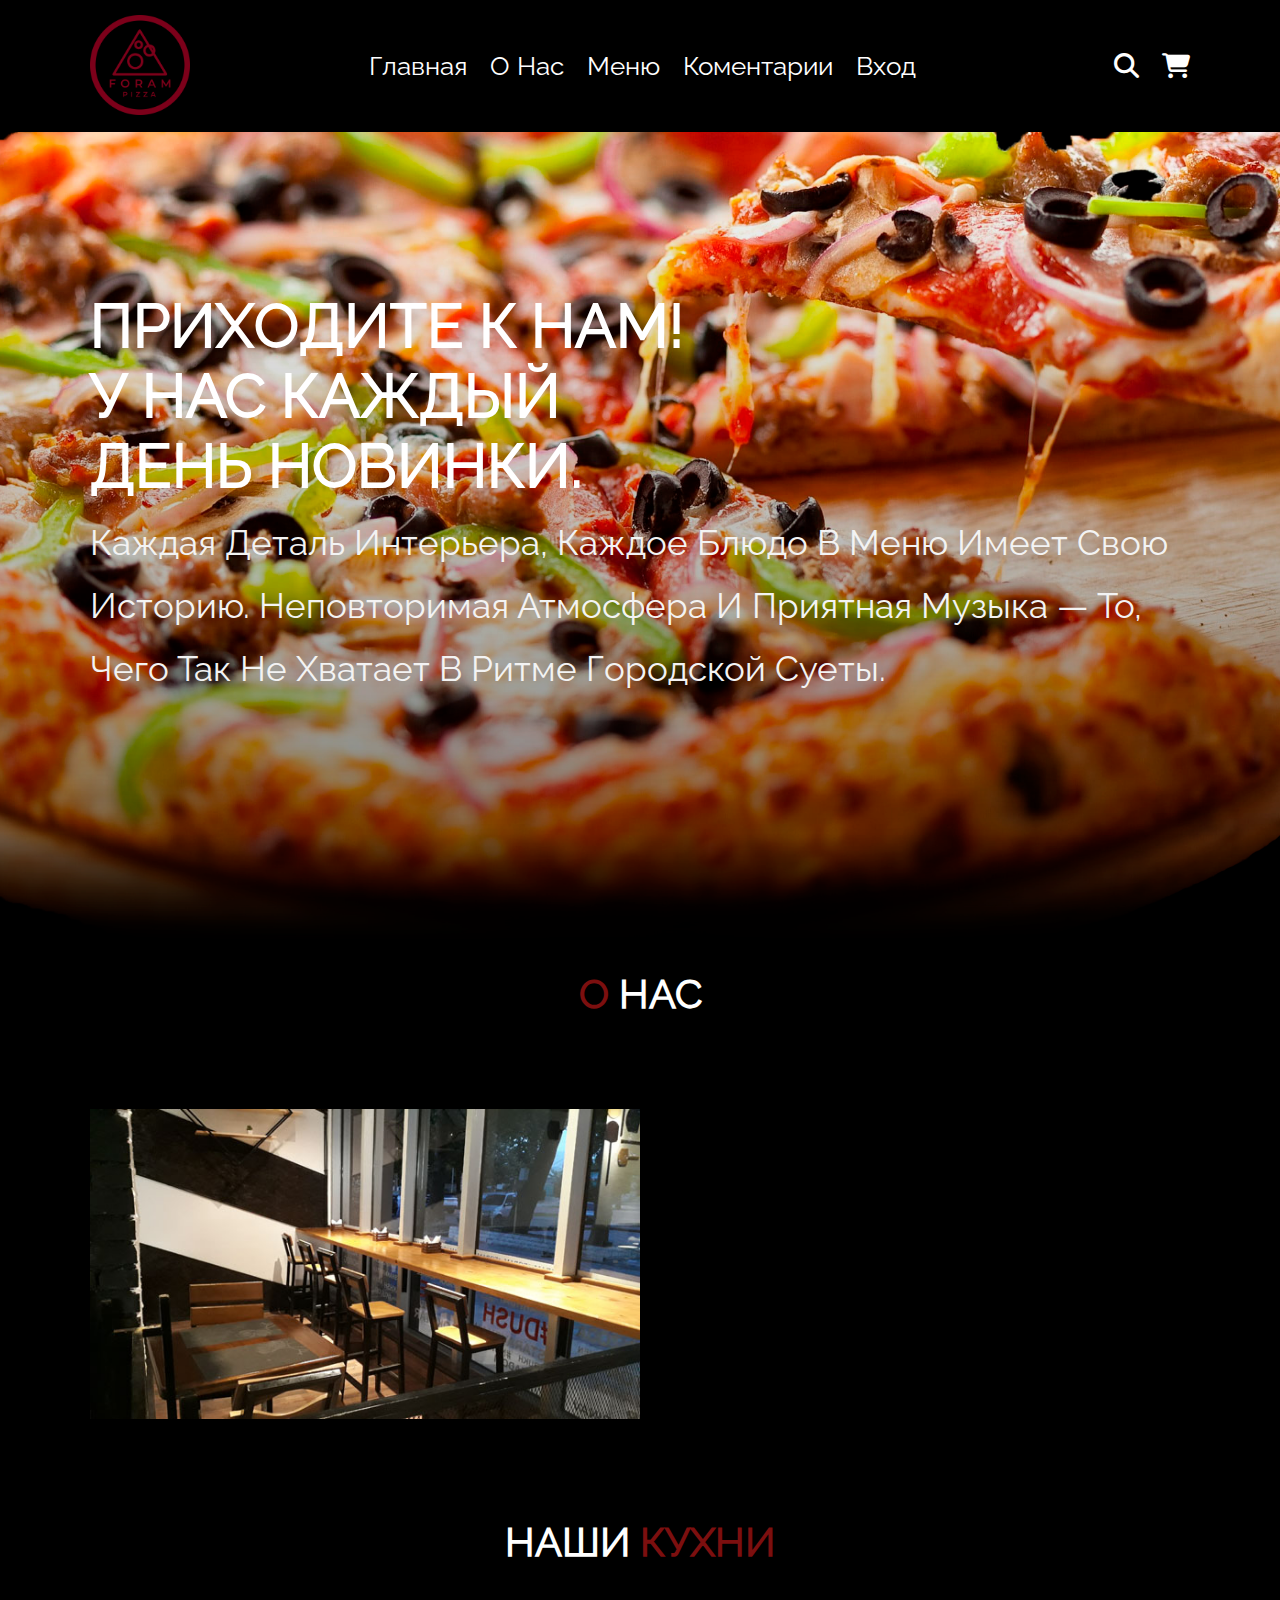
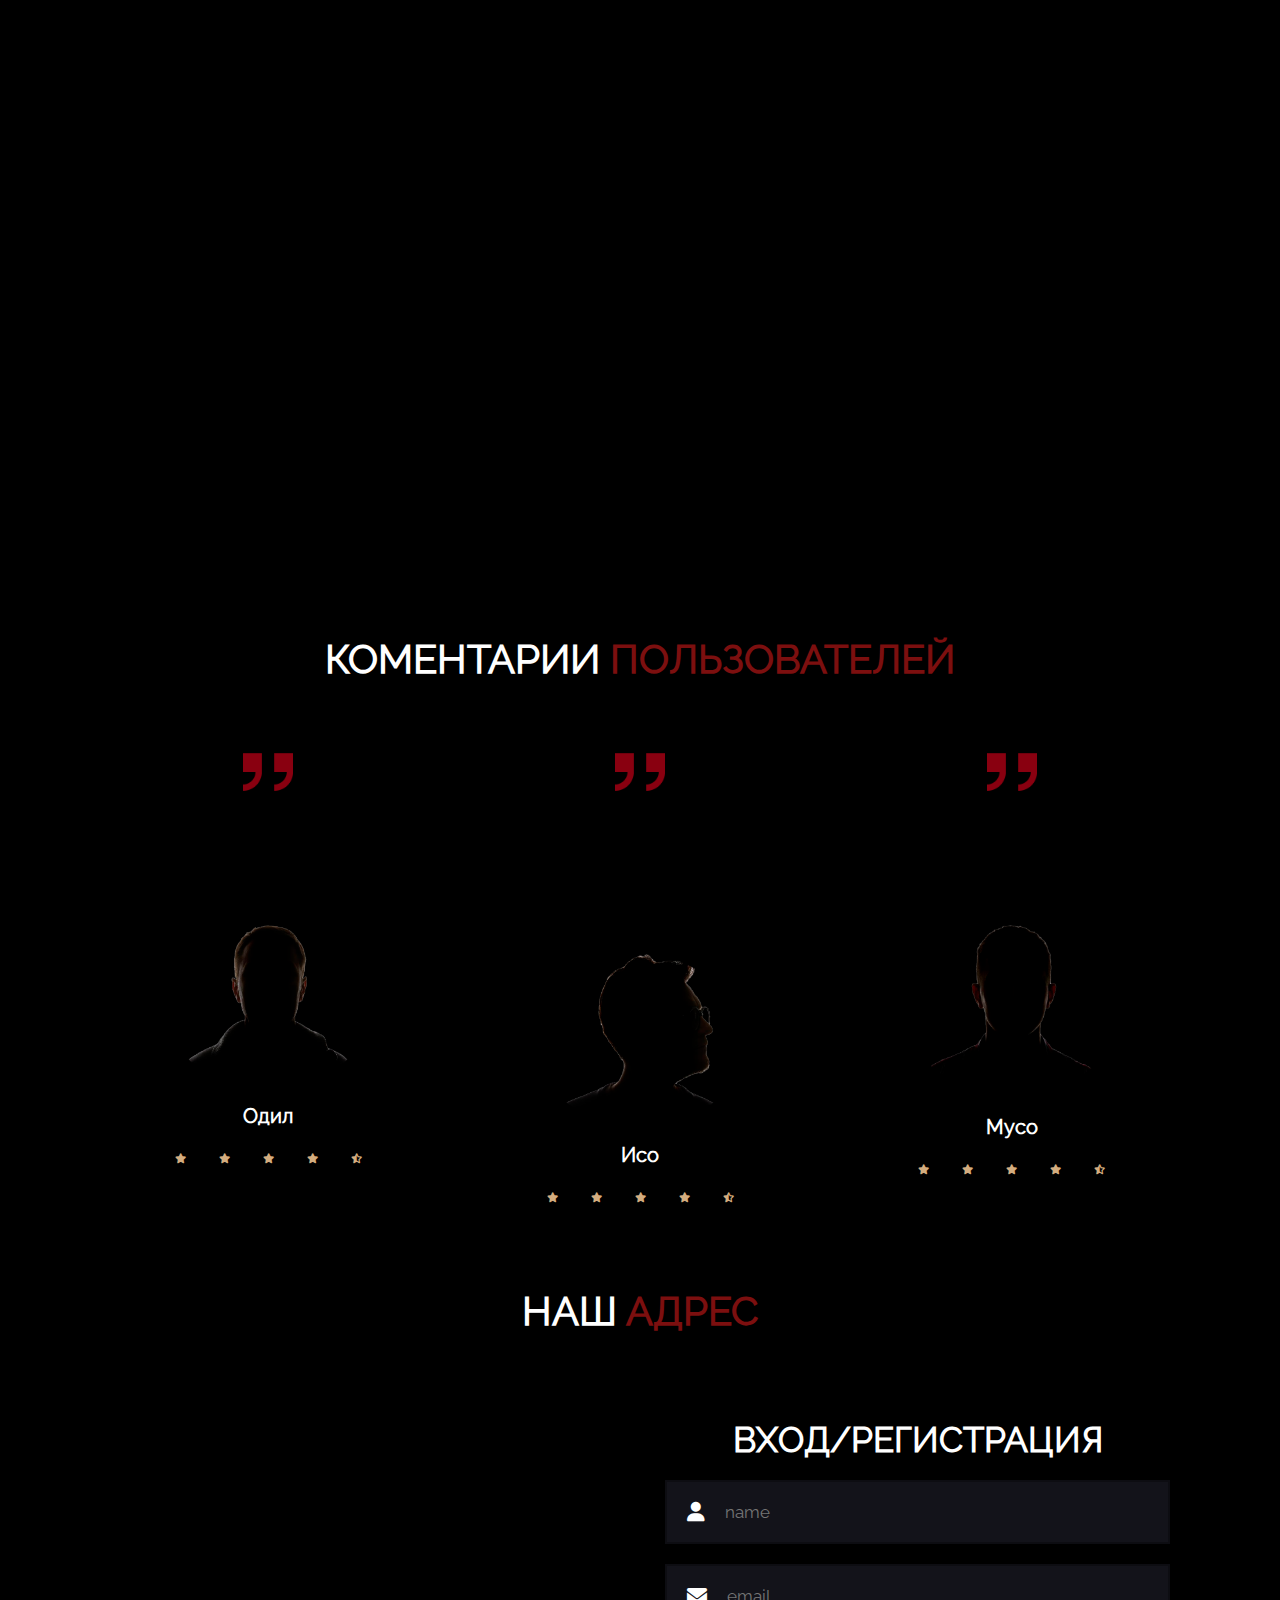
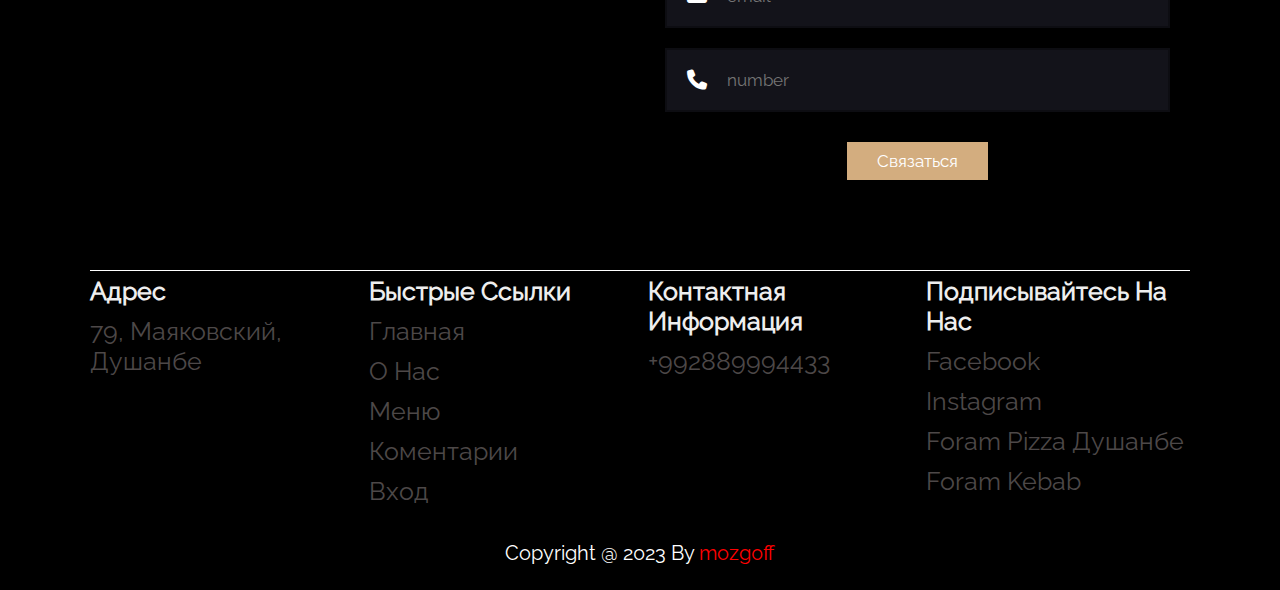
<file: index.html>
<!DOCTYPE html>
<html lang="ru">
<head>
    <meta charset="UTF-8">
    <meta http-equiv="X-UA-Compatible" content="IE=edge">
    <meta name="viewport" content="width=device-width, initial-scale=1.0">
    <title>Document</title>

    <link rel="stylesheet" href="https://cdnjs.cloudflare.com/ajax/libs/font-awesome/6.4.0/css/all.min.css">

    <link rel="stylesheet" href="css/style.css">

    <link rel="icon" href="image/icon3.png" type="image/png">

    <script src="js/app.js" defer></script>
</head>
<body>

<!-- header section starts -->


<!-- Тут должен быть Логотип -->
 <header class="header">
<a class="logo"  href="index.html">
    <img src="image/1.png" style="width: 100px; height: auto;" alt="">
</a>

<!-- <img class="hero" src="image/10.png" alt=""> -->


<nav class="navbar">
    <a href="#home">Главная</a>
    <a href="#about">О нас</a>
    <a href="#menu">Меню</a>
    <!-- <a href="#products">Продукты</a> -->
    <a href="#review">Коментарии</a>
    <!-- <a href="#blog">Блог</a> -->
    <a href="#contact">Вход</a>
</nav>

<div class="icons">
    <div class="fas fa-search" id="search-btn"></div>
    <div class="fas fa-shopping-cart" id="cart-btn"></div>
    <div class="fas fa-bars" id="menu-btn"></div>
</div>

    <div class="search-form">
        <input type="search" id="search-box" placeholder="Найти продукт...">
        <label for="search-box" class="fas fa-search"></label>
    </div>

    <div class="cart-items-container">
        <div class="cart-item">
            <span class="fas fa-times"></span>
            <img src="image/2.png" style="width:80px; height: auto;" alt="">
            <div class="content">
                <h3>Товар в корзине 1</h3>
                <div class="price">45 COM/-</div>
            </div>
        </div>
        <div class="cart-item">
            <span class="fas fa-times"></span>
            <img src="image/3.png" style="width:80px; height: auto;" alt="">
            <div class="content">
                <h3>Товар в корзине 2</h3>
                <div class="price">40 COM/-</div>
            </div>
        </div>
        <div class="cart-item">
            <span class="fas fa-times"></span>
            <img src="image/4.png" style="width:80px; height: auto;" alt="">
            <div class="content">
                <h3>Товар в корзине 3</h3>
                <div class="price">45 COM/-</div>
            </div>
        </div>
        <a href="#" class="btn">Оплатить</a>
    </div>



</header>
<!-- header section ends -->


<!-- home section starts -->
<section class="home" id="home">
    
    <div class="content">
        <h3 class="content content-no-hide">Приходите к нам! У нас каждый день новинки.</h3>
        <p class="content content-no-hide">Каждая деталь интерьера, каждое блюдо в меню имеет свою историю. Неповторимая атмосфера и приятная музыка — то, чего так не хватает в ритме городской суеты. </p>
    </div>

</section>
<!-- home section ends -->


<!-- about section starts -->

<section class="about" id="about">

    <h1 class="heading"><span>О</span> нас </h1>

    <div class="row">

        <div class="image">
            <img src="image/from section/1.jpg" alt="">
        </div>

        <div class="content">
            <h3 class="_anim-show">что делает нашу пиццу особенной?</h3>
            <p class="_anim-show">Это наивысшее качество каждого игредиента: начиная с муки и заканчивая последними штрихами приготовления любой пиццы - свежайшим зеленым базиликом и оливковым маслом первого отжима.</p>
            <p class="_anim-show">Можно долго рассказывать о нашей пицце, но лучше просто попробовать.</p>
            <!-- <a href="#" class="btn">Подробнее</a> -->
        </div>

    </div>



</section>
<!-- about section ends -->


<!-- menu section starts -->


<section class="menu" id="menu">

    <h1 class="heading"> Наши <span>Кухни</span> </h1>

    <div class="box-container">
        
        <a href="pizza.html">
        <div class="content _anim-show box">
            <img class="menu-image" src="image/page/3.png" style="width: 270px; height: auto; " alt="">
            <h1>Форам Пицца</h1>
            <p>Душанбе, баварская, Француское ассорти, Итальянское ассорти, форам...</p>
        </div> 
    </a>

        <a href="kebab.html">
        <div class="content _anim-show box">
            <img src="image/category/12.png" style="width: 200px; height: auto; " alt="">
            <h1>Форам Кебаб</h1>
            <p>Квартал, Роял, Полный фарш, Микс форам, Амиго бургер...</p>
        </div> 
    </a>

        <a href="hotdog.html">
        <div class="content _anim-show box">
            <img src="image/category/11.png" style="width: 200px; height: auto;" alt="">
            <h1>Форам ход-дог</h1>
            <p>восток, чикен, биф, джуниор, форам, душанбинский...</p>
        </div> 
    </a>
</section>

        



<!-- contact section ends -->







    <!-- custom js file link -->


    
    <section class="review" id="review">

        <h1 class="heading">Коментарии <span>пользователей</span></h1>
        
        <div class="box-container">
        
            <div class="box">
                <img src="image/quote/4.png" alt="" class="quote" style="width: 50px; height: auto;">
                <p class="content _anim-show">Заказывала пиццу,это просто бомба!!!!! Спасибо большое,поварам!!!!!!Если заказывать,то только у вас!</p>
                <img src="image/quote/quote2/1.png" class="user" alt="" style="width: 200px; height: auto;">
                <h3>Одил</h3>
                <div class="stars">
                    <i class="fas fa-star"></i>
                    <i class="fas fa-star"></i>
                    <i class="fas fa-star"></i>
                    <i class="fas fa-star"></i>
                    <i class="fas fa-star-half-alt"></i>
                </div>
            </div>
        
            <div class="box">
                <img src="image/quote/4.png" alt="" class="quote" style="width: 50px; height: auto;">
                <p class="content _anim-show">Впервые заказывал у Вас по рекомендациям, пицца, картошка все понравилось, очень очень вкусно, быстрая доставка, так держать!</p>
                <img src="image/quote/quote2/2.png" class="user" alt="" style="width: 200px; height: auto;">
                <h3>Исо</h3>
                <div class="stars">
                    <i class="fas fa-star"></i>
                    <i class="fas fa-star"></i>
                    <i class="fas fa-star"></i>
                    <i class="fas fa-star"></i>
                    <i class="fas fa-star-half-alt"></i>
                </div>
            </div>
        
            <div class="box">
                <img src="image/quote/4.png" alt="" class="quote" style="width: 50px; height: auto;">
                <p class="content _anim-show">Прям все очень достойно. Давно не ел такой действительно очень вкусной пиццы! Прям рекомендую!!!! </p>
                <img src="image/quote/quote2/3.png" class="user" alt="" style="width: 200px; height: auto;">
                <h3>мусо</h3>
                <div class="stars">
                    <i class="fas fa-star"></i>
                    <i class="fas fa-star"></i>
                    <i class="fas fa-star"></i>
                    <i class="fas fa-star"></i>
                    <i class="fas fa-star-half-alt"></i>
                </div>
            </div>
        </div>
        </section>
        
        <!-- review section ends -->
        
        <!-- contact section starts -->
        
        <section class="contact" id="contact">
        
        <h1 class="heading">Наш <span>Адрес</span></h1>
        
        <div class="row">
        
            <iframe class="map" src="https://www.google.com/maps/embed?pb=!1m18!1m12!1m3!1d3120.12807581115!2d68.74512457651132!3d38.553862866900275!2m3!1f0!2f0!3f0!3m2!1i1024!2i768!4f13.1!3m3!1m2!1s0x38b5d1964b63c4c3%3A0xf8ac5088c55ade83!2sForam%20pizza%20%26%20cafe!5e0!3m2!1sru!2s!4v1685019447865!5m2!1sru!2s" allowfullscreen="" loading="lazy"></iframe>
        
            <form action="">
                <h3>Вход/Регистрация</h3>
                <div class="inputBox">
                    <span class="fas fa-user"></span>
                    <input type="text" placeholder="name">
                </div>
                <div class="inputBox">
                    <span class="fas fa-envelope"></span>
                    <input type="email" placeholder="email">
                </div>
                <div class="inputBox">
                    <span class="fas fa-phone"></span>
                    <input type="number" placeholder="number">
                </div>
                <input type="submit" value="Связаться" class="btn">
            </form>
        </div>
        </section>

        <!-- footer section starts -->
        <section class="footer">

            <div class="box-container">

                <div class="box">
                    <h3>Адрес</h3>
                    <a>79, Маяковский, Душанбе</a>
                </div>

                <div class="box">
                    <h3>Быстрые ссылки</h3>
                    <a href="#home">Главная</a>
                    <a href="#about">О нас</a>
                    <a href="#menu">Меню</a>
                    <a href="#review">Коментарии</a>
                    <a href="#contact">Вход</a>
                </div>

                <div class="box">
                    <h3>Контактная информация</h3>
                    <a href="tel: +992889994433"> +992889994433</a>
                    <!-- <a href="#"></a>
                    <a href="#"></a> -->
                </div>

                <div class="box">
                    <h3>Подписывайтесь на нас</h3>
                    <a href="https://www.facebook.com/forampizza/" target="_blank">facebook</a>
                    <a href="https://www.instagram.com/forampizza.tj/" target="_blank">instagram</a>
                    <a href="https://play.google.com/store/apps/details?id=com.foodpicasso.forampizza" target="_blank">Foram pizza Душанбе</a>
                    <a href="https://play.google.com/store/apps/details?id=com.foodpicasso.foramkebab" target="_blank">Foram kebab </a>
                </div>

            </div>

            <a href="https://www.instagram.com/mozg0ff/" target="_blank">
            <div class="credit"> copyright @ 2023 by <span style="text-transform: lowercase;">mozg0ff</span> </div>
        </a>
        </section>


        <!-- footer section ends -->
</body>
</html>
</file>
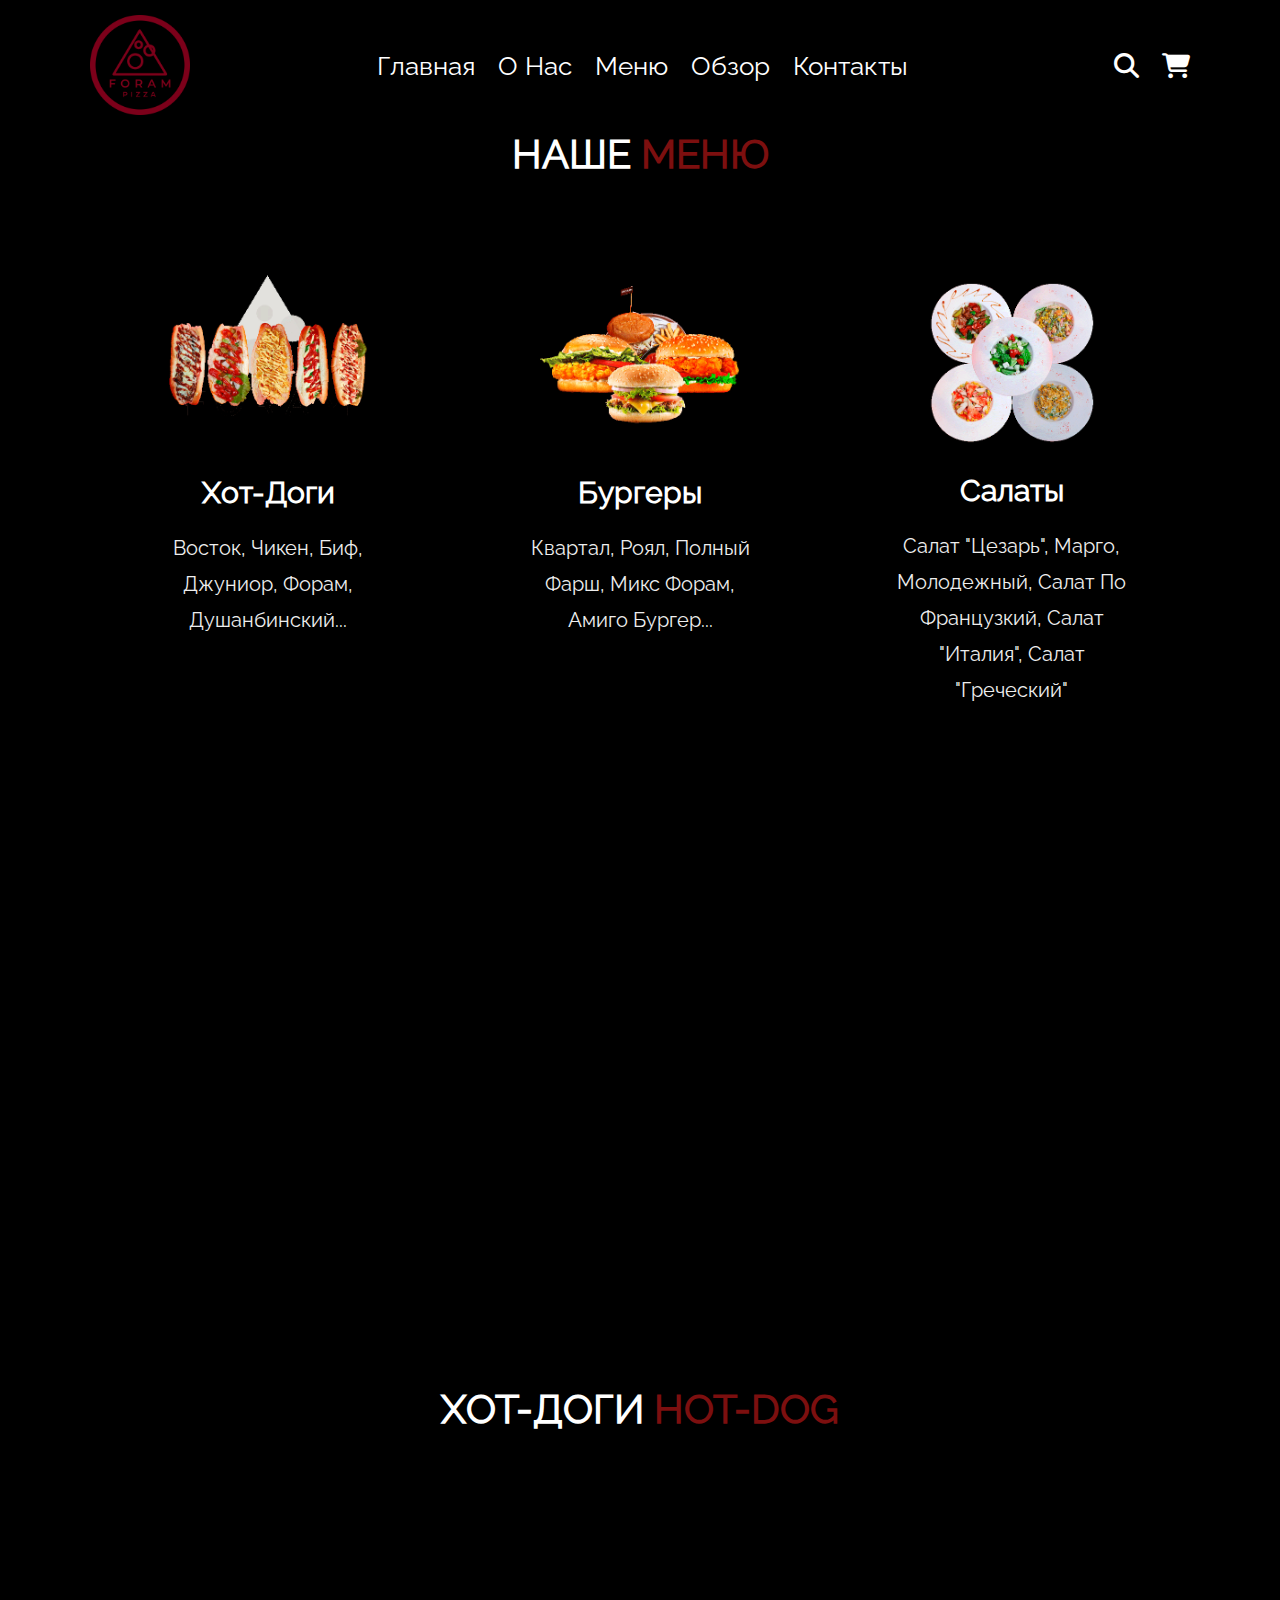
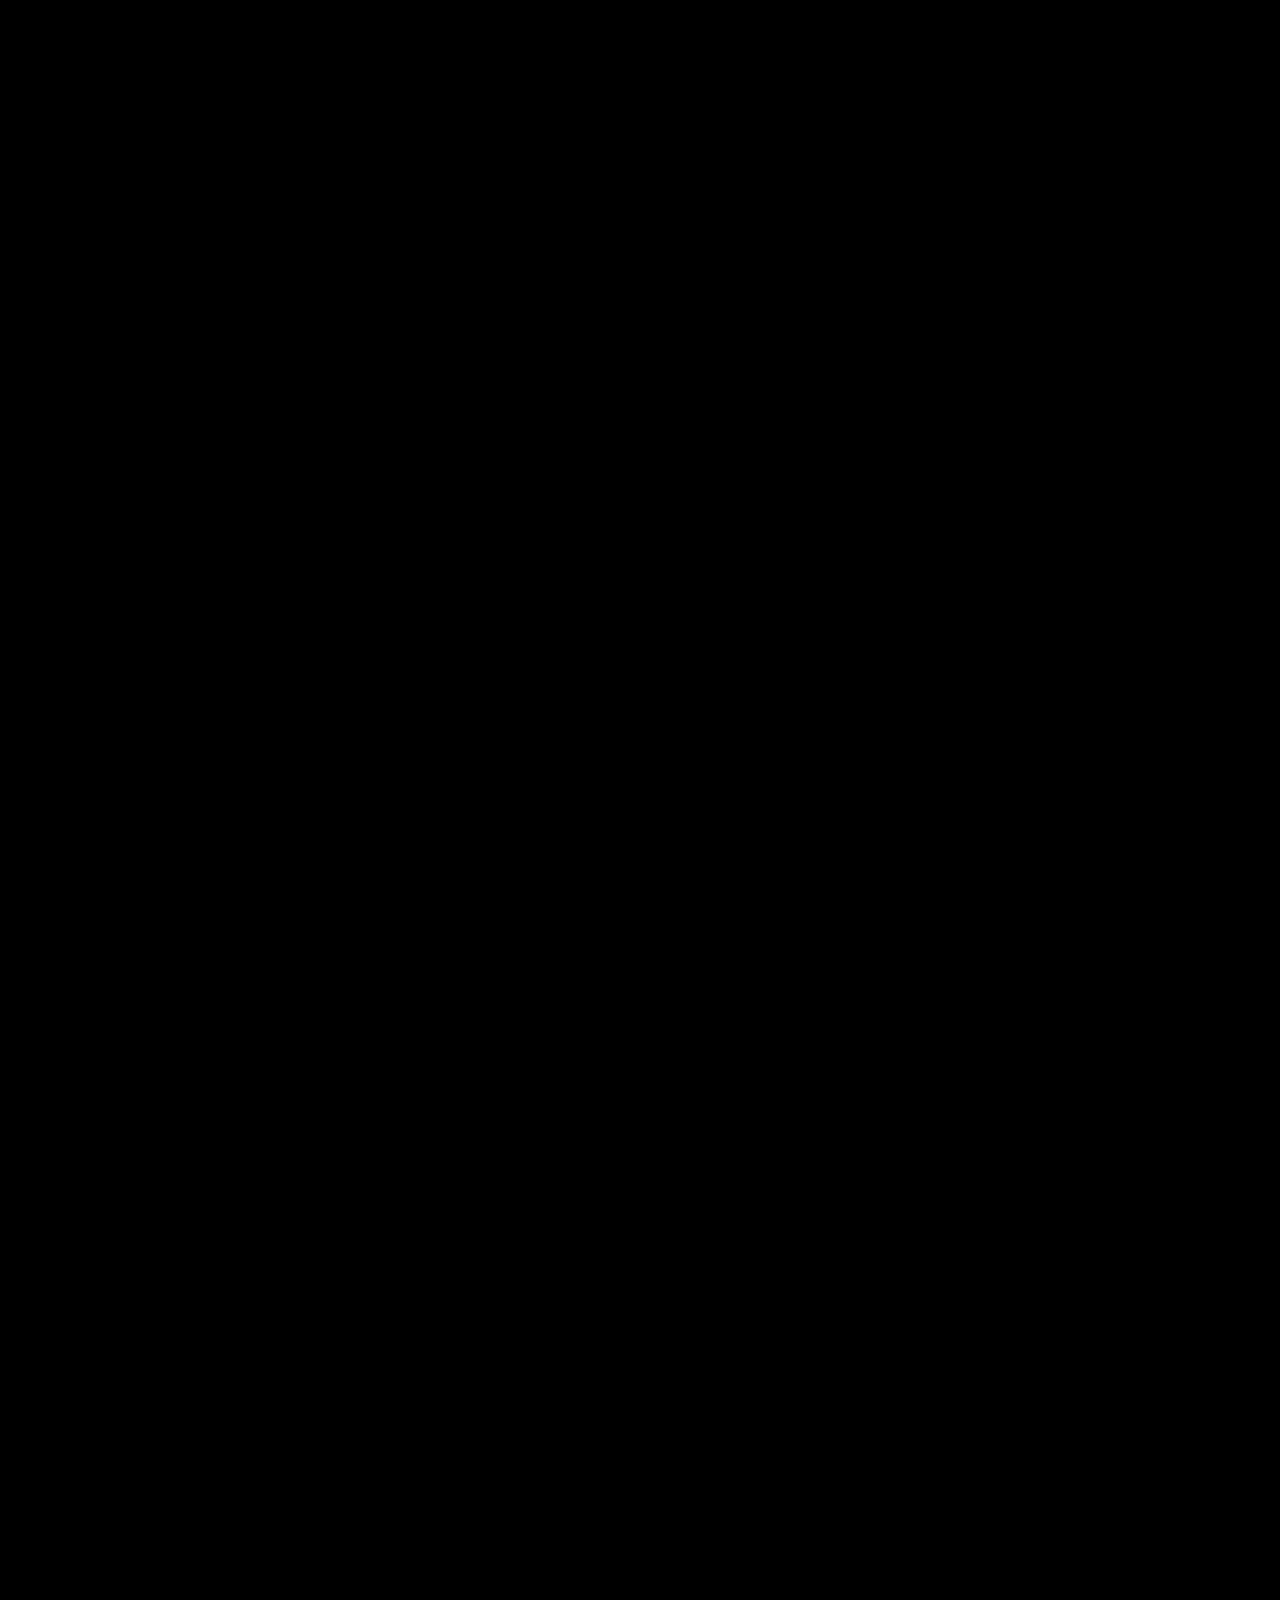
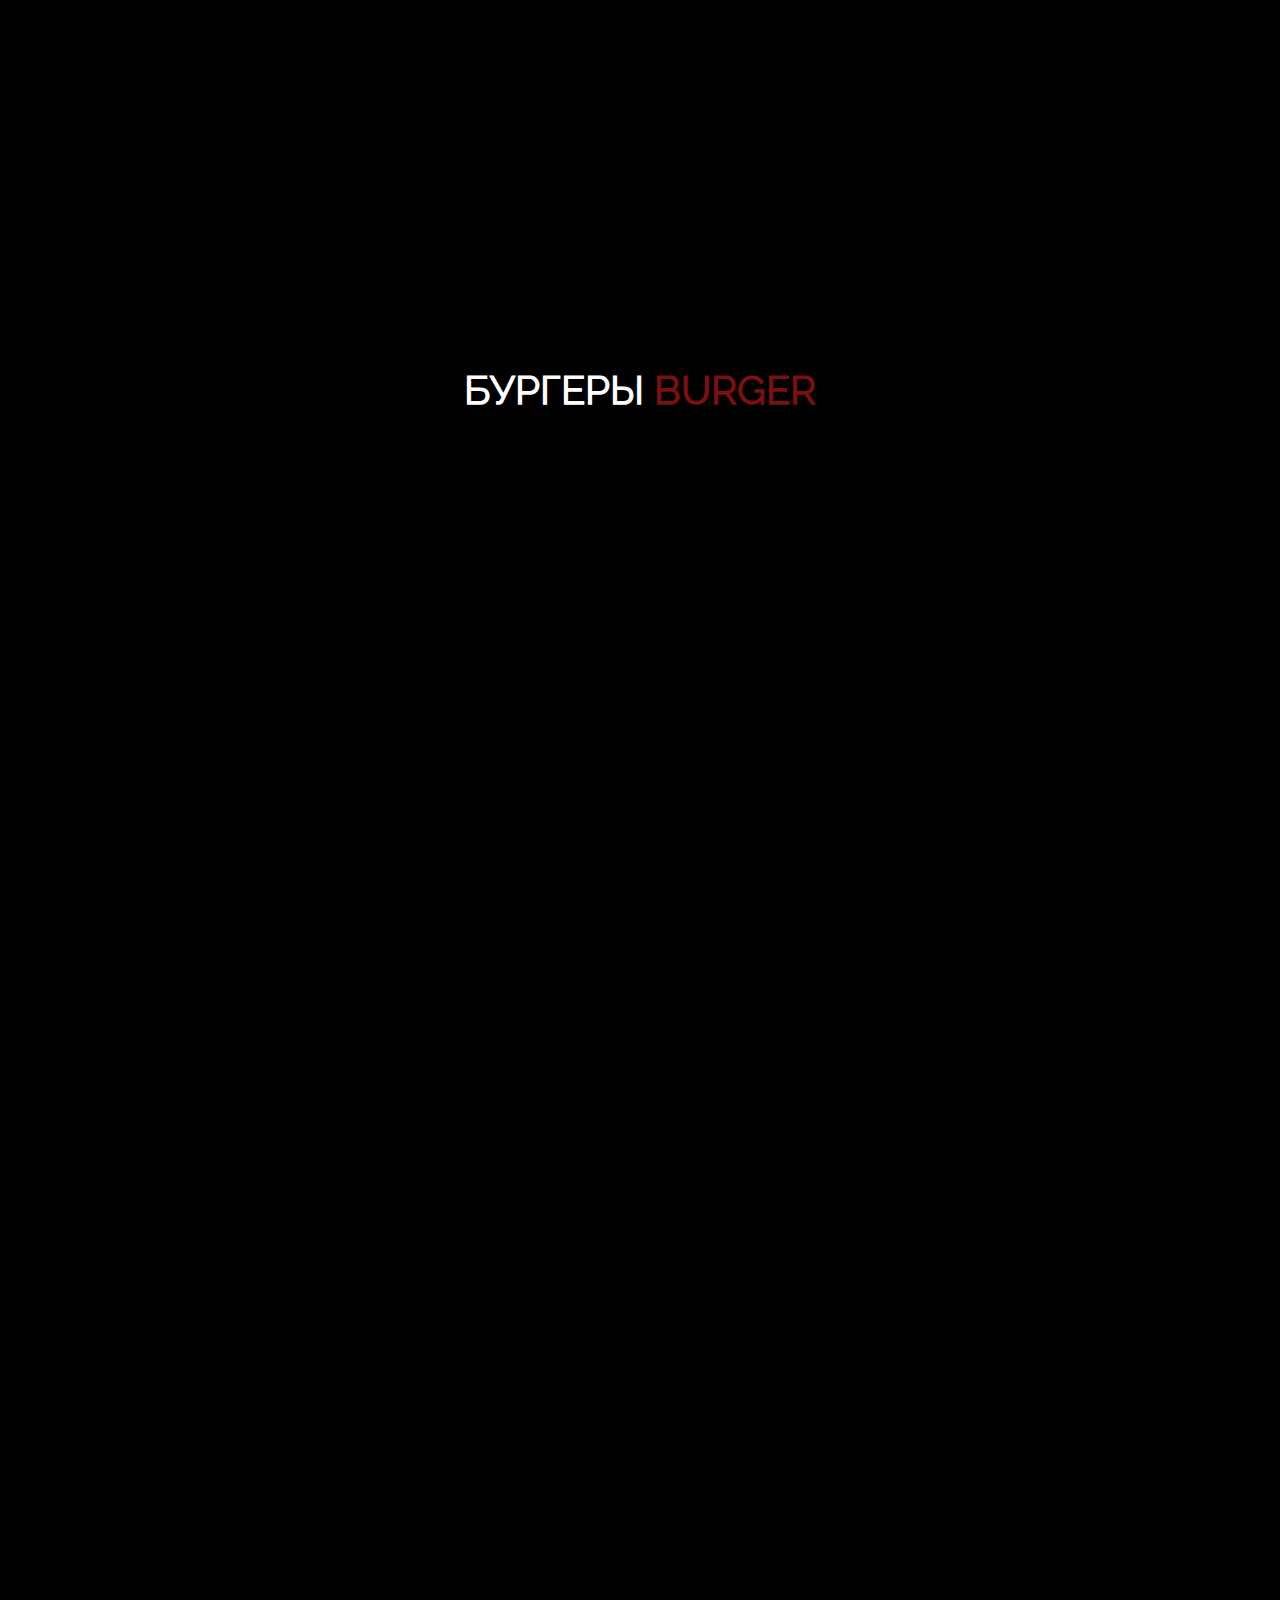
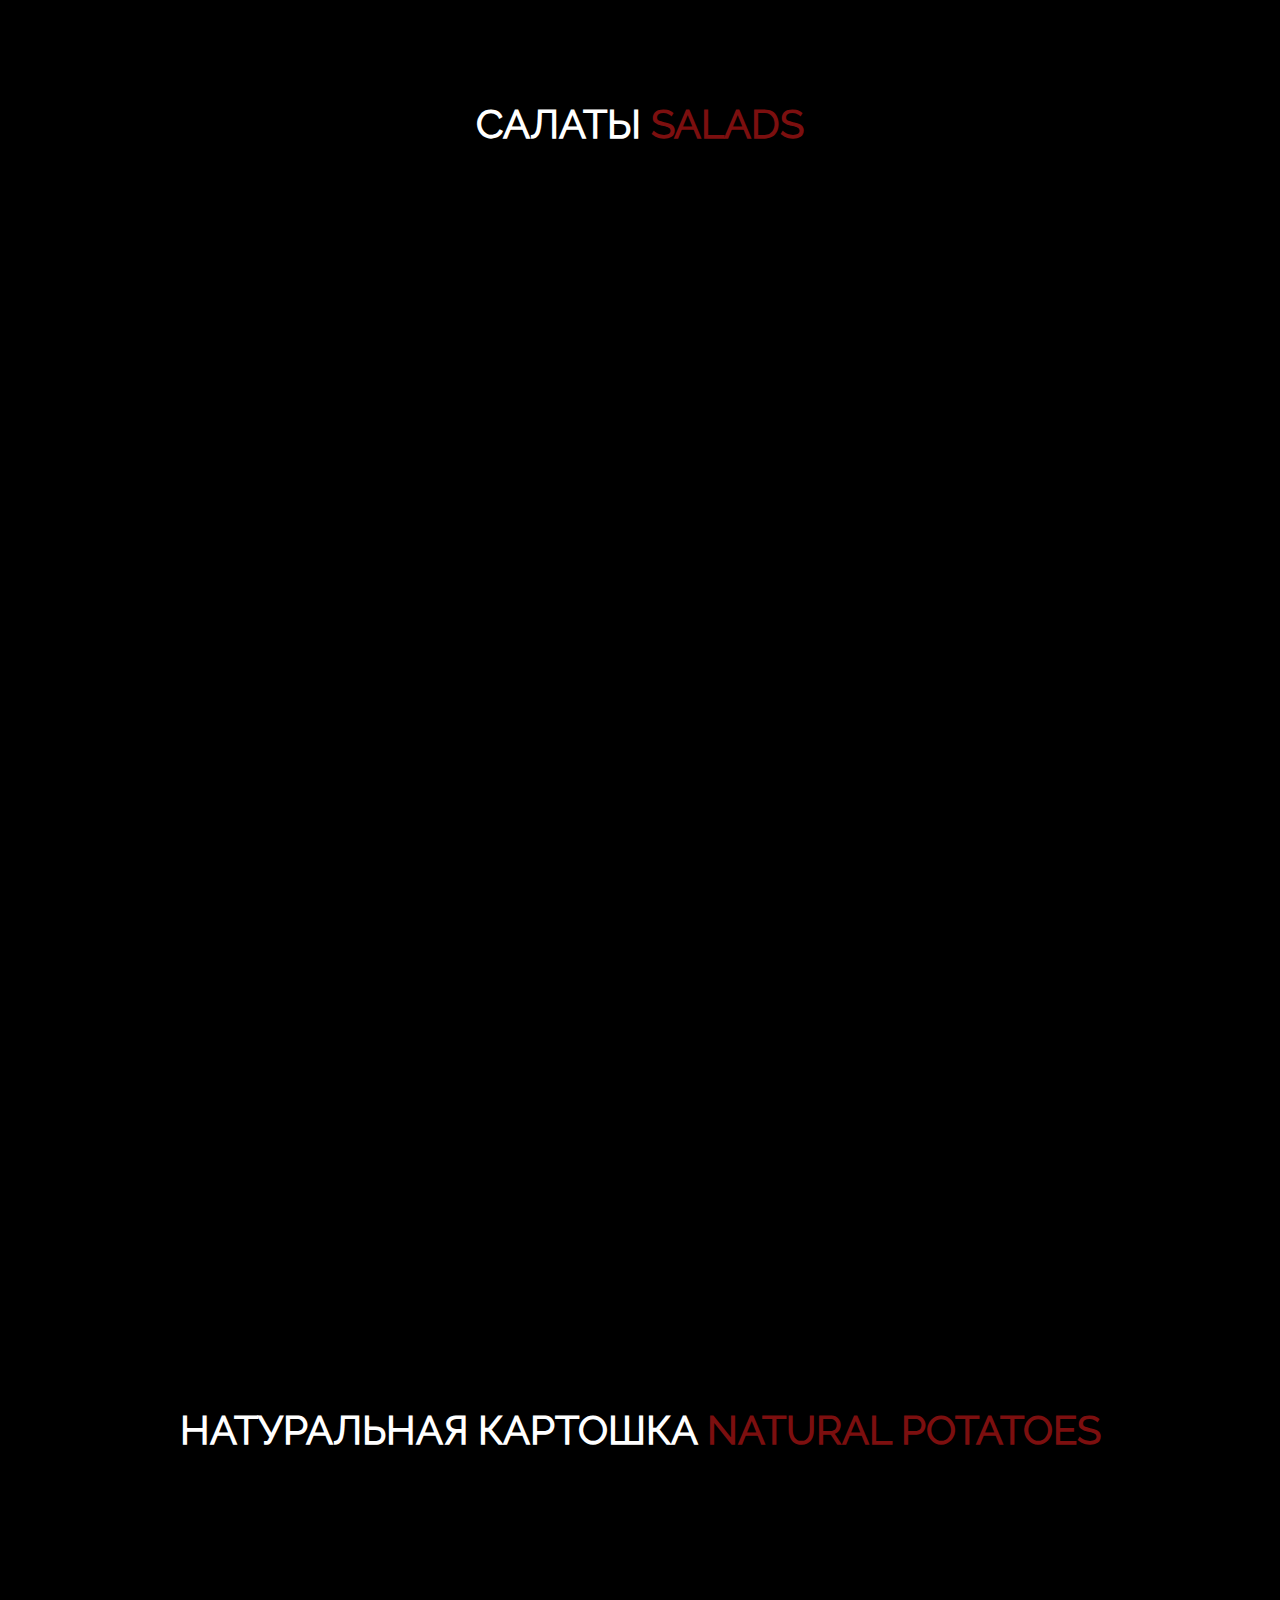
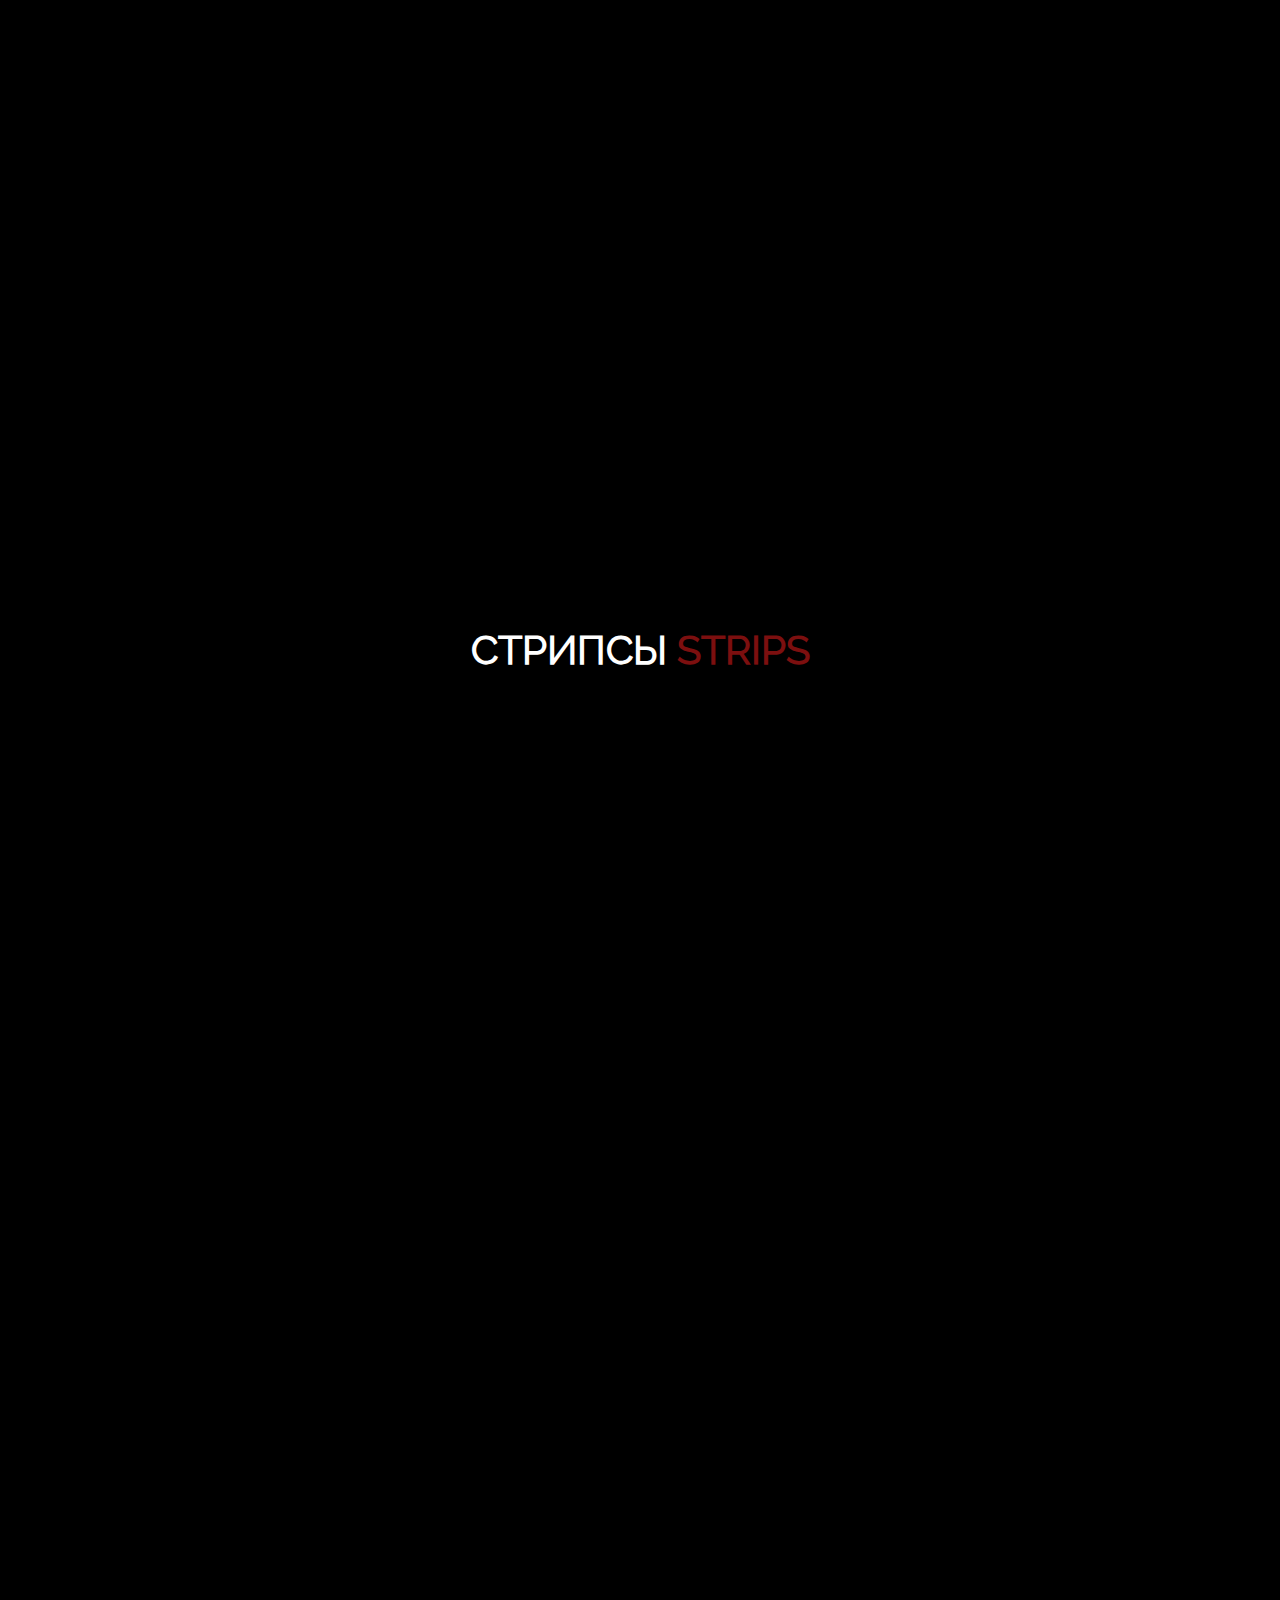
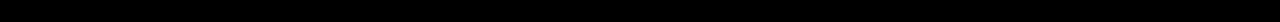
<file: hotdog.html>
<!DOCTYPE html>
<html lang="ru">
<head>
    <meta charset="UTF-8">
    <meta http-equiv="X-UA-Compatible" content="IE=edge">
    <meta name="viewport" content="width=device-width, initial-scale=1.0">
    <title>Document</title>

    <link rel="stylesheet" href="https://cdnjs.cloudflare.com/ajax/libs/font-awesome/6.4.0/css/all.min.css">

    <link rel="stylesheet" href="css/style.css">

    <link rel="icon" href="image/icon3.png" type="image/png">

    <script src="js/app.js" defer></script>
</head>
<body>

<!-- header section starts -->


<!-- Тут должен быть Логотип -->
 <header class="header">
<a href="index.html">
    <img src="image/1.png" style="width: 100px; height: auto;" alt="">
</a>

<!-- <img class="hero" src="image/10.png" alt=""> -->


<nav class="navbar">
    <a href="index.html">Главная</a>
    <a href="#about">О нас</a>
    <a href="#menu">Меню</a>
    <!-- <a href="#products">Продукты</a> -->
    <a href="#review">Обзор</a>
    <!-- <a href="#blog">Блог</a> -->
    <a href="#contact">Контакты</a>
</nav>

<div class="icons">
    <div class="fas fa-search" id="search-btn"></div>
    <div class="fas fa-shopping-cart" id="cart-btn"></div>
    <div class="fas fa-bars" id="menu-btn"></div>
</div>

    <div class="search-form">
        <input type="search" id="search-box" placeholder="Найти продукт...">
        <label for="search-box" class="fas fa-search"></label>
    </div>

    <div class="cart-items-container">
        <div class="cart-item">
            <span class="fas fa-times"></span>
            <img src="image/2.png" style="width:80px; height: auto;" alt="">
            <div class="content">
                <h3>Товар в корзине 1</h3>
                <div class="price">45 COM/-</div>
            </div>
        </div>
        <div class="cart-item">
            <span class="fas fa-times"></span>
            <img src="image/3.png" style="width:80px; height: auto;" alt="">
            <div class="content">
                <h3>Товар в корзине 2</h3>
                <div class="price">40 COM/-</div>
            </div>
        </div>
        <div class="cart-item">
            <span class="fas fa-times"></span>
            <img src="image/4.png" style="width:80px; height: auto;" alt="">
            <div class="content">
                <h3>Товар в корзине 3</h3>
                <div class="price">45 COM/-</div>
            </div>
        </div>
        <a href="#" class="btn">Оплатить</a>
    </div>

</header>
<!-- header section ends -->

<!-- menu section starts -->

<section class="menu" id="menu">

    <h1 class="heading" style="padding-top: 60px;"> Наше <span>меню</span> </h1>

    <div class="box-container">

        <a href="#hotdog">
            <div class="content _anim-show box">
                <img src="image/category/11.png" style="width: 200px; height: auto;" alt="">
                <h1>Хот-доги</h1>
                <p>восток, чикен, биф, джуниор, форам, душанбинский...</p>
            </div> 
        </a>

        <a href="#burger">
            <div class="content _anim-show box">
                <img src="image/category/2.png" style="width: 200px; height: auto; " alt="">
                <h1>Бургеры</h1>
                <p>Квартал, Роял, Полный фарш, Микс форам, Амиго бургер...</p>
            </div> 
        </a>

        <a href="#salads">
            <div class="content _anim-show box">
                <img src="image/category/5.png" style="width: 200px; height: auto;" alt="">
                <h1>Салаты</h1>
                <p>салат "Цезарь", марго, молодежный, салат по французкий, салат "Италия", салат "греческий"</p>
            </div> 
        </a>

        <a href="#cartofel">
            <div class="content _anim-show box">
                <img src="image/category/8.png" style="width: 200px; height: auto;" alt="">
                <h1>Натуральная картошка</h1>
                <p>Натуральный фри, картофель с сыром, сыр-пеперони-фри, ультимат фри...</p>
            </div> 
        </a>

        <a href="#strips">
        <div class="content _anim-show box"> 
            <img src="image/category/4.png" style="width: 200px; height: auto;" alt="">
            <h1>стрипсы</h1> 
            <p>стрипсы классик, стрипсы баффало, стрипсы с перцем, стрипсы тайский...</p>
        </div> 
    </a>

    </div>
</section>

<!-- hot-dogs section -->

<section class="hotdog" id="hotdog">

    <h1 class="heading">хот-доги <span>hot-dog</span></h1>

    <div class="hotdog-container">

        <div class="content _anim-show box5">
            <img src="image/hot-dogs/16.png" style="width: 200px; height: auto;" alt="">
            <h3>Foram dog</h3>
            <p>вкусная курочка, фирменный соус, салат-лист, огурчики, папичка.</p>
            <div class="price">13с.<span style="color: rgb(248, 244, 244); border: solid; border-color: red; background: red; border-radius: 5px;">l</span> 26c.<span style="color: rgb(248, 244, 244); border: solid; border-color: red; background: red; border-radius: 5px;">XL</span></div>
            <a href="#" class="btn">добавить</a>
        </div>

        <div class="content _anim-show box5">
            <img src="image/hot-dogs/8.png" style="width: 200px; height: auto;" alt="">
            <h3>Класик дог</h3>
            <p>фирменный соус, сосиска, салат лист, помидоры, огурцы.</p>
            <div class="price">13с. <span style="color: rgb(248, 244, 244); border: solid; border-color: red; background: red; border-radius: 5px;">L</span></div>
            <a href="#" class="btn">добавить</a>
        </div>

        <div class="content _anim-show box5">
            <img src="image/hot-dogs/13.png" style="width: 200px; height: auto;" alt="">
            <h3>Начо-дог</h3>
            <p>Булочка, сосиска, сыр тысяча островов, халапеньо, томатный соус, чипсы.</p>
            <div class="price">16с.<span style="color: rgb(248, 244, 244); border: solid; border-color: red; background: red; border-radius: 5px;">l</span> 26c.<span style="color: rgb(248, 244, 244); border: solid; border-color: red; background: red; border-radius: 5px;">XL</span></div>
            <a href="#" class="btn">добавить</a>
        </div>

        <div class="content _anim-show box5">
            <img src="image/hot-dogs/12.png" style="width: 200px; height: auto;" alt="">
            <h3>Итальянский</h3>
            <p>булочка для хот-дога, сосиска, Моцарелла, салями, томатный соус, итальянские приправы.</p>
            <div class="price">12с.<span style="color: rgb(248, 244, 244); border: solid; border-color: red; background: red; border-radius: 5px;">l</span> 22c.<span style="color: rgb(248, 244, 244); border: solid; border-color: red; background: red; border-radius: 5px;">XL</span></div>
            <a href="#" class="btn">добавить</a>
        </div>

        <div class="content _anim-show box5">
            <img src="image/hot-dogs/15.png" style="width: 200px; height: auto;" alt="">
            <h3>чипс-дог</h3>
            <p>булочка для хот-дога, сосиска, кетчуп, майонез, чипсы со вкусом: сыра</p>
            <div class="price">12с.<span style="color: rgb(248, 244, 244); border: solid; border-color: red; background: red; border-radius: 5px;">l</span> 22c.<span style="color: rgb(248, 244, 244); border: solid; border-color: red; background: red; border-radius: 5px;">XL</span></div>
            <a href="#" class="btn">добавить</a>
        </div>

        <div class="content _anim-show box5">
            <img src="image/hot-dogs/14.png" style="width: 200px; height: auto;" alt="">
            <h3>BBQ dog</h3>
            <p>булочка для хот-дога, мяса нарезная, пеперони, соус-барбекю</p>
            <div class="price">20с.<span style="color: rgb(248, 244, 244); border: solid; border-color: red; background: red; border-radius: 5px;">l</span> 30c.<span style="color: rgb(248, 244, 244); border: solid; border-color: red; background: red; border-radius: 5px;">XL</span></div>
            <a href="#" class="btn">добавить</a>
        </div>

        <div class="content _anim-show box5">
            <img src="image/hot-dogs/3.png" style="width: 200px; height: auto;" alt="">
            <h3>chicken-Дог</h3>
            <p>булочка для хот-дога, сосиски, кур-филе, салат-лист, огурцы</p>
            <div class="price">11.5с.<span style="color: rgb(248, 244, 244); border: solid; border-color: red; background: red; border-radius: 5px;">l</span> 18.5c.<span style="color: rgb(248, 244, 244); border: solid; border-color: red; background: red; border-radius: 5px;">XL</span></div>
            <a href="#" class="btn">добавить</a>
        </div>

        <div class="content _anim-show box5">
            <img src="image/hot-dogs/2.png" style="width: 200px; height: auto;" alt="">
            <h3>чили-дог</h3>
            <p>булочка для хот-дога, сосиски, салат-лист, марин-огурцы, лук, халапеньо</p>
            <div class="price">13с.<span style="color: rgb(248, 244, 244); border: solid; border-color: red; background: red; border-radius: 5px;">l</span> 23c.<span style="color: rgb(248, 244, 244); border: solid; border-color: red; background: red; border-radius: 5px;">XL</span></div>
            <a href="#" class="btn">добавить</a>
        </div>

        <div class="content _anim-show box5">
            <img src="image/hot-dogs/11.png" style="width: 200px; height: auto;" alt="">
            <h3>breakfast-дог</h3>
            <p>булочка для хот-дога, сосиски, салат-лист, картошка, кетчуп, жареное яйцо</p>
            <div class="price">10с.<span style="color: rgb(248, 244, 244); border: solid; border-color: red; background: red; border-radius: 5px;">l</span> 18c.<span style="color: rgb(248, 244, 244); border: solid; border-color: red; background: red; border-radius: 5px;">XL</span></div>
            <a href="#" class="btn">добавить</a>
        </div>

        <div class="content _anim-show box5">
            <img src="image/hot-dogs/17.png" style="width: 200px; height: auto;" alt="">
            <h3>foram classic</h3>
            <p>соус"Форам", сосиски, морковный салат, фри, кетчуп</p>
            <div class="price">10с.<span style="color: rgb(248, 244, 244); border: solid; border-color: red; background: red; border-radius: 5px;">l</span> 18c.<span style="color: rgb(248, 244, 244); border: solid; border-color: red; background: red; border-radius: 5px;">XL</span></div>
            <a href="#" class="btn">добавить</a>
        </div>
    </div>
</section>

<!-- burger section -->
<section class="burger" id="burger">

    <h1 class="heading">Бургеры <span>burger</span></h1>

    <div class="burger-container">

        <div class="content _anim-show box4">
            <img src="image/burgers/2.png" style="width: 200px; height: auto;" alt="">
            <h3>Амиго бургер</h3>
            <p>куриный филе, болгар-перец, картошка по деревенский</p>
            <div class="price"> <span class="spancolor">215 гр.</span> цена 28с</div>
            <a href="#" class="btn">добавить</a>
        </div>

        <div class="content _anim-show box4">
            <img src="image/burgers/7.png" style="width: 200px; height: auto;" alt="">
            <h3>полный фарш</h3>
            <p>котлета, салат-лист, помидоры, марин-огурцы, соус форам, сыр чеддер, кетчуп, сыр моцарелла</p>
            <div class="price"> <span class="spancolor">220 гр.</span> цена 31с</div>
            <a href="#" class="btn">добавить</a>
        </div>

        <div class="content _anim-show box4">
            <img src="image/burgers/4.png" style="width: 200px; height: auto;" alt="">
            <h3>микс форам бургер</h3>
            <p>контр-филе, болгар-перец, картошка фри</p>
            <div class="price"> <span class="spancolor">220 гр.</span> цена 31с</div>
            <a href="#" class="btn">добавить</a>
        </div>

        <div class="content _anim-show box4">
            <img src="image/burgers/6.png" style="width: 200px; height: auto;" alt="">
            <h3>квартал</h3>
            <p>вкусная курица (Pepers), огурцы, салат-лист, фирменный соус</p>
            <div class="price"> <span class="spancolor">220 гр.</span> цена: 31с</div>
            <a href="#" class="btn">добавить</a>
        </div>
    </div>
</section>

<!-- salads section -->

<section class="salads" id="salads">

    <h1 class="heading">Салаты <span>salads</span></h1>

    <div class="salads-container">

        <div class="content _anim-show box7">
            <img src="image/salads/1.png" style="width: 200px; height: auto;" alt="">
            <h3>Италия</h3>
            <p>салат-лист, кукуруза, кур-филе, помидоры, картофель</p>
            <div class="price">цена: 26c.</div>
            <a href="#" class="btn">добавить</a>
        </div>

        <div class="content _anim-show box7">
            <img src="image/salads/2.png" style="width: 200px; height: auto;" alt="">
            <h3>греческий</h3>
            <p>огурцы, салат-лист, сыр-фета, базилик, лимон, маслины, помидор, болгар-перец</p>
            <div class="price">цена: 23c.</div>
            <a href="#" class="btn">добавить</a>
        </div>

        <div class="content _anim-show box7">
            <img src="image/salads/3.png" style="width: 200px; height: auto;" alt="">
            <h3>французкий</h3>
            <p>помидор, лук, болгар-перец, огурцы, филе говяжий, салат-лист, французкий соус</p>
            <div class="price">цена: 27c.</div>
            <a href="#" class="btn">добавить</a>
        </div>

        <div class="content _anim-show box7">
            <img src="image/salads/4.png" style="width: 200px; height: auto;" alt="">
            <h3>молодежный</h3>
            <p>кукуруза, зеленый горох, сухарики,  салат-лист, помидор, перец</p>
            <div class="price">цена: 23c.</div>
            <a href="#" class="btn">добавить</a>
        </div>

        <div class="content _anim-show box7">
            <img src="image/salads/5.png" style="width: 200px; height: auto;" alt="">
            <h3>Цезарь</h3>
            <p>салат-лист, помидоры, кур-филе, белый хлеб, соус цезарь, слив-масло, сыр пармезан</p>
            <div class="price">цена: 23c.</div>
            <a href="#" class="btn">добавить</a>
        </div>
    </div>
</section>

<!-- natural cartofel -->
        
<section class="cartofel" id="cartofel">

    <h1 class="heading">Натуральная картошка <span>natural potatoes</span></h1>

    <div class="cartofel-container">

        <div class="content _anim-show box9">
            <img src="image/natural-cartofel/1.png" style="width: 150px; height: auto;" alt="">
            <h3>картофель с сыром</h3>
            <div class="price">цена: 14c.</div>
            <a href="#" class="btn">добавить</a>
        </div>

        <div class="content _anim-show box9">
            <img src="image/natural-cartofel/2.png" style="width: 150px; height: auto;" alt="">
            <h3>Натуральный фри</h3>
            <div class="price">цена: 12c.</div>
            <a href="#" class="btn">добавить</a>
        </div>

        <div class="content _anim-show box9">
            <img src="image/natural-cartofel/3.png" style="width: 150px; height: auto;" alt="">
            <h3>ультимат картофель</h3>
            <div class="price">цена: 22c.</div>
            <a href="#" class="btn">добавить</a>
        </div>

        <div class="content _anim-show box9">
            <img src="image/natural-cartofel/4.png" style="width: 150px; height: auto;" alt="">
            <h3>сыр, пеперони, картофель</h3>
            <div class="price">цена: 20c.</div>
            <a href="#" class="btn">добавить</a>
        </div>
    </div>
</section>

<section class="strips" id="strips">

    <h1 class="heading">Стрипсы <span>strips</span></h1>

    <div class="strips-container">

        <div class="content _anim-show box12">
            <img src="image/strips/сжатые/1.png" style="width: 150px; height: auto;" alt="">
            <h3>стрипсы классик</h3>
            <div class="price"><span class="spancolor">200г.</span> цена: 28c.</div>
            <a href="#" class="btn">добавить</a>
        </div>

        <div class="content _anim-show box12">
            <img src="image/strips/сжатые/4.png" style="width: 150px; height: auto;" alt="">
            <h3>стрипсы баффало</h3>
            <div class="price"><span class="spancolor">200г.</span> цена: 31c.</div>
            <a href="#" class="btn">добавить</a>
        </div>

        <div class="content _anim-show box12">
            <img src="image/strips/сжатые/4.png" style="width: 150px; height: auto;" alt="">
            <h3>тайские стрипсы</h3>
            <div class="price"><span class="spancolor">200г.</span> цена: 31c.</div>
            <a href="#" class="btn">добавить</a>
        </div>

        <div class="content _anim-show box12">
            <img src="image/strips//сжатые/3.png" style="width: 150px; height: auto;" alt="">
            <h3>стрипсы с перчинкой</h3>
            <div class="price"><span class="spancolor">200г.</span> цена: 31c.</div>
            <a href="#" class="btn">добавить</a>
        </div>

    </div>

</section>


    
</body>
</html>
</file>
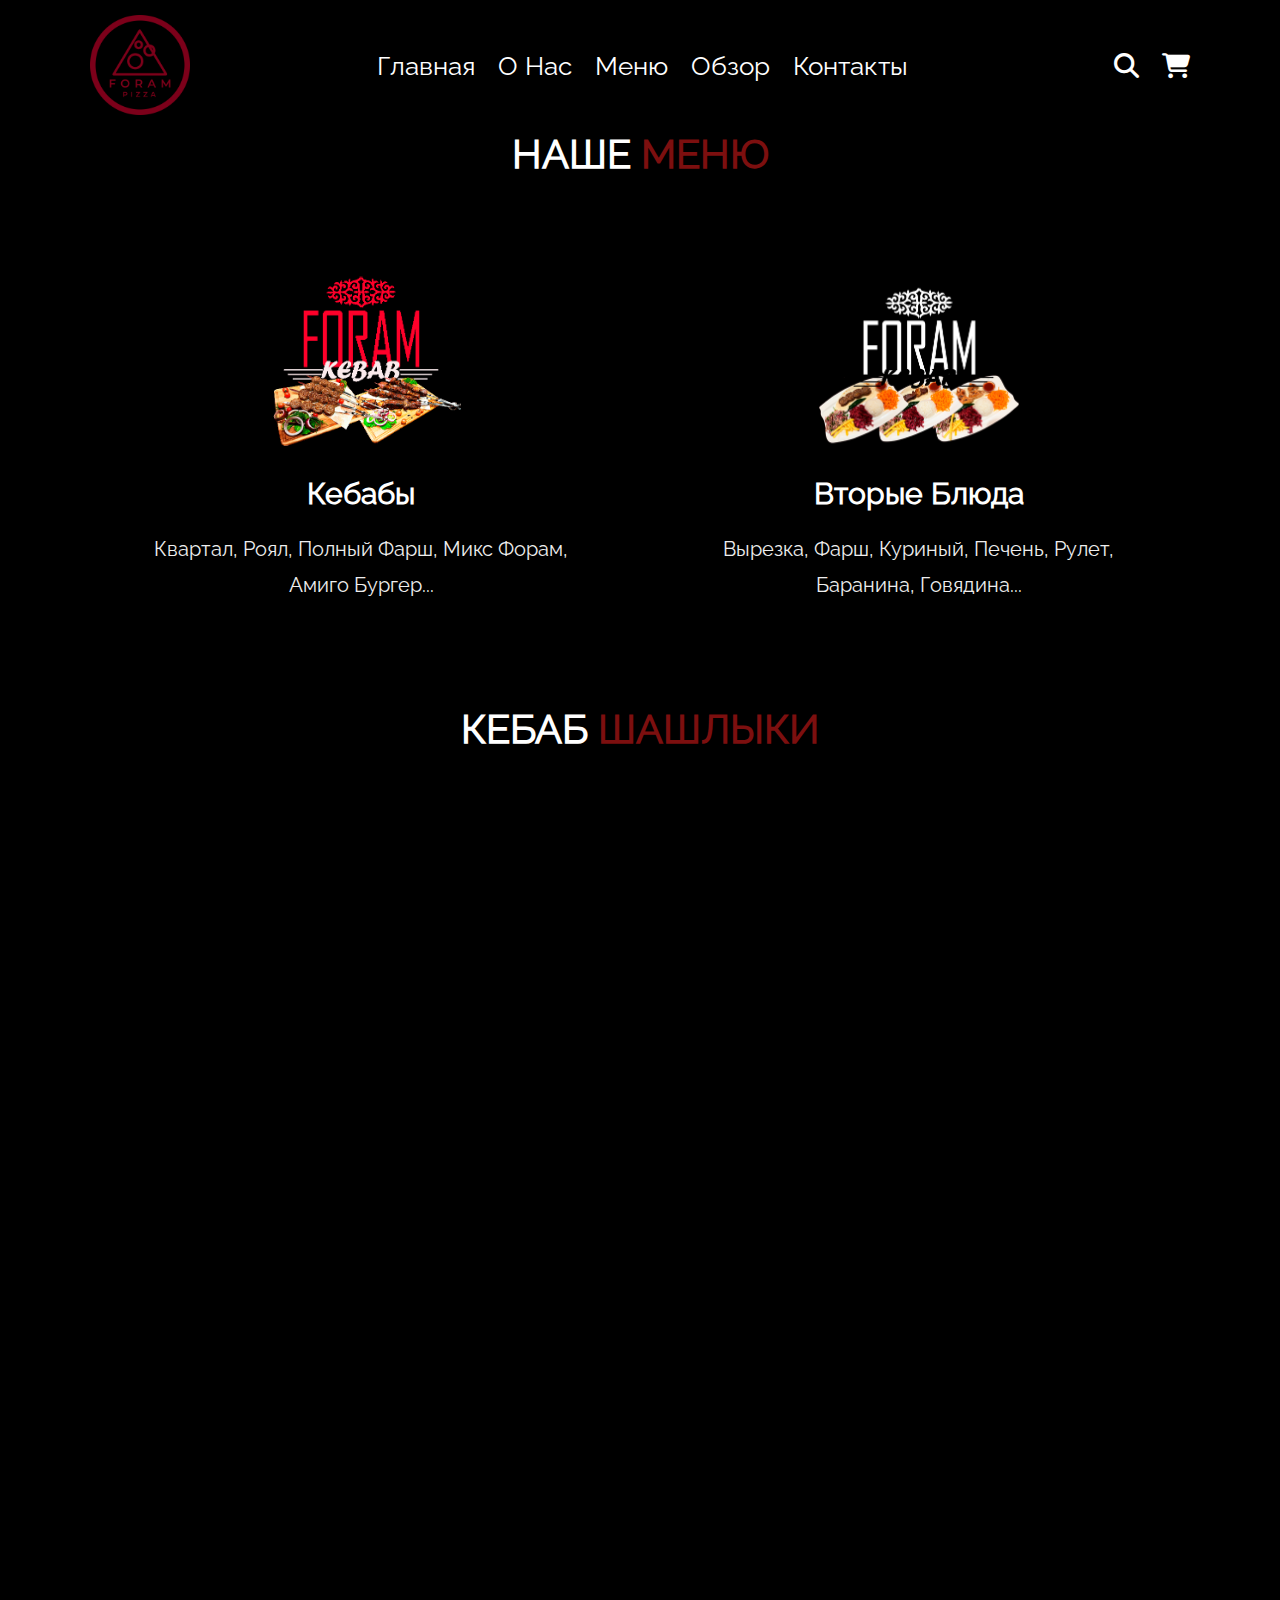
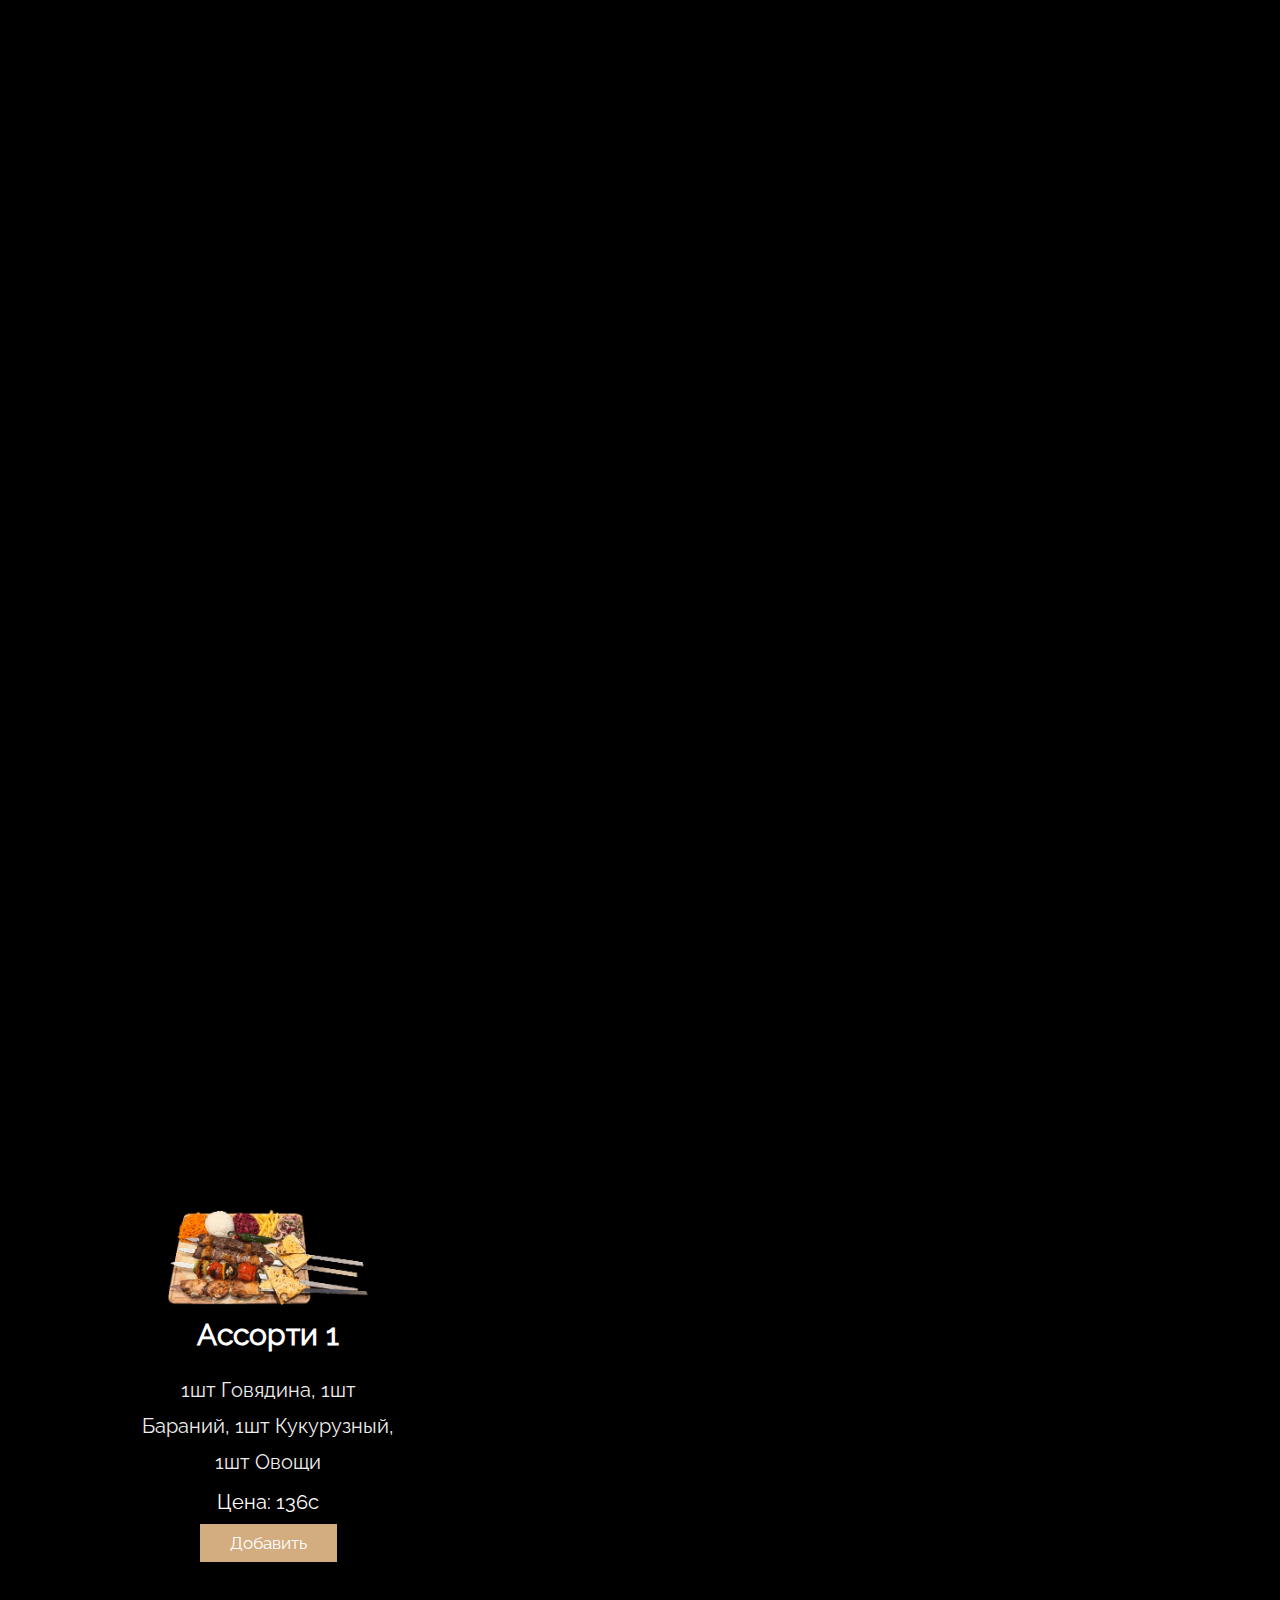
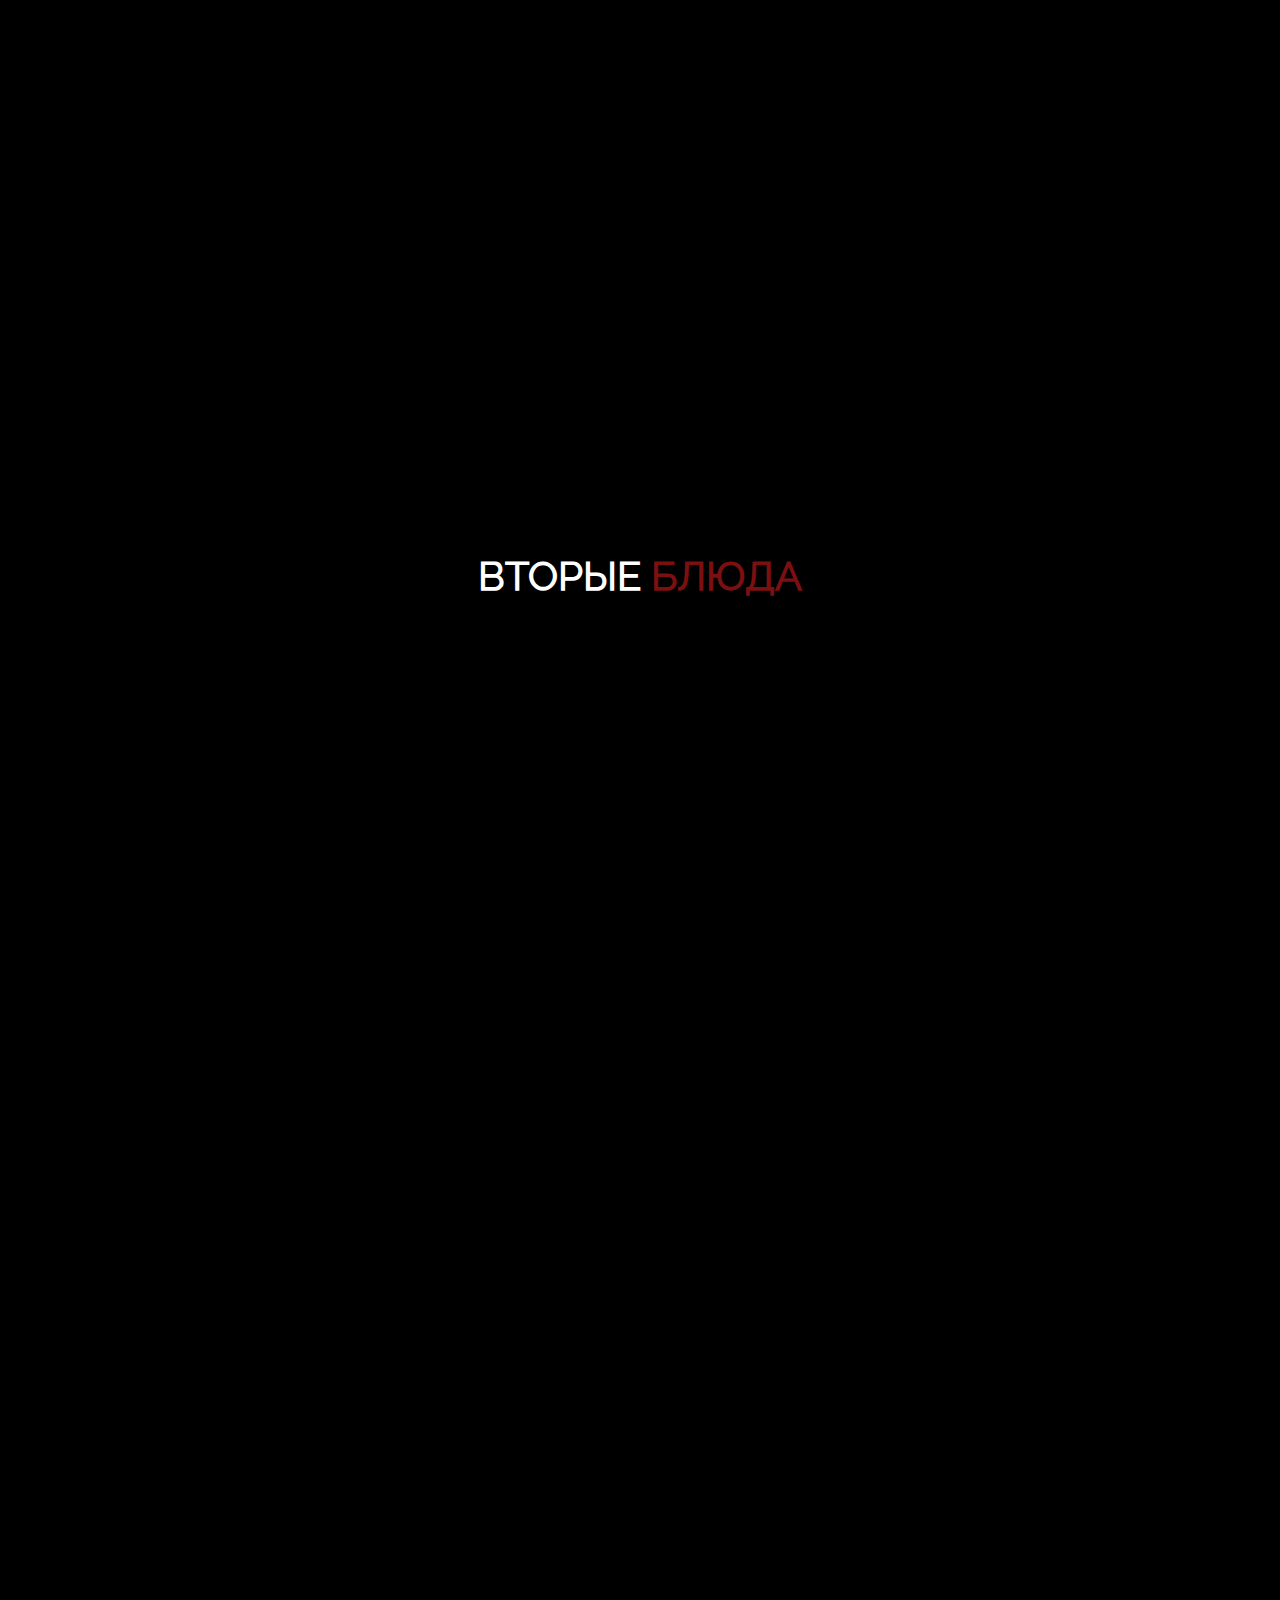
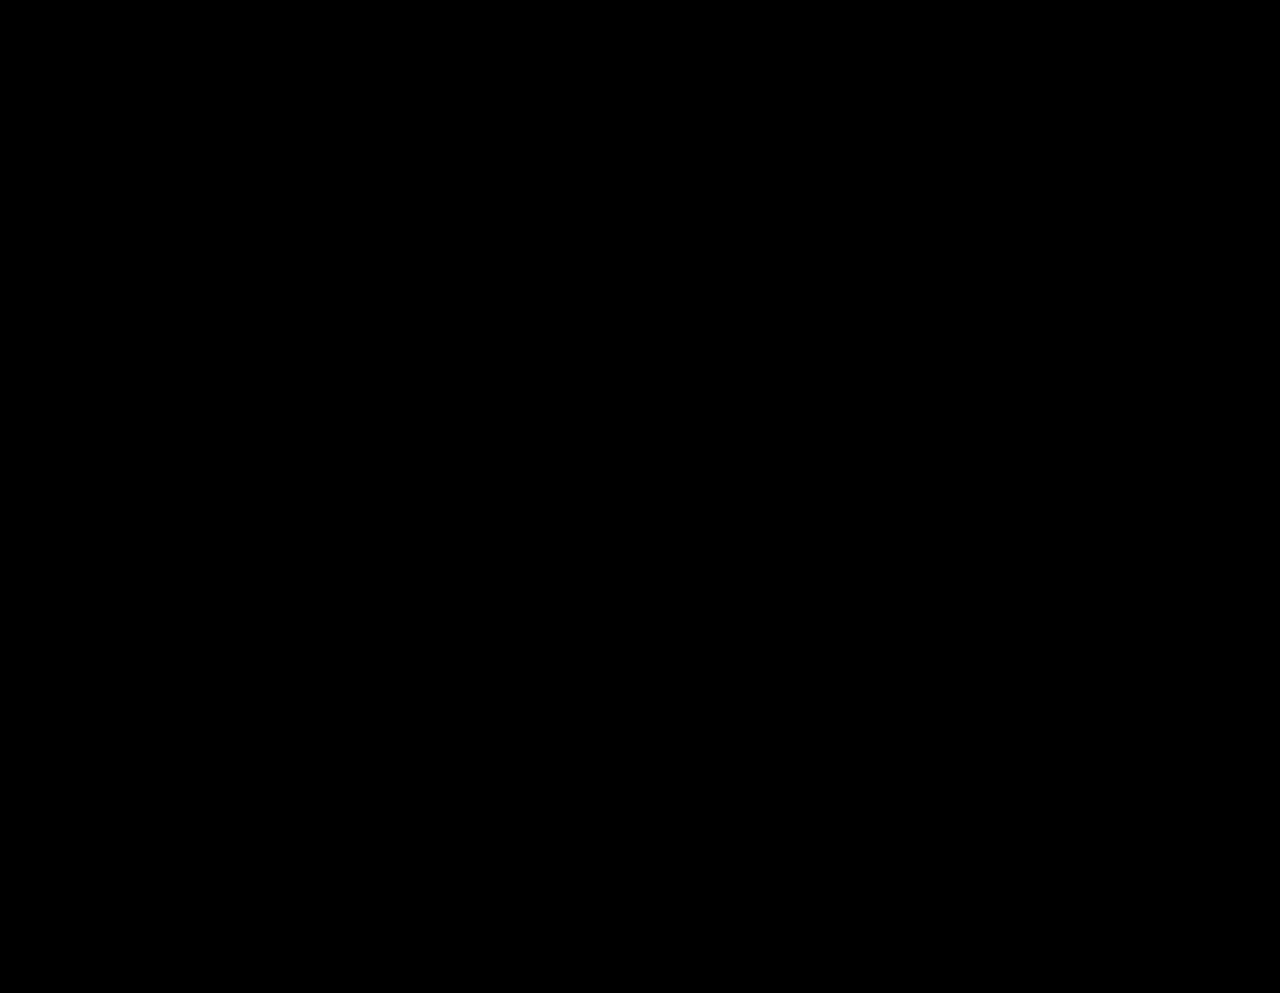
<file: kebab.html>
<!DOCTYPE html>
<html lang="ru">
<head>
    <meta charset="UTF-8">
    <meta http-equiv="X-UA-Compatible" content="IE=edge">
    <meta name="viewport" content="width=device-width, initial-scale=1.0">
    <title>Document</title>

    <link rel="stylesheet" href="https://cdnjs.cloudflare.com/ajax/libs/font-awesome/6.4.0/css/all.min.css">

    <link rel="stylesheet" href="css/style.css">

    <link rel="icon" href="image/icon3.png" type="image/png">

    <script src="js/app.js" defer></script>
</head>
<body>

<!-- header section starts -->


<!-- Тут должен быть Логотип -->
 <header class="header">
<a href="index.html" >
    <img src="image/1.png" style="width: 100px; height: auto;" alt="">
</a>

<!-- <img class="hero" src="image/10.png" alt=""> -->


<nav class="navbar">
    <a href="index.html">Главная</a>
    <a href="index.html">О нас</a>
    <a href="#menu">Меню</a>
    <!-- <a href="#products">Продукты</a> -->
    <a href="#review">Обзор</a>
    <!-- <a href="#blog">Блог</a> -->
    <a href="#contact">Контакты</a>
</nav>

<div class="icons">
    <div class="fas fa-search" id="search-btn"></div>
    <div class="fas fa-shopping-cart" id="cart-btn"></div>
    <div class="fas fa-bars" id="menu-btn"></div>
</div>

    <div class="search-form">
        <input type="search" id="search-box" placeholder="Найти продукт...">
        <label for="search-box" class="fas fa-search"></label>
    </div>

    <div class="cart-items-container">
        <div class="cart-item">
            <span class="fas fa-times"></span>
            <img src="image/2.png" style="width:80px; height: auto;" alt="">
            <div class="content">
                <h3>Товар в корзине 1</h3>
                <div class="price">45 COM/-</div>
            </div>
        </div>
        <div class="cart-item">
            <span class="fas fa-times"></span>
            <img src="image/3.png" style="width:80px; height: auto;" alt="">
            <div class="content">
                <h3>Товар в корзине 2</h3>
                <div class="price">40 COM/-</div>
            </div>
        </div>
        <div class="cart-item">
            <span class="fas fa-times"></span>
            <img src="image/4.png" style="width:80px; height: auto;" alt="">
            <div class="content">
                <h3>Товар в корзине 3</h3>
                <div class="price">45 COM/-</div>
            </div>
        </div>
        <a href="#" class="btn">Оплатить</a>
    </div>



</header>
<!-- header section ends -->


<!-- menu section starts -->

<section class="menu" id="menu">

   <h1 class="heading" style="padding-top: 60px;"> Наше <span>меню</span> </h1>

    <div class="box-container">

        <a href="#kebab">
            <div class="content _anim-show box">
                <img src="image/category/12.png" style="width: 200px; height: auto; " alt="">
                <h1>Кебабы</h1>
                <p>Квартал, Роял, Полный фарш, Микс форам, Амиго бургер...</p>
            </div> 
        </a>

        <a href="#second">
            <div class="content _anim-show box">
                <img src="image/category/13.png" style="width: 200px; height: auto; " alt="">
                <h1>Вторые блюда</h1>
                <p>вырезка, фарш, куриный, печень, рулет, баранина, говядина...</p>
            </div>
        </a>

    </div>

</section>

<!-- kebab section -->
<section class="kebab" id="kebab">

    <h1 class="heading">Кебаб <span>шашлыки</span></h1>

    <div class="kebab-kontainer">

        <div class="content _anim-show box3">
            <img src="image/shashlik/1.png" style="width: 200px; height: auto;" alt="">
            <h3>печень</h3>
            <div class="price"> <span class="spancolor">160 гр.</span> цена: 20с</div>
            <a href="#" class="btn">добавить</a>
        </div>

        <div class="content _anim-show box3">
            <img src="image/shashlik/2.png" style="width: 200px; height: auto;" alt="">
            <h3>овощи</h3>
            <div class="price"> <span class="spancolor">160 гр.</span> цена: 16с</div>
            <a href="#" class="btn">добавить</a>
        </div>

        <div class="content _anim-show box3">
            <img src="image/shashlik/3.png" style="width: 200px; height: auto;" alt="">
            <h3>кусковой бараний</h3>
            <div class="price"> <span class="spancolor">150 гр.</span> цена: 28с</div>
            <a href="#" class="btn">добавить</a>
        </div>

        <div class="content _anim-show box3">
            <img src="image/shashlik/10.png" style="width: 200px; height: auto;" alt="">
            <h3>кусковой говяжий</h3>
            <div class="price"> <span class="spancolor">150 гр.</span> цена: 28с</div>
            <a href="#" class="btn">добавить</a>
        </div>

        <div class="content _anim-show box3">
            <img src="image/shashlik/4.png" style="width: 200px; height: auto;" alt="">
            <h3>грибы</h3>
            <div class="price"> <span class="spancolor">140 гр.</span> цена: 19с</div>
            <a href="#" class="btn">добавить</a>
        </div>

        <div class="content _anim-show box3">
            <img src="image/shashlik/5.png" style="width: 200px; height: auto;" alt="">
            <h3>кукуруза</h3>
            <div class="price"> <span class="spancolor">160 гр.</span> цена: 16с</div>
            <a href="#" class="btn">добавить</a>
        </div>

        <div class="content _anim-show box3">
            <img src="image/shashlik/6.png" style="width: 200px; height: auto;" alt="">
            <h3>крылышки</h3>
            <div class="price"> <span class="spancolor">320 гр.</span> цена: 30с</div>
            <a href="#" class="btn">добавить</a>
        </div>

        <div class="content _anim-show box3">
            <img src="image/shashlik/7.png" style="width: 200px; height: auto;" alt="">
            <h3>куриный</h3>
            <div class="price"> <span class="spancolor">150 гр.</span> цена: 20с</div>
            <a href="#" class="btn">добавить</a>
        </div>

        <div class="content _anim-show box3">
            <img src="image/shashlik/8.png" style="width: 200px; height: auto;" alt="">
            <h3>риждуван</h3>
            <div class="price"> <span class="spancolor">170 гр.</span> цена: 28с</div>
            <a href="#" class="btn">добавить</a>
        </div>

        <div class="content _anim-show box3">
            <img src="image/shashlik/9.png" style="width: 200px; height: auto;" alt="">
            <h3>вырезка</h3>
            <div class="price"> <span class="spancolor">180 гр.</span> цена: 33с</div>
            <a href="#" class="btn">добавить</a>
        </div>

        <div class="content _anim-show box3">
            <img src="image/shashlik/11.png" style="width: 200px; height: auto;" alt="">
            <h3>форам кебаб</h3>
            <div class="price"> <span class="spancolor">320 гр.</span> цена: 26с</div>
            <a href="#" class="btn">добавить</a>
        </div>

        <div class="content _anim-show box3">
            <img src="image/shashlik/12.png" style="width: 200px; height: auto;" alt="">
            <h3>рулет</h3>
            <div class="price"> <span class="spancolor">150 гр.</span> цена: 28с</div>
            <a href="#" class="btn">добавить</a>
        </div>

        <div class="content _anim-show box3">
            <img src="image/shashlik/13.png" style="width: 200px; height: auto;" alt="">
            <h3>фарш</h3>
            <div class="price"> <span class="spancolor">150 гр.</span> цена: 22с</div>
            <a href="#" class="btn">добавить</a>
        </div>

        <div class="content _anim-show box3">
            <img src="image/shashlik/14.png" style="width: 200px; height: auto;" alt="">
            <h3>сосиски</h3>
            <div class="price"> <span class="spancolor">160 гр.</span> цена: 19с</div>
            <a href="#" class="btn">добавить</a>
        </div>

        <div class="content _anim-show box3">
            <img src="image/shashlik/15.png" style="width: 200px; height: auto;" alt="">
            <h3>сырный</h3>
            <div class="price"> <span class="spancolor">150 гр.</span> цена: 21с</div>
            <a href="#" class="btn">добавить</a>
        </div>

        <div class="box3">
            <img src="image/shashlik/16.png" style="width: 200px; height: auto;" alt="">
            <h3>ассорти 1</h3>
            <p>1шт говядина, 1шт бараний, 1шт кукурузный, 1шт овощи</p>
            <div class="price">цена: 136с</div>
            <a href="#" class="btn">добавить</a>
        </div>

        <div class="content _anim-show box3">
            <img src="image/shashlik/17.png" style="width: 200px; height: auto;" alt="">
            <h3>ассорти 2</h3>
            <p>1шт крылышки, 1шт риждуван, 1шт фарш, 1шт вырезка </p>
            <div class="price">цена: 136с</div>
            <a href="#" class="btn">добавить</a>
        </div>

        <div class="content _anim-show box3">
            <img src="image/shashlik/18.png" style="width: 200px; height: auto;" alt="">
            <h3>ассорти 3</h3>
            <p>1шт овощи, 1шт вырезка, 1шт куриный, 1шт рулет</p>
            <div class="price">цена: 136с</div>
            <a href="#" class="btn">добавить</a>
        </div>

        <div class="content _anim-show box3">
            <img src="image/shashlik/20.png" style="width: 200px; height: auto;" alt="">
            <h3>ассорти 4</h3>
            <p>1шт грибы, 1шт риждуван, 1шт крылышки, 1шт говядина</p>
            <div class="price">цена: 136с</div>
            <a href="#" class="btn">добавить</a>
        </div>

        <div class="content _anim-show box3">
            <img src="image/shashlik/19.png" style="width: 200px; height: auto;" alt="">
            <h3>ассорти 5</h3>
            <p>1шт печень, 1шт бараний, 1шт рулет, 1шт сырный</p>
            <div class="price">цена: 136с</div>
            <a href="#" class="btn">добавить</a>
        </div>
</section>

<!-- second section -->

<section class="second" id="second">

    <h1 class="heading">Вторые <span>блюда</span></h1>

    <div class="second-container">

        <div class="content _anim-show box12">
            <img src="image/shashlik/22.png" style="width: 200px; height: auto;" alt="">
            <h3>крылышки</h3>
            <p>вкусные крылышки, салат морковь, красная капуста, красный лук, хрустящая картошка, лаваш, вкусный томатный соус, мамины чапати</p>
            <div class="price">цена: 54с</div>
            <a href="#" class="btn">добавить</a>
        </div>

        <div class="content _anim-show box12">
            <img src="image/shashlik/23.png" style="width: 200px; height: auto;" alt="">
            <h3>вырезка</h3>
            <p>невероятная вырезка, лаваш, хрустящая картошка, красная капуста, красный лук, салат морковь, вкусный томатный соус, мамины чапати</p>
            <div class="price">цена: 57с</div>
            <a href="#" class="btn">добавить</a>
        </div>

        <div class="content _anim-show box12">
            <img src="image/shashlik/24.png" style="width: 200px; height: auto;" alt="">
            <h3>фарш</h3>
            <p>нежный фарш, мамины чапати, лаваш, хрустящая картошка, салат морковь, красный лук, красная капуста, вкусный томатный соус</p>
            <div class="price">цена: 42с</div>
            <a href="#" class="btn">добавить</a>
        </div>

        <div class="content _anim-show box12">
            <img src="image/shashlik/25.png" style="width: 200px; height: auto;" alt="">
            <h3>говядина</h3>
            <p>Неповторимая говядина, красный лук, красная капуста, салат морковь, лаваш, хрустящая картошка, вкусный томатный соус, мамины чапати </p>
            <div class="price">цена: 56с</div>
            <a href="#" class="btn">добавить</a>
        </div>

        <div class="content _anim-show box12">
            <img src="image/shashlik/26.png" style="width: 200px; height: auto;" alt="">
            <h3>печень</h3>
            <p>сочная печень, салат морковь, красный лук, красная капуста, хрустящая картошка, лаваш, вкусный томатный соус, мамины чапати</p>
            <div class="price">цена: 42с</div>
            <a href="#" class="btn">добавить</a>
        </div>

        <div class="content _anim-show box12">
            <img src="image/shashlik/27.png" style="width: 200px; height: auto;" alt="">
            <h3>куриный</h3>
            <p>курятина от фермера, красный лук, мамины чапати, красная капуста, хрустящая картошка, лаваш, вкусный томатный соус, салат морковь</p>
            <div class="price">цена: 44с</div>
            <a href="#" class="btn">добавить</a>
        </div>

        <div class="content _anim-show box12">
            <img src="image/shashlik/28.png" style="width: 200px; height: auto;" alt="">
            <h3>баранина</h3>
            <p>гиссарская баранина, красный лук, мамины чапати, красная капуста, хрустящая картошка, лаваш, вкусный томатный соус, салат морковь</p>
            <div class="price">цена: 56с</div>
            <a href="#" class="btn">добавить</a>
        </div>

        <div class="content _anim-show box12">
            <img src="image/shashlik/29.png" style="width: 200px; height: auto;" alt="">
            <h3>рулет</h3>
            <p>аппетитный рулет, хрустящая картошка, салат морковь, красный лук, лаваш, красная капуста, вкусный томатный соус, мамины чапати</p>
            <div class="price">цена: 48с</div>
            <a href="#" class="btn">добавить</a>
        </div>

        <div class="content _anim-show box12">
            <img src="image/shashlik/30.png" style="width: 200px; height: auto;" alt="">
            <h3>риждуван</h3>
            <p>риждуван от шефа, хрустящая картошка, салат морковь, красный лук, лаваш, красная капуста, вкусный томатный соус, мамины чапати</p>
            <div class="price">цена: 48с</div>
            <a href="#" class="btn">добавить</a>
        </div>


    </div>
</div>


</section>




    <!-- custom js file link -->
    
    
</body>
</html>
</file>
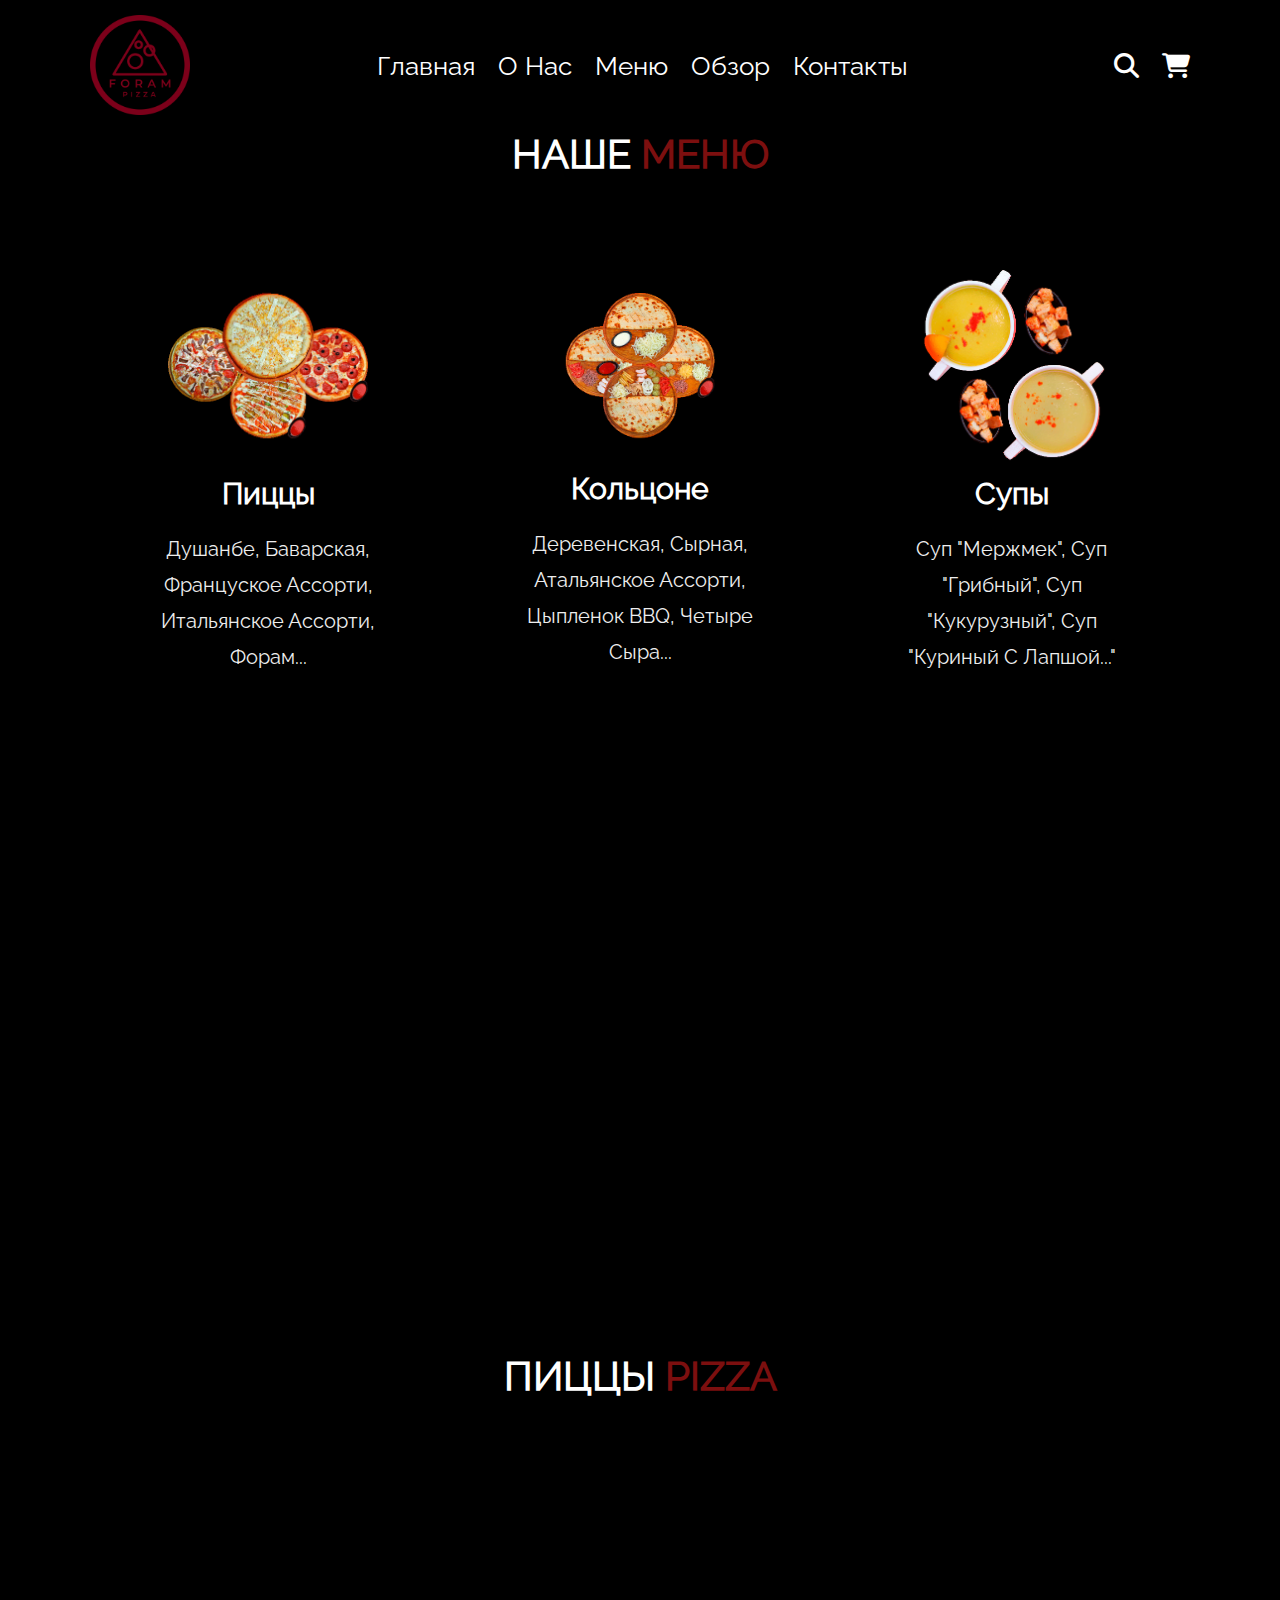
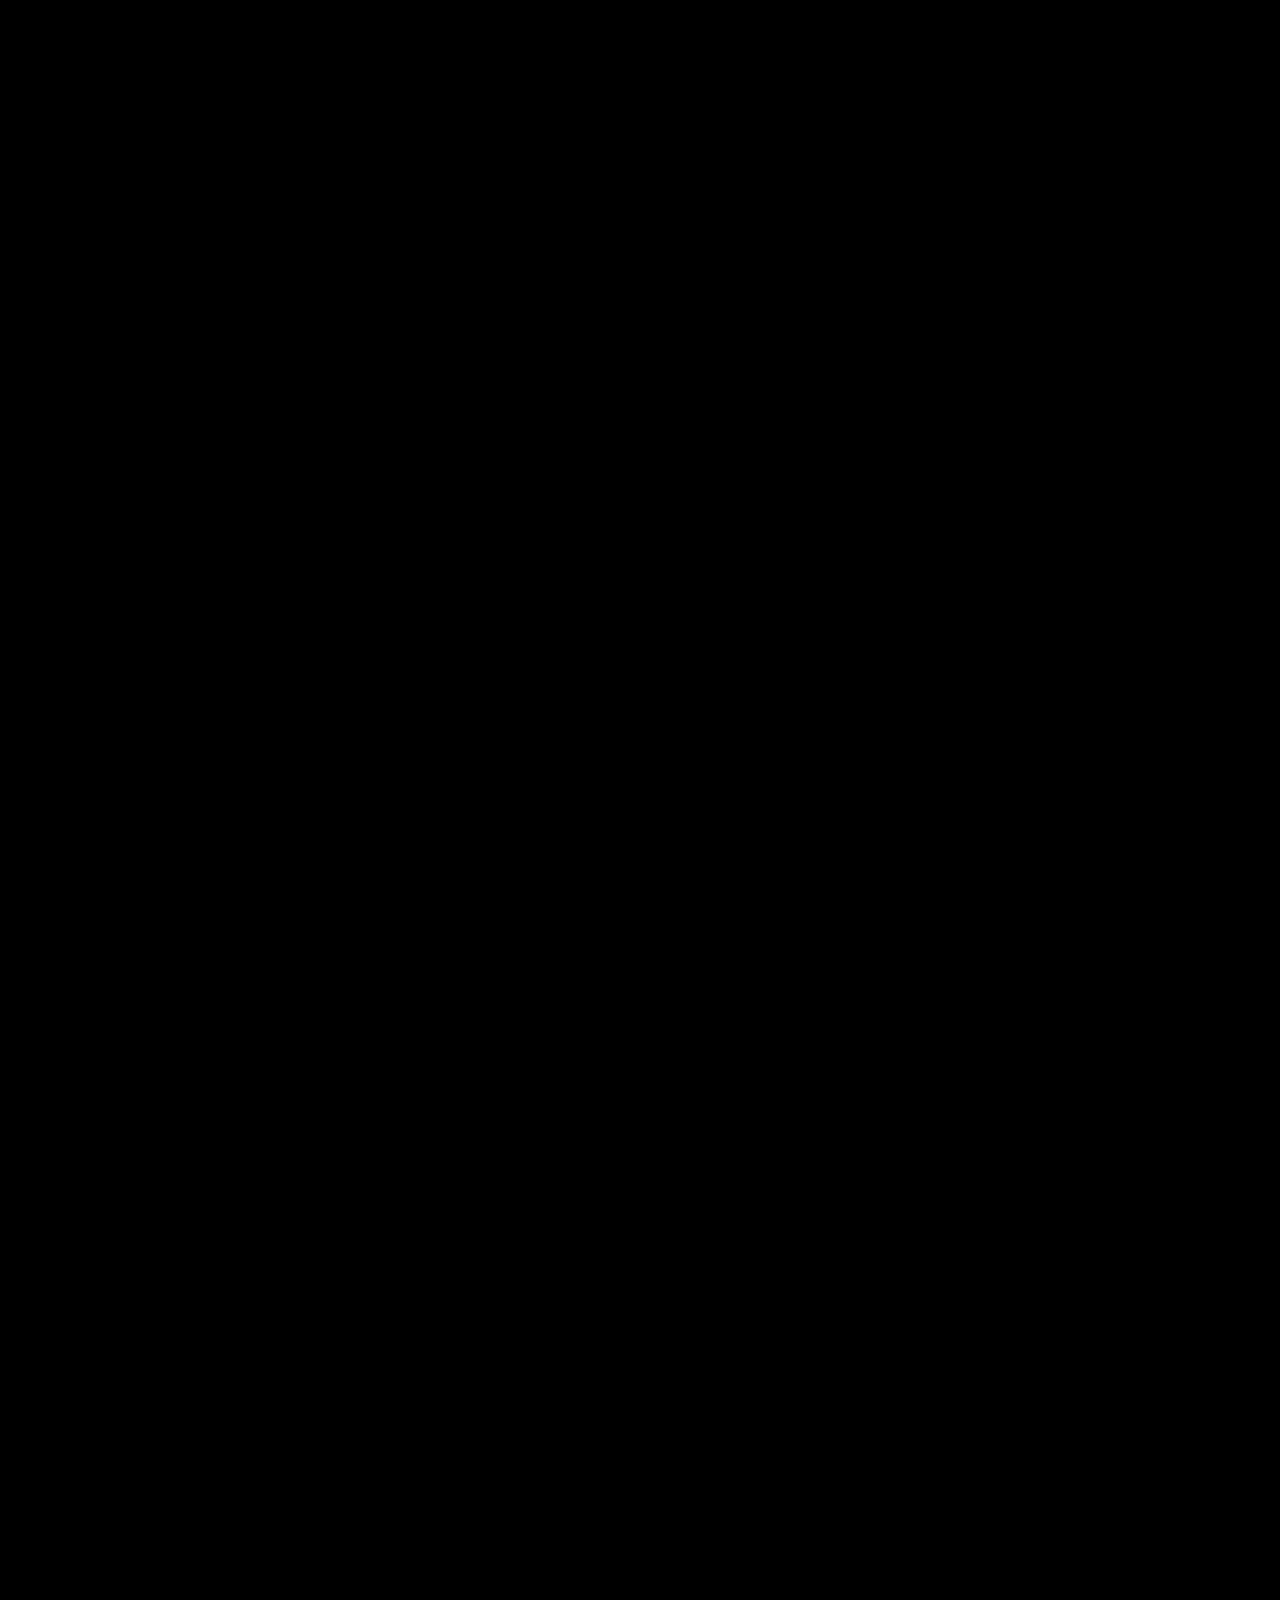
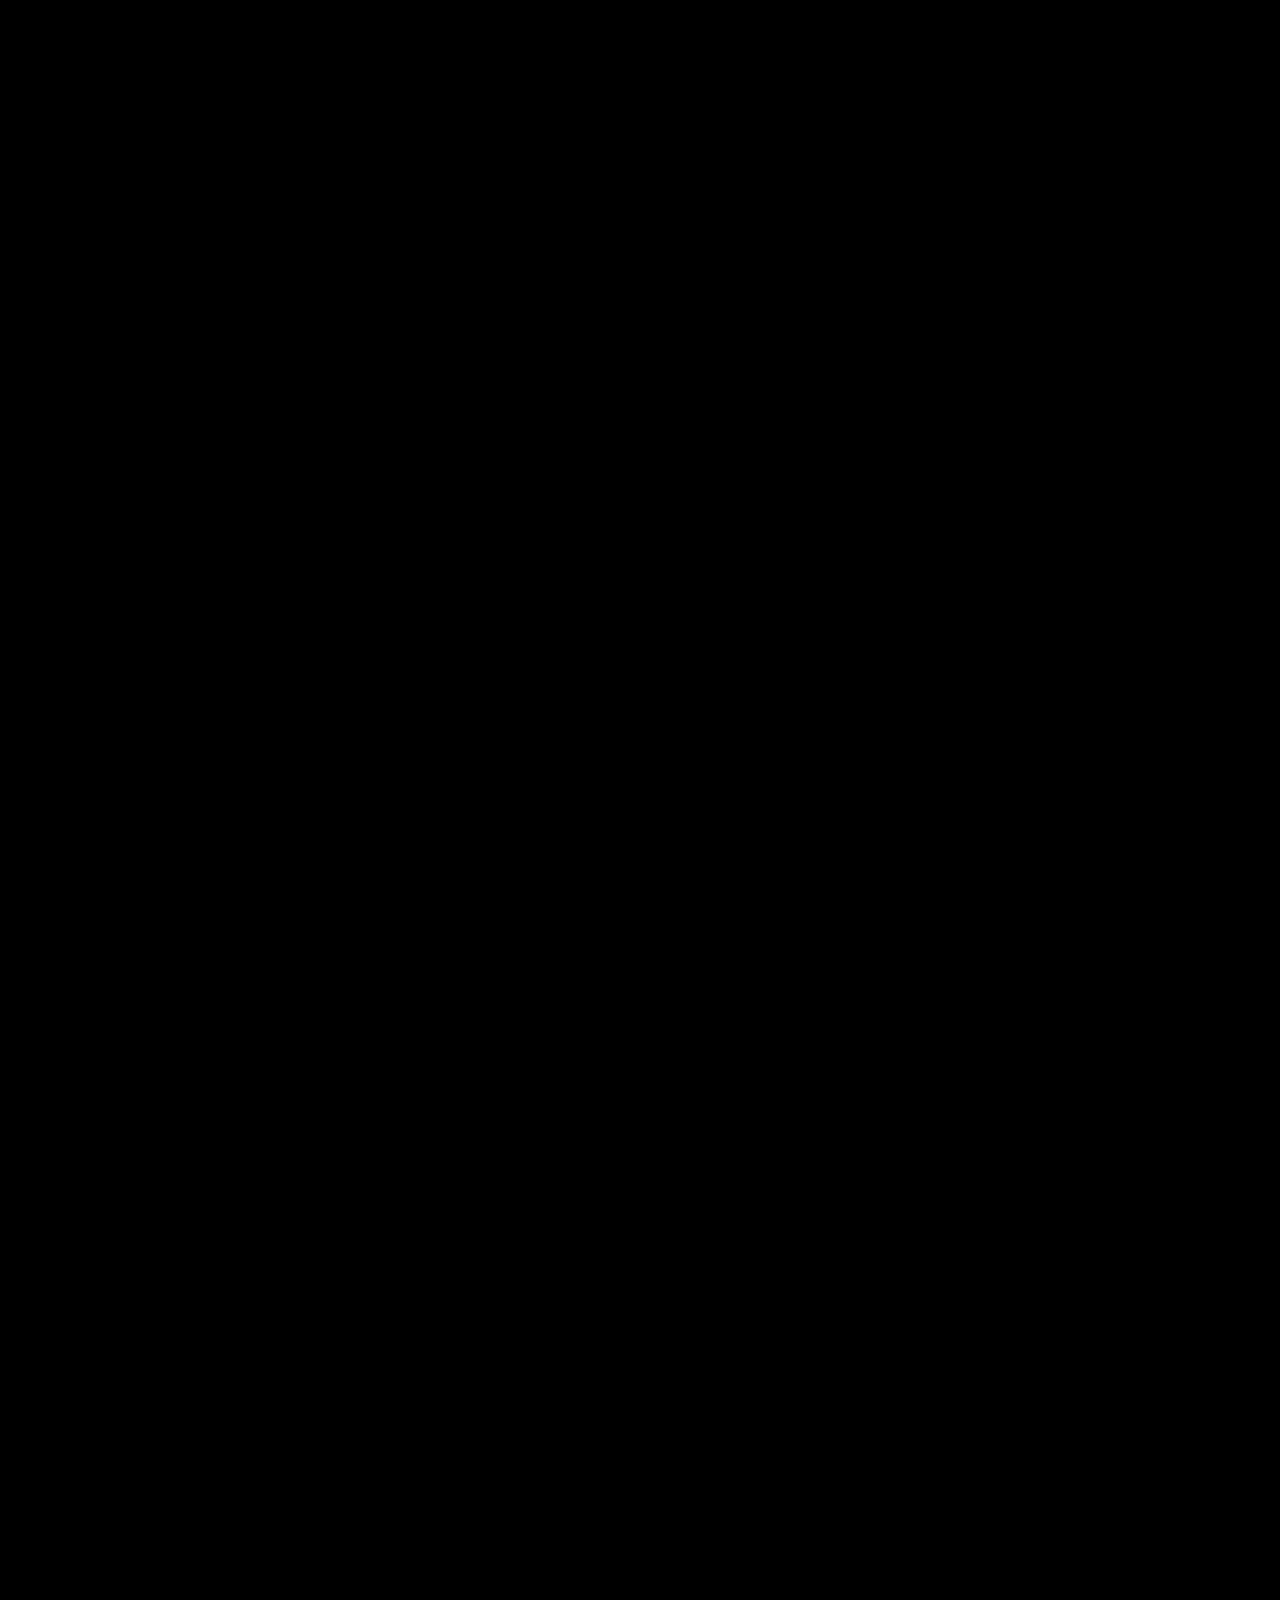
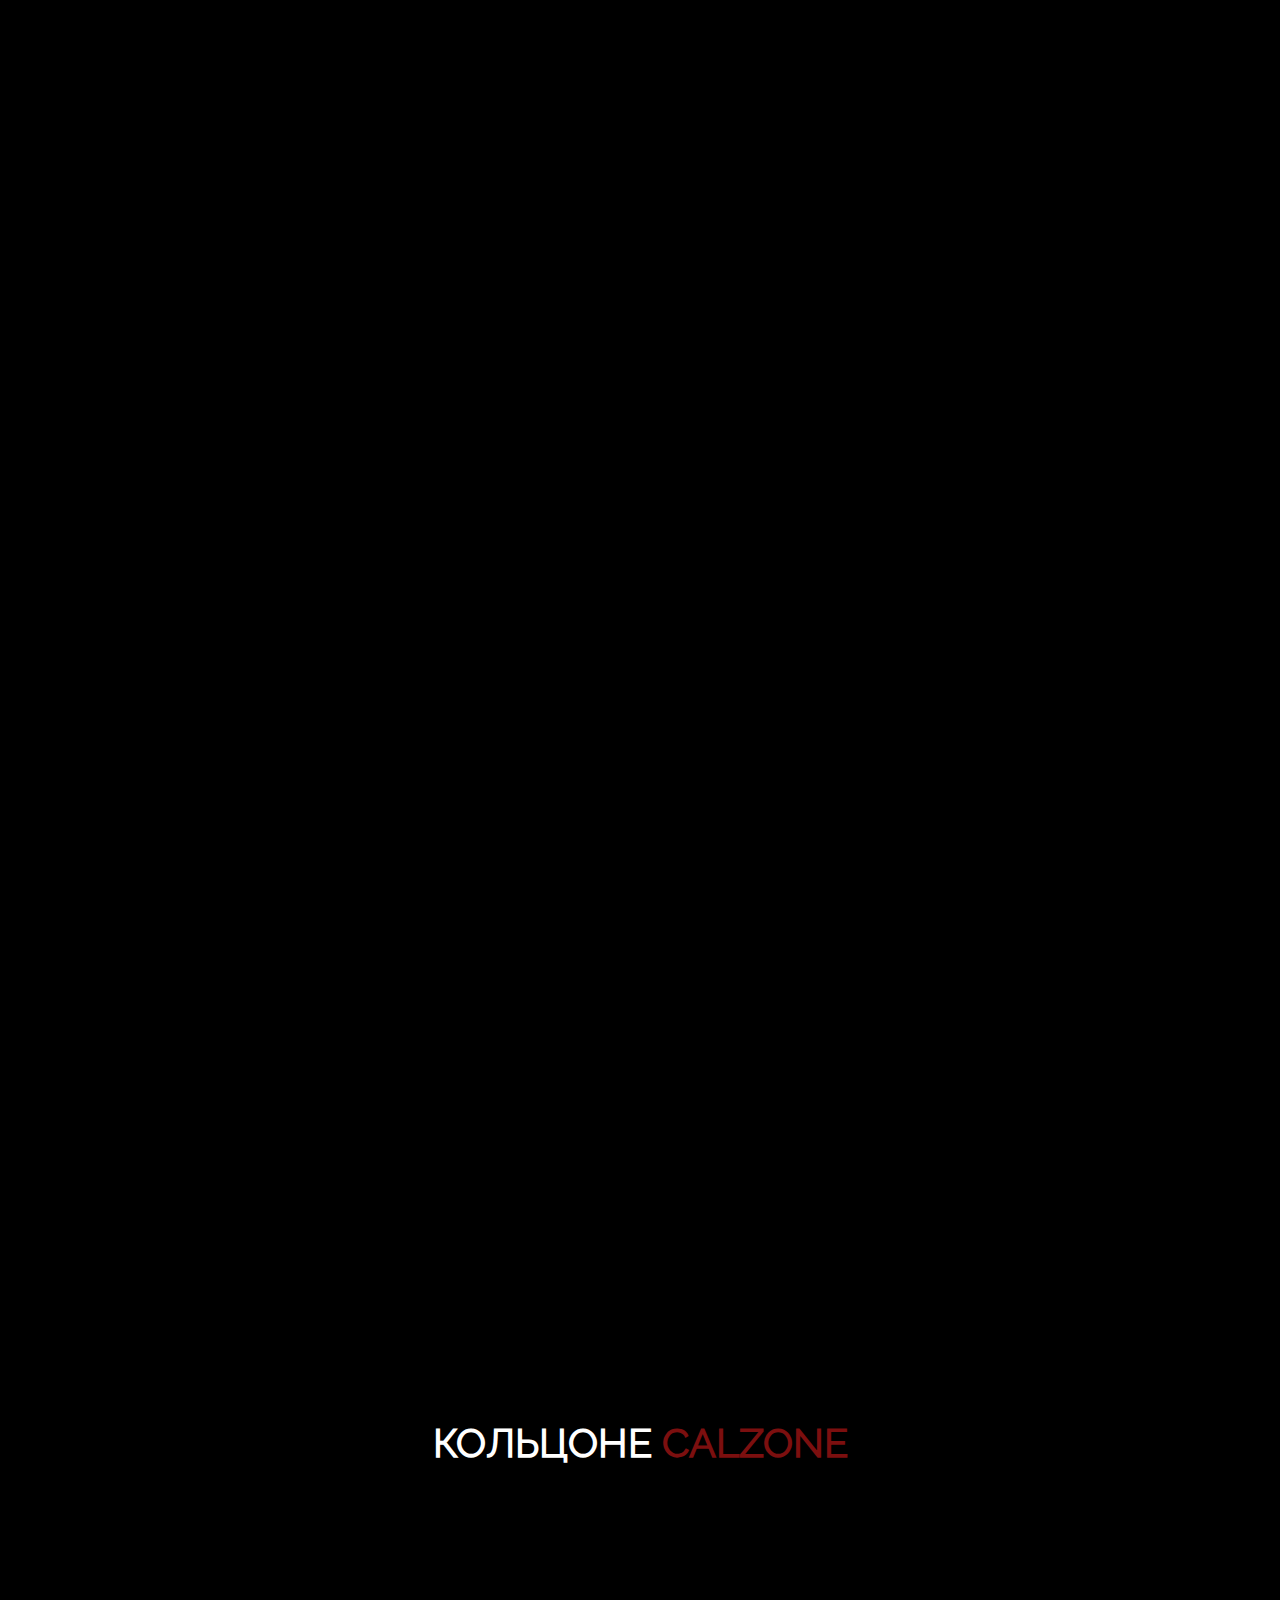
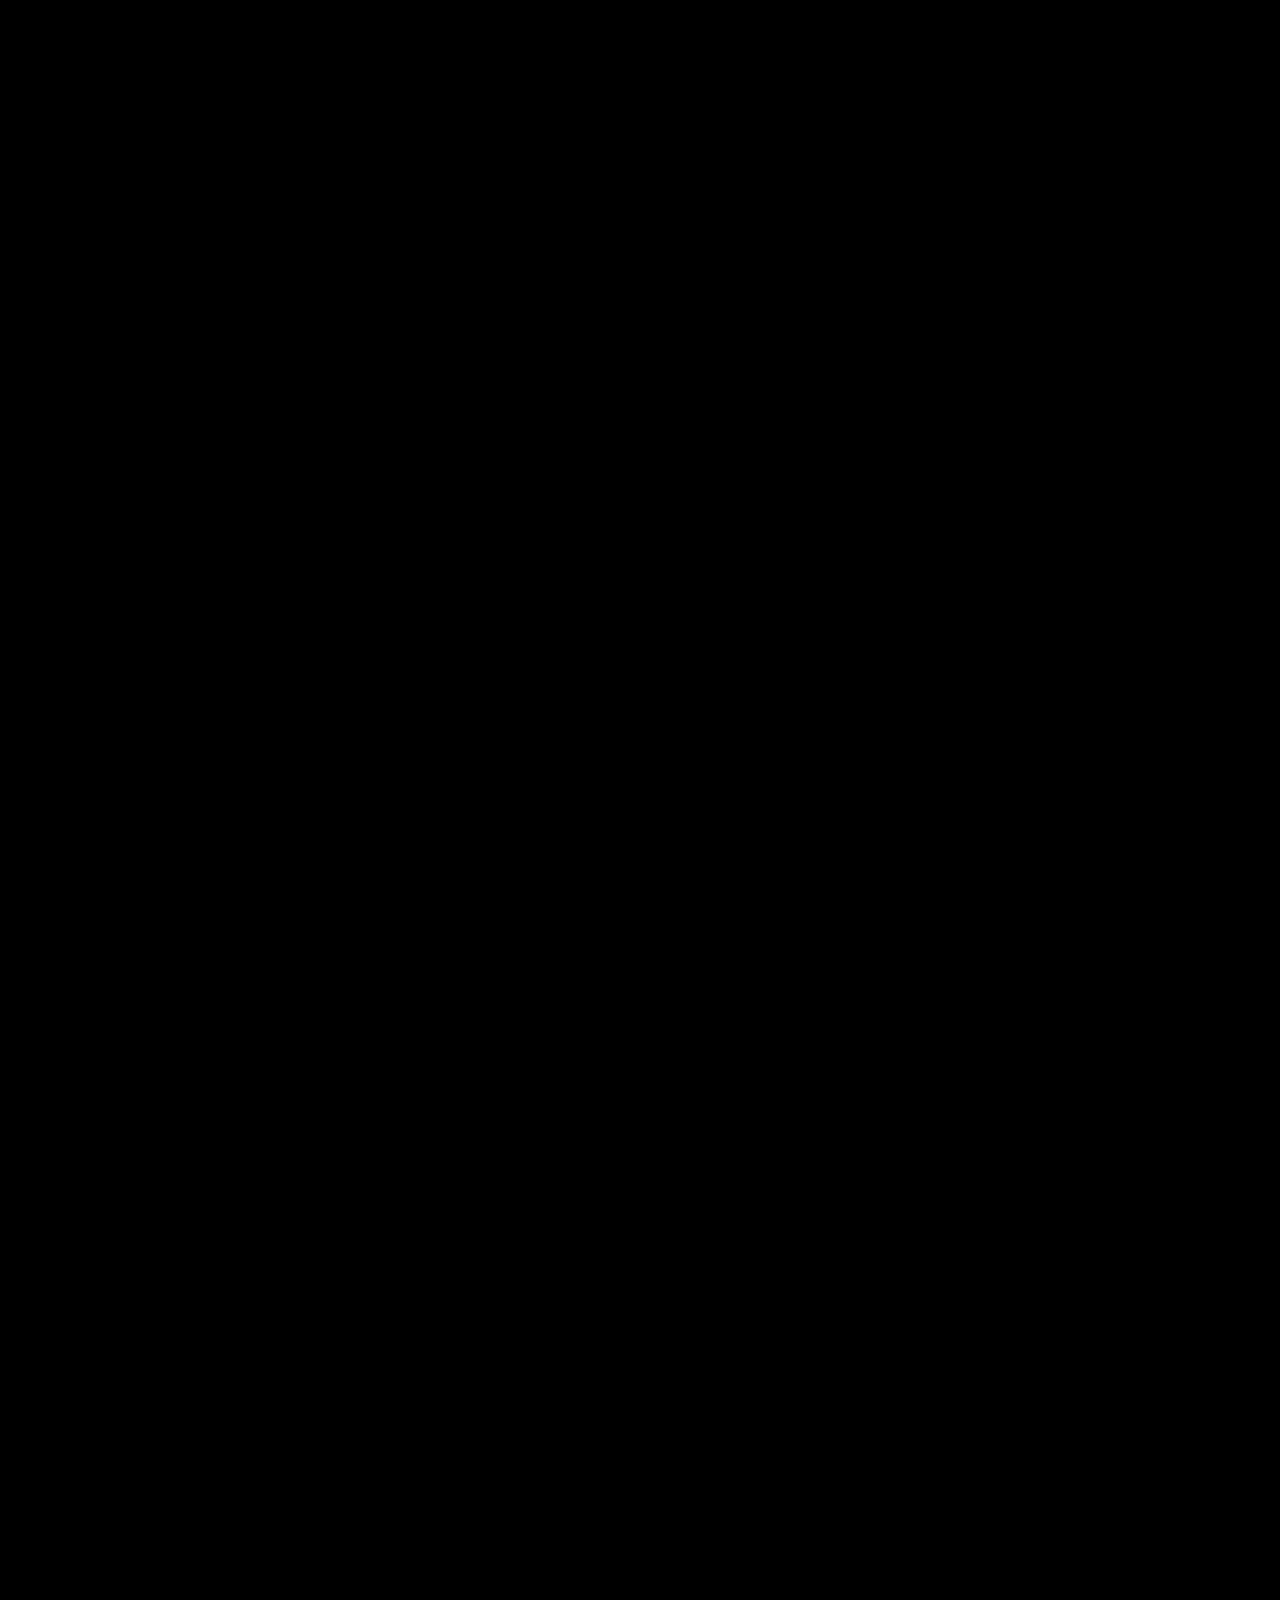
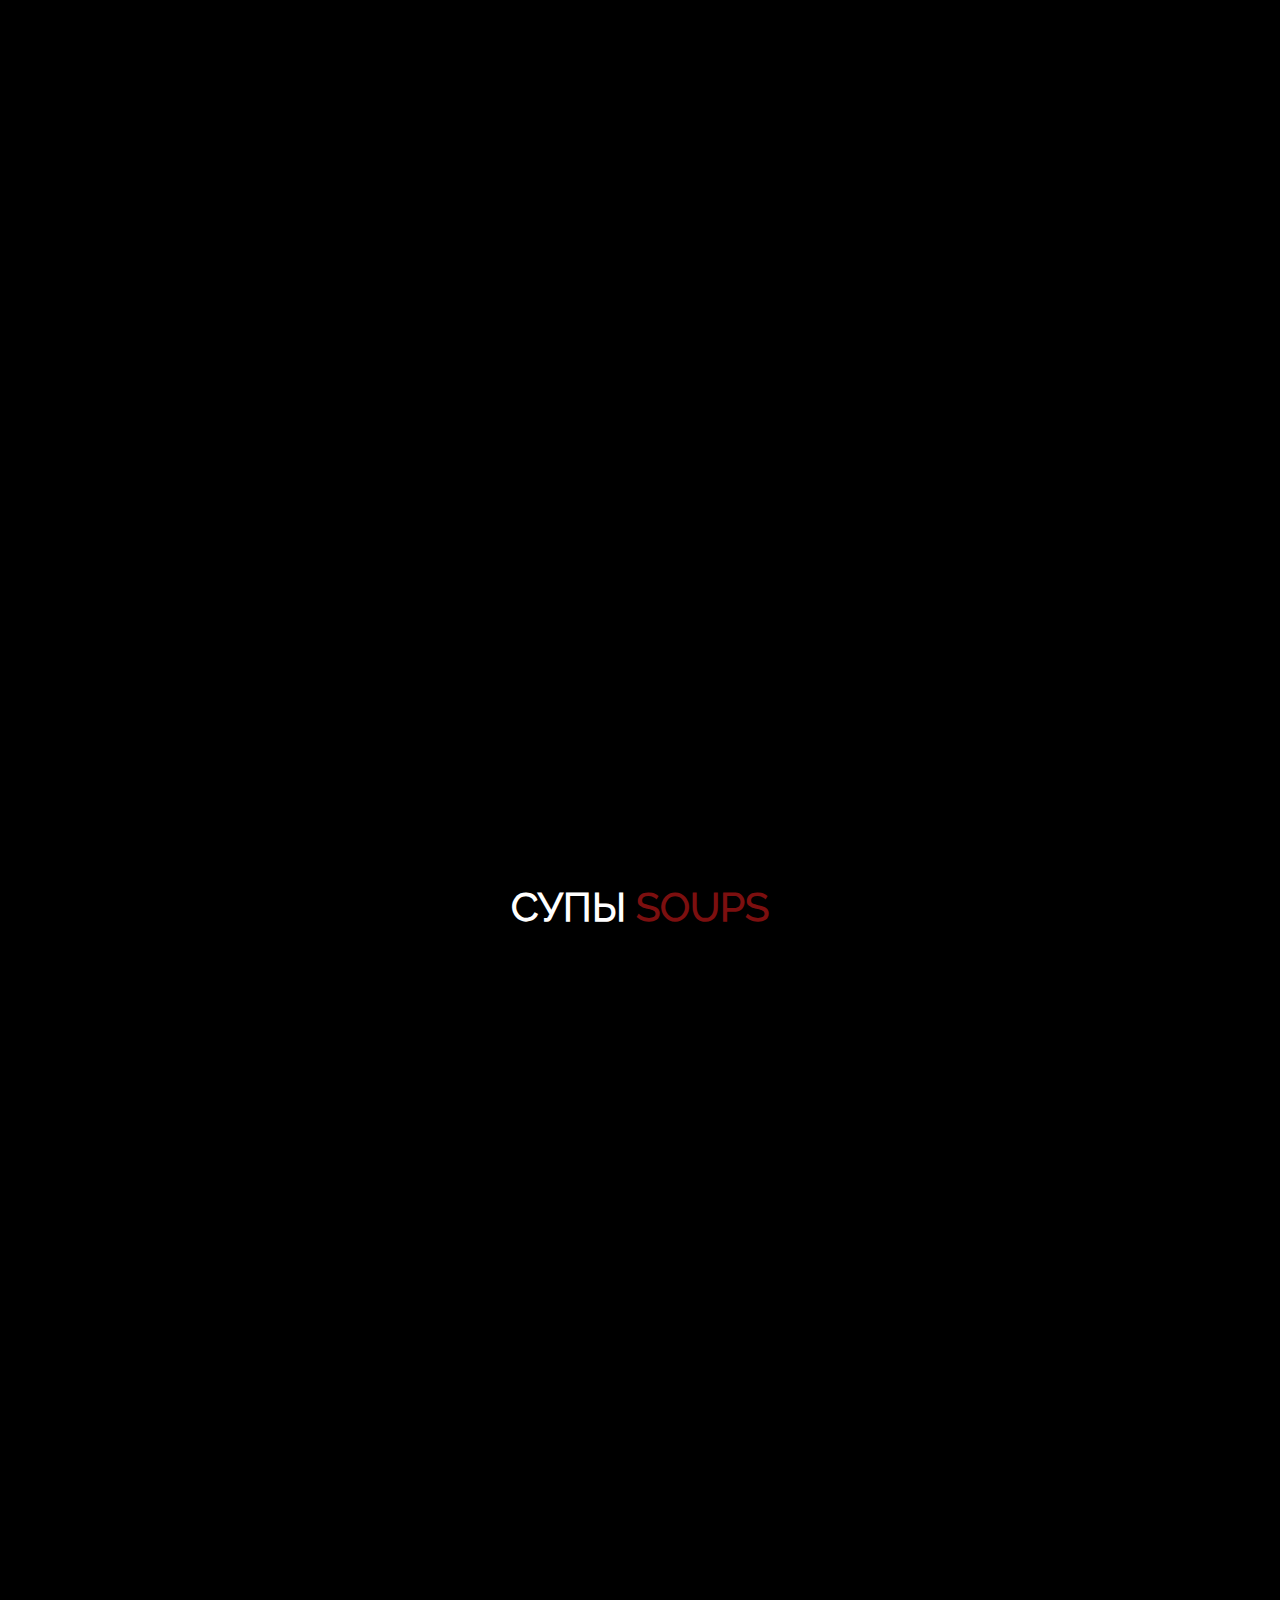
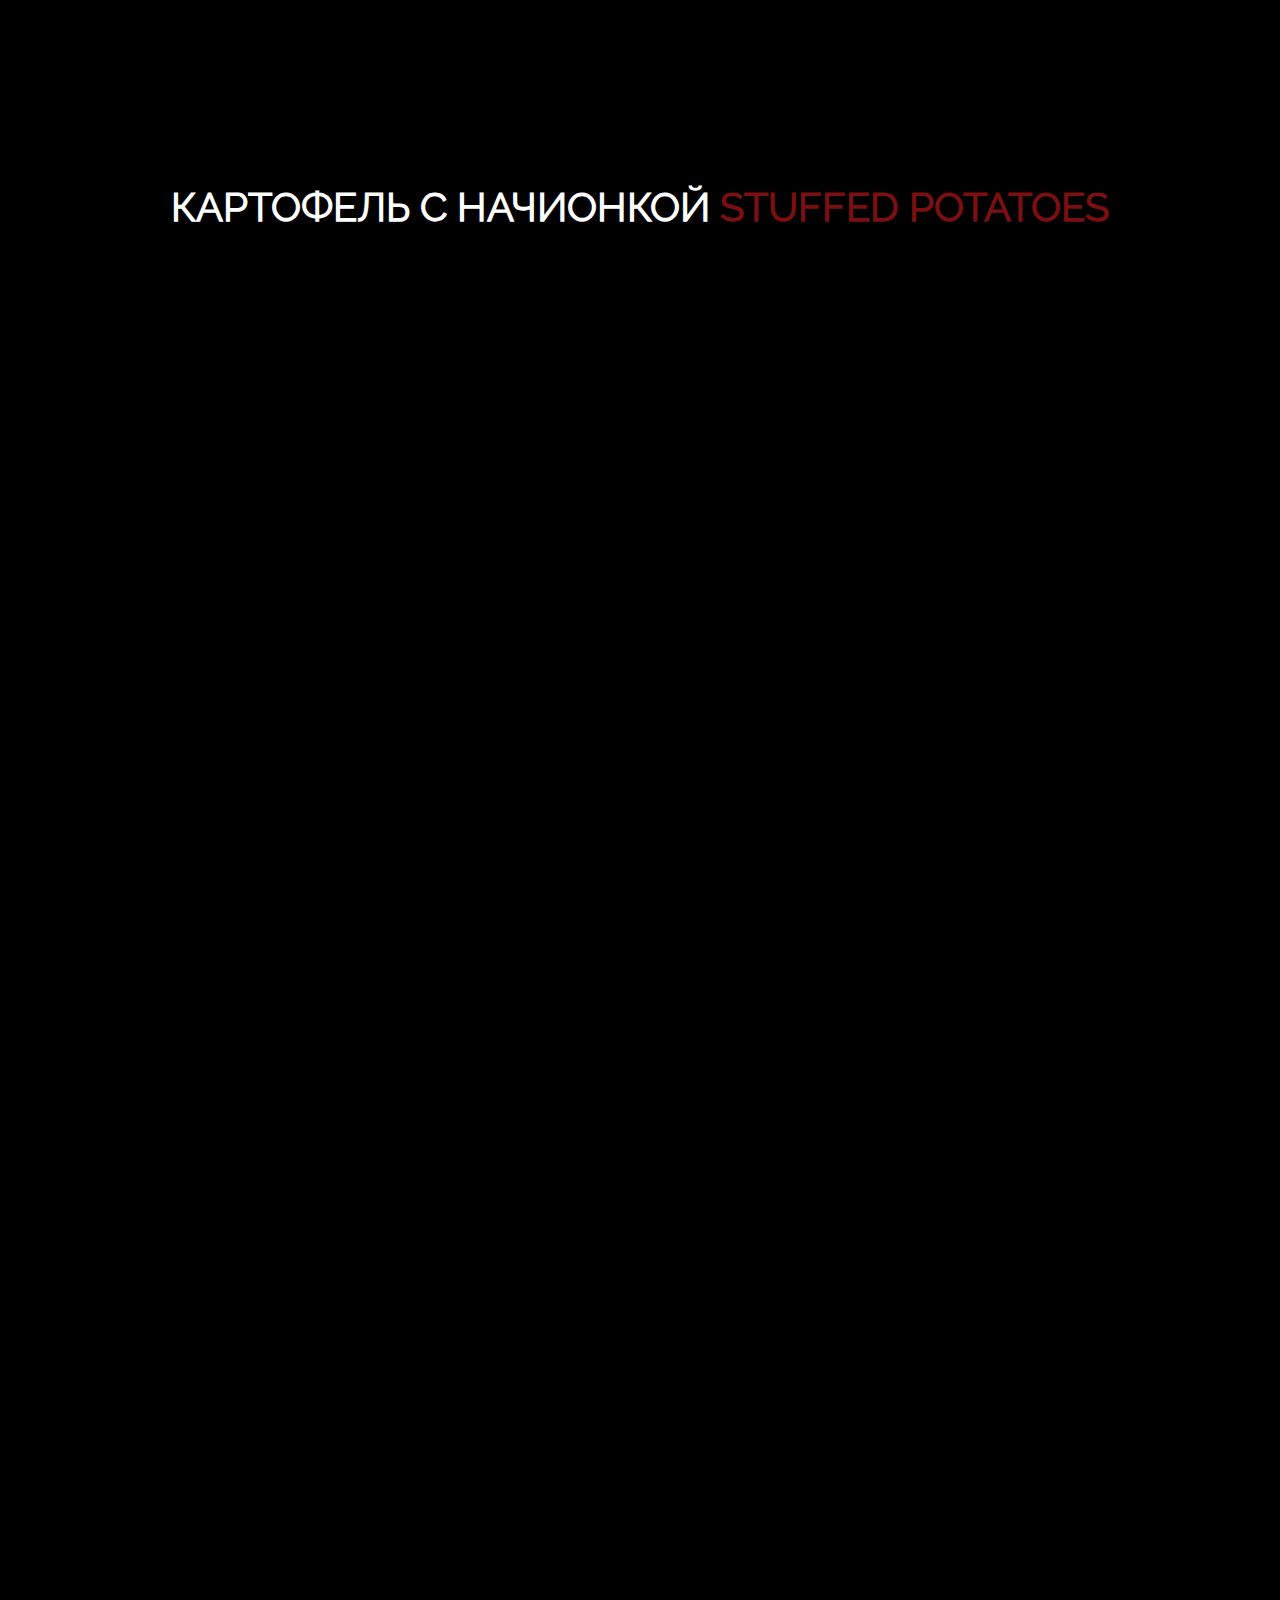
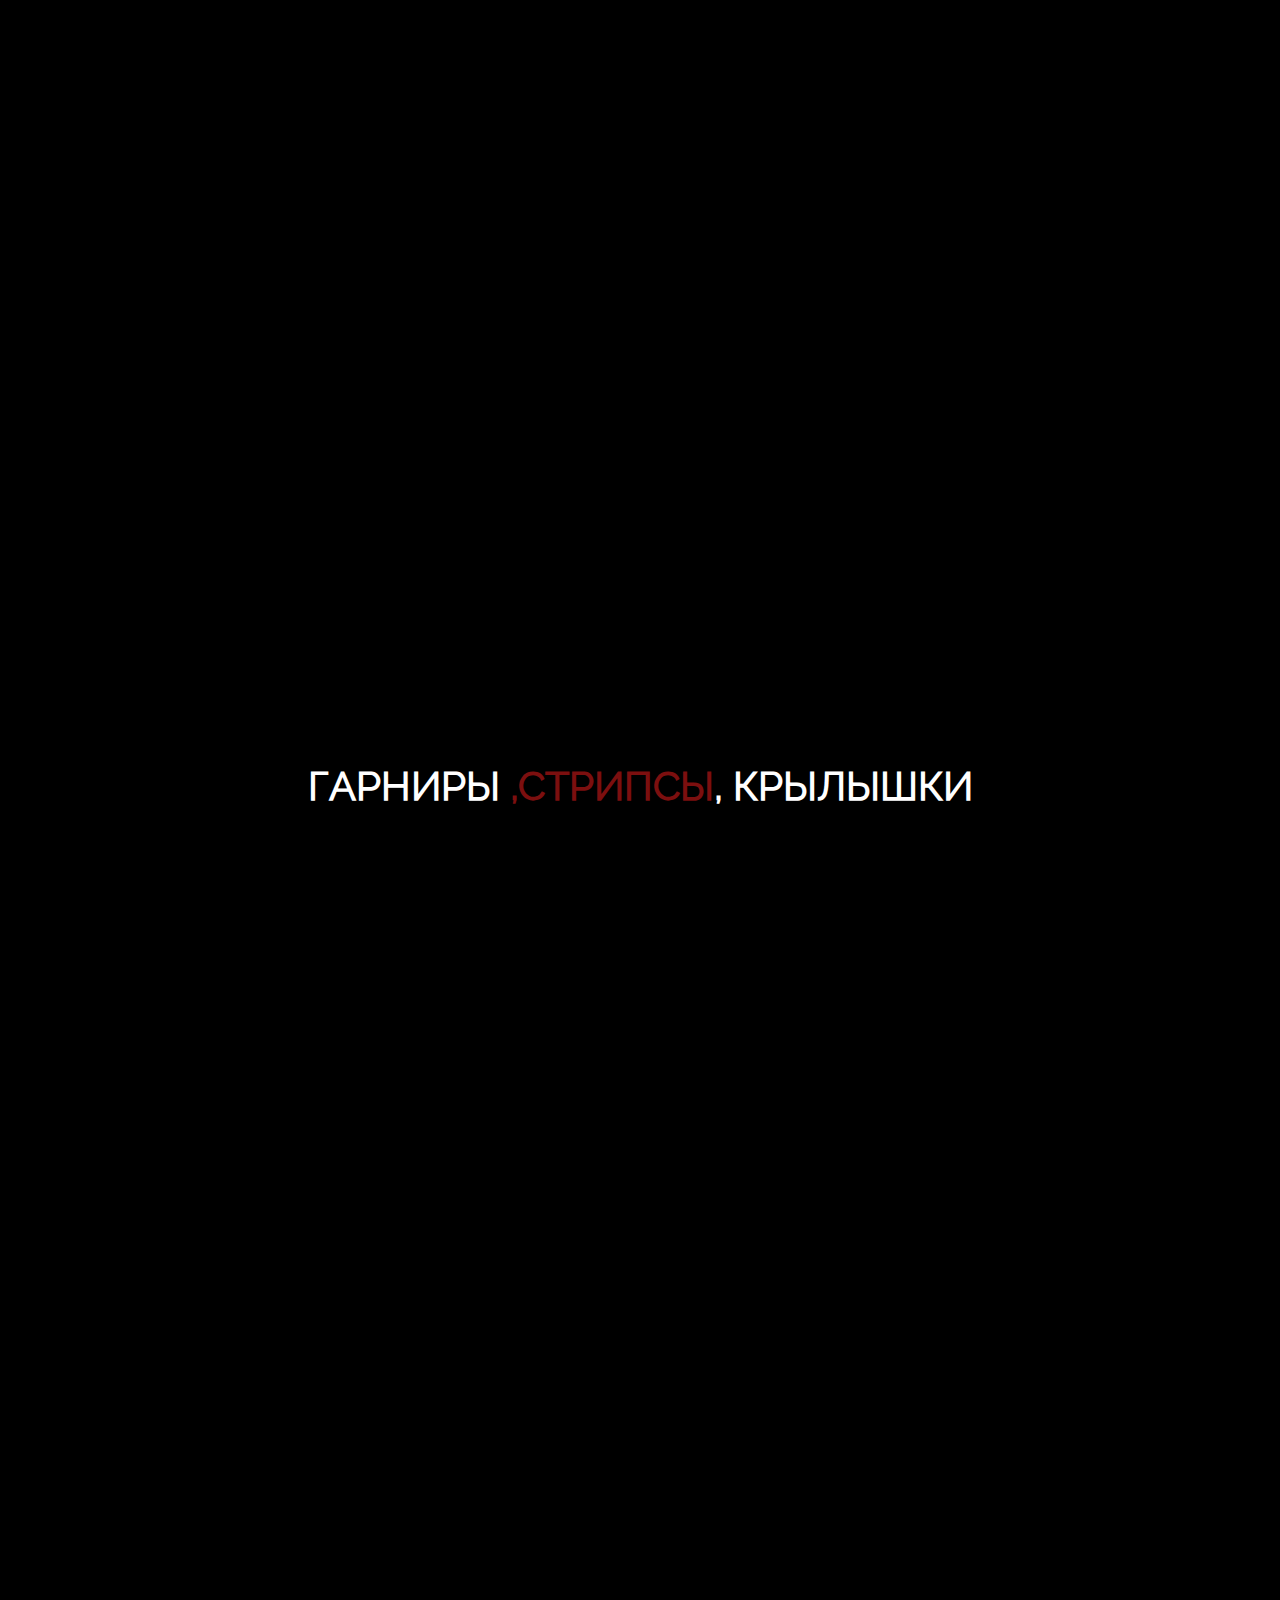
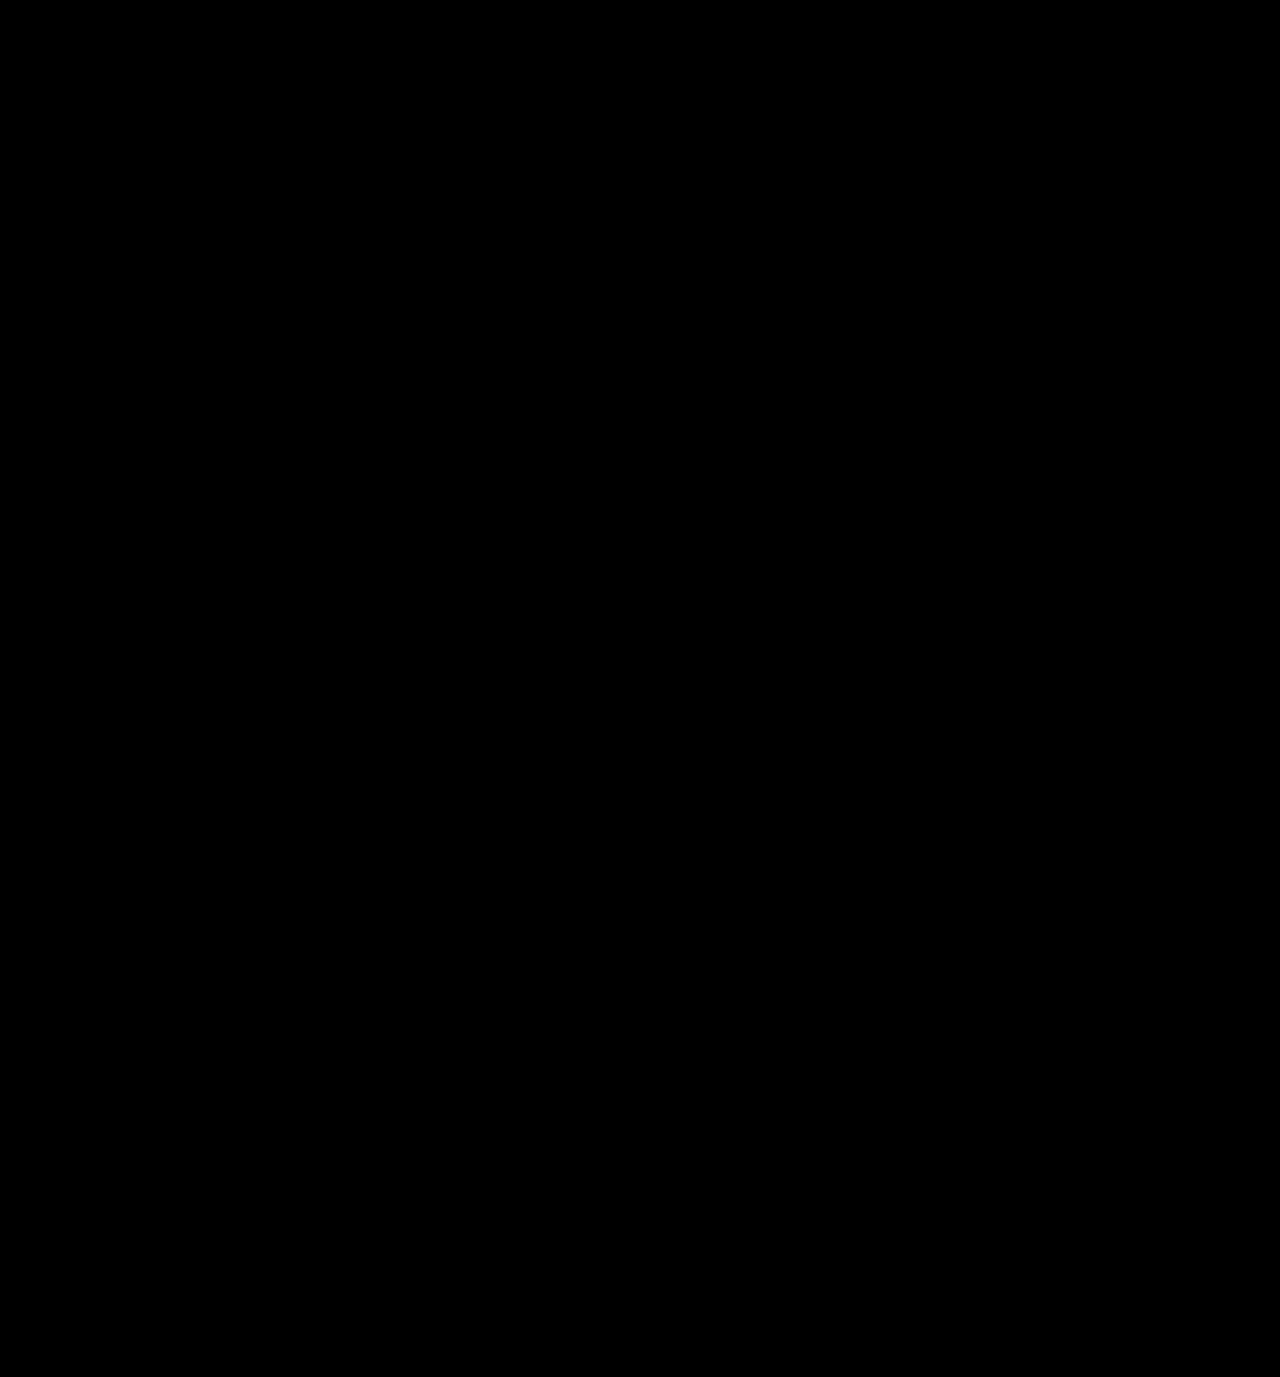
<file: pizza.html>
<!DOCTYPE html>
<html lang="ru">
<head>
    <meta charset="UTF-8">
    <meta http-equiv="X-UA-Compatible" content="IE=edge">
    <meta name="viewport" content="width=device-width, initial-scale=1.0">
    <title>Document</title>

    <link rel="stylesheet" href="https://cdnjs.cloudflare.com/ajax/libs/font-awesome/6.4.0/css/all.min.css">

    <link rel="stylesheet" href="css/style.css">

    <link rel="icon" href="image/icon3.png" type="image/png">

    <script src="js/app.js" defer></script>
</head>
<body>

<!-- header section starts -->


<!-- Тут должен быть Логотип -->
 <header class="header">
<a href="index.html" >
    <img src="image/1.png" style="width: 100px; height: auto;" alt="">
</a>

<!-- <img class="hero" src="image/10.png" alt=""> -->


<nav class="navbar">
    <a href="index.html">Главная</a>
    <a href="#about">О нас</a>
    <a href="#menu">Меню</a>
    <!-- <a href="#products">Продукты</a> -->
    <a href="#review">Обзор</a>
    <!-- <a href="#blog">Блог</a> -->
    <a href="#contact">Контакты</a>
</nav>

<div class="icons">
    <div class="fas fa-search" id="search-btn"></div>
    <div class="fas fa-shopping-cart" id="cart-btn"></div>
    <div class="fas fa-bars" id="menu-btn"></div>
</div>

    <div class="search-form">
        <input type="search" id="search-box" placeholder="Найти продукт...">
        <label for="search-box" class="fas fa-search"></label>
    </div>

    <div class="cart-items-container">
        <div class="cart-item">
            <span class="fas fa-times"></span>
            <img src="image/2.png" style="width:80px; height: auto;" alt="">
            <div class="content">
                <h3>Товар в корзине 1</h3>
                <div class="price">45 COM/-</div>
            </div>
        </div>
        <div class="cart-item">
            <span class="fas fa-times"></span>
            <img src="image/3.png" style="width:80px; height: auto;" alt="">
            <div class="content">
                <h3>Товар в корзине 2</h3>
                <div class="price">40 COM/-</div>
            </div>
        </div>
        <div class="cart-item">
            <span class="fas fa-times"></span>
            <img src="image/4.png" style="width:80px; height: auto;" alt="">
            <div class="content">
                <h3>Товар в корзине 3</h3>
                <div class="price">45 COM/-</div>
            </div>
        </div>
        <a href="#" class="btn">Оплатить</a>
    </div>



</header>
<!-- header section ends -->

<!-- category pizza starts -->

<section class="menu" id="menu">

    <h1 class="heading" style="padding-top: 60px;"> Наше <span>меню</span> </h1>

    <div class="box-container">

        <a href="#pizza">
            <div class="content _anim-show box">
                <img src="image/category/1.png" style="width: 200px; height: auto; " alt="">
                <h1>Пиццы</h1>
                <p>Душанбе, баварская, Француское ассорти, Итальянское ассорти, форам...</p>
            </div>
        </a>


<a href="#calcone">
    <div class="content _anim-show box">
        <img src="image/category/3.png" style="width: 200px; height: auto;" alt="">
        <h1>Кольцоне</h1>
        <p>деревенская, сырная, атальянское ассорти, цыпленок BBQ, четыре сыра...</p>
        <!-- <a href="#" class="btn">Переходить</a> -->
    </div> 
</a>

<a href="#soup">
    <div class="content _anim-show box">
        <img src="image/category/6.png" style="width: 200px; height: auto;" alt="">
        <h1>Супы</h1>
        <p>суп "Мержмек", суп "грибный", суп "кукурузный", суп "куриный с лапшой..."</p>
    </div> 
</a>

<a href="#cartofelbox">
    <div class="content _anim-show box">
        <img src="image/category/9.png" style="width: 200px; height: auto;" alt="">
        <h1>Картофель</h1>
        <p>Супрем фри, карри фри, фри BBQ, деревенский с курицей, чили-фри-сыр, токио стрит фри...</p>
    </div> 
</a>

<a href="#garnish">
    <div class="content _anim-show box">
        <img src="image/category/10.png" style="width: 200px; height: auto;" alt="">
        <h1>Гарниры</h1>
        <p>картошка фри, картошка по деревенский, куриные наггетцы, хлебные палочки, пельмени жареные...</p>
    </div> 
</a>

    </div>

</section>

<!-- category pizza ends -->






<!-- menu section starts -->

<section class="pizza" id="pizza">

    <h1 class="heading" >Пиццы <span> pizza</span></h1>

    <div class="pizza-container">

        <div class="content _anim-show box2">
            <img src="image/pizza/1.png" style="width: 200px; height: auto;" alt="">
            <h3>маргарита</h3>
            <div class="price"><span style="color: rgb(248, 244, 244); border: solid; border-color: red; background: red; border-radius: 5px;">24 &Oslash;/28 &Oslash;/32 &Oslash;/36 &Oslash;</span> 34c./41c./48c./54c. </div>
            <p>сыр моцарелла, соус из помидора, помидоры, орегано</p>
            <a href="#" class="btn">добавить</a>
        </div>

        <div class="content _anim-show box2">
            <img src="image/pizza/2.png" style="width: 200px; height: auto;" alt="">
            <h3>Душанбе</h3>
            <div class="price"><span style="color: rgb(248, 244, 244); border: solid; border-color: red; background: red; border-radius: 5px;">24 &Oslash;/28 &Oslash;/32 &Oslash;/36 &Oslash;</span> 56c./66c./76c./86c. </div>
            <p>сыр моцарелла, соус из помидора, помидор, огненный бон филе</p>
            <a href="#" class="btn">добавить</a>
        </div>

        <div class="content _anim-show box2">
            <img src="image/pizza/3.png" style="width: 200px; height: auto;" alt="">
            <h3>Баварская</h3>
            <div class="price"><span style="color: rgb(248, 244, 244); border: solid; border-color: red; background: red; border-radius: 5px;">24 &Oslash;/28 &Oslash;/32 &Oslash;/36 &Oslash;</span> 44c./49c./54c./64c. </div>
            <p>сыр моцарелла, шампиньёны, пеперони, баварсие колбаски, помидор, маслины, бол. перец</p>
            <a href="#" class="btn">добавить</a>
        </div>

        <div class="content _anim-show box2">
            <img src="image/pizza/4.png" style="width: 200px; height: auto;" alt="">
            <h3>Француское ассорти</h3>
            <div class="price"><span style="color: rgb(248, 244, 244); border: solid; border-color: red; background: red; border-radius: 5px;">24 &Oslash;/28 &Oslash;/32 &Oslash;/36 &Oslash;</span> 49c./56c./69c./79c. </div>
            <p>помидор, бон-филе, болгар-перец, огурцы, сыр моцарелла, фирменный соус</p>
            <a href="#" class="btn">добавить</a>
        </div>

        <div class="content _anim-show box2">
            <img src="image/pizza/5.png" style="width: 200px; height: auto;" alt="">
            <h3>Итальянское ассорти</h3>
            <div class="price"><span style="color: rgb(248, 244, 244); border: solid; border-color: red; background: red; border-radius: 5px;">24 &Oslash;/28 &Oslash;/32 &Oslash;/36 &Oslash;</span> 50c./60c./70c./80c. </div>
            <p>сыр моцарелла, сосиски барбекю, соус из помидора, пеперони, шампиньены, кур-филе, бол-перец, помидор, базилик </p>
            <a href="#" class="btn">добавить</a>
        </div>

        <div class="content _anim-show box2">
            <img src="image/pizza/6.png" style="width: 200px; height: auto;" alt="">
            <h3>форам</h3>
            <div class="price"><span style="color: rgb(248, 244, 244); border: solid; border-color: red; background: red; border-radius: 5px;">24 &Oslash;/28 &Oslash;/32 &Oslash;/36 &Oslash;</span> 42c./50c./60c./70c. </div>
            <p>сыр моцарелла, соус из помидора, маргарита, четыре сыра, пицца мясной</p>
            <a href="#" class="btn">добавить</a>
        </div>

        <div class="content _anim-show box2">
            <img src="image/pizza/7.png" style="width: 200px; height: auto;" alt="">
            <h3>ассорти</h3>
            <div class="price"><span style="color: rgb(248, 244, 244); border: solid; border-color: red; background: red; border-radius: 5px;">24 &Oslash;/28 &Oslash;/32 &Oslash;/36 &Oslash;</span> 46c./56c./66c./76c. </div>
            <p>сыр моцарелла, соус из помидора, шампиньены, фарш говяжий, пеперони, баварские калбаски, маслины, бол-перец</p>
            <a href="#" class="btn">добавить</a>
        </div>

        <div class="content _anim-show box2">
            <img src="image/pizza/8.png" style="width: 200px; height: auto;" alt="">
            <h3>четыре мяса</h3>
            <div class="price"><span style="color: rgb(248, 244, 244); border: solid; border-color: red; background: red; border-radius: 5px;">24 &Oslash;/28 &Oslash;/32 &Oslash;/36 &Oslash;</span> 56c./66c./76c./86c. </div>
            <p>сыр моцарелла, фирменный соус, фарш говяжий, копченый куриный бон филе, куриный филе, болгарский перец, помидор</p>
            <a href="#" class="btn">добавить</a>
        </div>

        <div class="content _anim-show box2">
            <img src="image/pizza/9.png" style="width: 200px; height: auto;" alt="">
            <h3>пицца с сосиками</h3>
            <div class="price"><span style="color: rgb(248, 244, 244); border: solid; border-color: red; background: red; border-radius: 5px;">24 &Oslash;/28 &Oslash;/32 &Oslash;/36 &Oslash;</span> 34c./43c./49c./53c. </div>
            <p>сыр моцарелла, соус из помидора, сосиски, базилик, помидор</p>
            <a href="#" class="btn">добавить</a>
        </div>

        <div class="content _anim-show box2">
            <img src="image/pizza/10.png" style="width: 200px; height: auto;" alt="">
            <h3>цыпленок BBQ</h3>
            <div class="price"><span style="color: rgb(248, 244, 244); border: solid; border-color: red; background: red; border-radius: 5px;">24 &Oslash;/28 &Oslash;/32 &Oslash;/36 &Oslash;</span> 37c./47c./57c./67c. </div>
            <p>цыпленок, соус барбекю, томатный соус, красный лук, сыр моцарелла</p>
            <a href="#" class="btn">добавить</a>
        </div>

        <div class="content _anim-show box2">
            <img src="image/pizza/11.png" style="width: 200px; height: auto;" alt="">
            <h3>шесть сыра</h3>
            <div class="price"><span style="color: rgb(248, 244, 244); border: solid; border-color: red; background: red; border-radius: 5px;">24 &Oslash;/28 &Oslash;/32 &Oslash;/36 &Oslash;</span> 59c./69c./79c./89c. </div>
            <p>соус сырно-чесночный, моцарелла, дор блю, гауда, чеддер, сулугуни, пармезан</p>
            <a href="#" class="btn">добавить</a>
        </div>

        <div class="content _anim-show box2">
            <img src="image/pizza/13.png" style="width: 200px; height: auto;" alt="">
            <h3>сырная</h3>
            <div class="price"><span style="color: rgb(248, 244, 244); border: solid; border-color: red; background: red; border-radius: 5px;">24 &Oslash;/28 &Oslash;/32 &Oslash;/36 &Oslash;</span> 38c./44c./54c./60c. </div>
            <p>сыр дабл моцарелла, соус из помидора</p>
            <a href="#" class="btn">добавить</a>
        </div>

        <div class="content _anim-show box2">
            <img src="image/pizza/14.png" style="width: 200px; height: auto;" alt="">
            <h3>четыре сыра</h3>
            <div class="price"><span style="color: rgb(248, 244, 244); border: solid; border-color: red; background: red; border-radius: 5px;">24 &Oslash;/28 &Oslash;/32 &Oslash;/36 &Oslash;</span> 49c./57c./69c./79c. </div>
            <p>сыр моцарелла, сливки, сыр дор блю, сыр чеддер, сыр пармезан, греческий орех</p>
            <a href="#" class="btn">добавить</a>
        </div>

        <div class="content _anim-show box2">
            <img src="image/pizza/15.png" style="width: 200px; height: auto;" alt="">
            <h3>куриная</h3>
            <div class="price"><span style="color: rgb(248, 244, 244); border: solid; border-color: red; background: red; border-radius: 5px;">24 &Oslash;/28 &Oslash;/32 &Oslash;/36 &Oslash;</span> 35c./42c./52c./62c. </div>
            <p>сыр моцарелла, соус из помидора, капч-курица, шампиньены, маслины, большой перец</p>
            <a href="#" class="btn">добавить</a>
        </div>

        <div class="content _anim-show box2">
            <img src="image/pizza/16.png" style="width: 200px; height: auto;" alt="">
            <h3>мясная</h3>
            <div class="price"><span style="color: rgb(248, 244, 244); border: solid; border-color: red; background: red; border-radius: 5px;">24 &Oslash;/28 &Oslash;/32 &Oslash;/36 &Oslash;</span> 42c./49c./59c./69c. </div>
            <p>сыр моцарелла, соус из помидора, шампиньены, кур-филе, фарш говяжий</p>
            <a href="#" class="btn">добавить</a>
        </div>

        <div class="content _anim-show box2">
            <img src="image/pizza/17.png" style="width: 200px; height: auto;" alt="">
            <h3>Пицца ханская</h3>
            <div class="price"><span style="color: rgb(248, 244, 244); border: solid; border-color: red; background: red; border-radius: 5px;">24 &Oslash;/28 &Oslash;/32 &Oslash;/36 &Oslash;</span> 53c./63c./73c./83c. </div>
            <p>сыр моцарелла, соус из помидора, куриная мяса (тандури), казы из конины, фирменный соус</p>
            <a href="#" class="btn">добавить</a>
        </div>

        <div class="content _anim-show box2">
            <img src="image/pizza/18.png" style="width: 200px; height: auto;" alt="">
            <h3>деревенская</h3>
            <div class="price"><span style="color: rgb(248, 244, 244); border: solid; border-color: red; background: red; border-radius: 5px;">24 &Oslash;/28 &Oslash;/32 &Oslash;/36 &Oslash;</span> 39c./49c./56c./62c. </div>
            <p>сыр моцарелла, соус из помидора, грибы, помидор, маринованые огурцы, красный лук, картошка, куриный филе, чисночный соус</p>
            <a href="#" class="btn">добавить</a>
        </div>

        <div class="content _anim-show box2">
            <img src="image/pizza/19.png" style="width: 200px; height: auto;" alt="">
            <h3>пепперони</h3>
            <div class="price"><span style="color: rgb(248, 244, 244); border: solid; border-color: red; background: red; border-radius: 5px;">24 &Oslash;/28 &Oslash;/32 &Oslash;/36 &Oslash;</span> 37c./46c./53c./60c. </div>
            <p>сыр моцарелла, соус из помидора, пепперони, маслины</p>
            <a href="#" class="btn">добавить</a>
        </div>

        <div class="content _anim-show box2">
            <img src="image/pizza/20.png" style="width: 200px; height: auto;" alt="">
            <h3>дабл пепперони</h3>
            <div class="price"><span style="color: rgb(248, 244, 244); border: solid; border-color: red; background: red; border-radius: 5px;">24 &Oslash;/28 &Oslash;/32 &Oslash;/36 &Oslash;</span> 46c./54c./58c./62c. </div>
            <p>сыр моцарелла, соус из помидора, пепперони 2х, маслины</p>
            <a href="#" class="btn">добавить</a>
        </div>

        <div class="content _anim-show box2">
            <img src="image/pizza/21.png" style="width: 200px; height: auto;" alt="">
            <h3>грибная & пеперони</h3>
            <div class="price"><span style="color: rgb(248, 244, 244); border: solid; border-color: red; background: red; border-radius: 5px;">24 &Oslash;/28 &Oslash;/32 &Oslash;/36 &Oslash;</span> 39c./56c./66c./76c. </div>
            <p>сыр моцарелла, соус из помидора, шампиньены, пепперони, маслины</p>
            <a href="#" class="btn">добавить</a>
        </div>
    </div>
</section>

<section class="calcone" id="calcone">

    <h1 class="heading">Кольцоне <span>Calzone</span></h1>
    
    <div class="calcone-container">
    
        <div class="content _anim-show box6">
            <img src="image/calcone/5.png" style="width: 200px; height: auto;" alt="">
            <h3>ассорти</h3>
            <p>сыр моцарелла, соус из помидора, шампиньены, фарш говяжий, пеперони, баварсие калбаски, маслины, бол-перец</p>
            <div class="price"><span style="color: rgb(248, 244, 244); border: solid; border-color: red; background: red; border-radius: 5px;">28 &Oslash;/32 &Oslash;/36 &Oslash;</span> 33c./43c./47c. </div>
            <a href="#" class="btn">добавить</a>
        </div>
    
        <div class="content _anim-show box6">
            <img src="image/calcone/1.png" style="width: 200px; height: auto;" alt="">
            <h3>мясная</h3>
            <p>сыр моцарелла, соус из помидора, шампиньены, кур-филе, фарш говяжий</p>
            <div class="price"><span style="color: rgb(248, 244, 244); border: solid; border-color: red; background: red; border-radius: 5px;">28 &Oslash;/32 &Oslash;/36 &Oslash;</span> 28c./38c./43c. </div>
            <a href="#" class="btn">добавить</a>
        </div>
    
        <div class="content _anim-show box6">
            <img src="image/calcone/2.png" style="width: 200px; height: auto;" alt="">
            <h3>пепперони</h3>
            <p>сыр моцарелла, соус из помидора, пепперони, помидоры</p>
            <div class="price"><span style="color: rgb(248, 244, 244); border: solid; border-color: red; background: red; border-radius: 5px;">28 &Oslash;/32 &Oslash;/36 &Oslash;</span> 31c./34c.37c. </div>
            <a href="#" class="btn">добавить</a>
        </div>
    
        <div class="content _anim-show box6">
            <img src="image/calcone/3.png" style="width: 200px; height: auto;" alt="">
            <h3>четыре сыра</h3>
            <p>сыр моцарелла, сливки, сыр дор блю, сыр чеддер, сыр пармезан, греческий орех </p>
            <div class="price"><span style="color: rgb(248, 244, 244); border: solid; border-color: red; background: red; border-radius: 5px;">28 &Oslash;/32 &Oslash;/36 &Oslash;</span> 36c./41c.50c. </div>
            <a href="#" class="btn">добавить</a>
        </div>
    
        <div class="content _anim-show box6">
            <img src="image/calcone/4.png" style="width: 200px; height: auto;" alt="">
            <h3>сырная</h3>
            <p>сыр дабл моцарелла, соус из помидора</p>
            <div class="price"><span style="color: rgb(248, 244, 244); border: solid; border-color: red; background: red; border-radius: 5px;">28 &Oslash;/32 &Oslash;/36 &Oslash;</span> 30c./33c.36c. </div>
            <a href="#" class="btn">добавить</a>
        </div>
    
        <div class="content _anim-show box6">
            <img src="image/calcone/6.png" style="width: 200px; height: auto;" alt="">
            <h3>деревенская</h3>
            <p>сыр моцарелла, соус из помидора, грибы, помидор, марин-огурцы, красный лук, картошка, кур-филе, чесночный соус</p>
            <div class="price"><span style="color: rgb(248, 244, 244); border: solid; border-color: red; background: red; border-radius: 5px;">28 &Oslash;/32 &Oslash;/36 &Oslash;</span> 33c./37c.40c. </div>
            <a href="#" class="btn">добавить</a>
        </div>
    
        <div class="content _anim-show box6">
            <img src="image/calcone/7.png" style="width: 200px; height: auto;" alt="">
            <h3>кальцоне с сосиками</h3>
            <p>сыр моцарелла, соус из помидора, шампиньены, кур-филе, фарш говяжий</p>
            <div class="price"><span style="color: rgb(248, 244, 244); border: solid; border-color: red; background: red; border-radius: 5px;">28 &Oslash;/32 &Oslash;/36 &Oslash;</span> 29c./33c.37c. </div>
            <a href="#" class="btn">добавить</a>
        </div>
    
        <div class="content _anim-show box6">
            <img src="image/calcone/8.png" style="width: 200px; height: auto;" alt="">
            <h3>куриная</h3>
            <p>сыр моцарелла, соус из помидора, капч-курица, шампиньены, маслины, бол-перец</p>
            <div class="price"><span style="color: rgb(248, 244, 244); border: solid; border-color: red; background: red; border-radius: 5px;">28 &Oslash;/32 &Oslash;/36 &Oslash;</span> 33c./37c.40c. </div>
            <a href="#" class="btn">добавить</a>
        </div>
    
        <div class="content _anim-show box6">
            <img src="image/calcone/9.png" style="width: 200px; height: auto;" alt="">
            <h3>чизбургер</h3>
            <p>томатный соус, сыр моцарелла, фарш, сыр чеддер, марин-огурцы, помидор, крас лук</p>
            <div class="price"><span style="color: rgb(248, 244, 244); border: solid; border-color: red; background: red; border-radius: 5px;">28 &Oslash;/32 &Oslash;/36 &Oslash;</span> 34c./36c.43c. </div>
            <a href="#" class="btn">добавить</a>
        </div>
    
        <div class="content _anim-show box6">
            <img src="image/calcone/10.png" style="width: 200px; height: auto;" alt="">
            <h3>цыпленок BBQ</h3>
            <p>цыпленок, соус-барбекю, томатный соус, красный лук, сыр моцарелла</p>
            <div class="price"><span style="color: rgb(248, 244, 244); border: solid; border-color: red; background: red; border-radius: 5px;">28 &Oslash;/32 &Oslash;/36 &Oslash;</span> 32c./36c.40c. </div>
            <a href="#" class="btn">добавить</a>
        </div>
    </div>
    </section>

    <section class="soup" id="soup">

        <h1 class="heading">Супы <span>soups</span></h1>
        
        <div class="soup-container">
        
            <div class="content _anim-show box8">
                <img src="image/soups/1.png" style="width: 150px; height: auto;" alt="">
                <h3>Мержмек</h3>
                <div class="price">цена: 15c.</div>
                <a href="#" class="btn">добавить</a>
            </div>
        
            <div class="content _anim-show box8">
                <img src="image/soups/2.png" style="width: 200px; height: auto;" alt="">
                <h3>грибной</h3>
                <div class="price">цена: 15c.</div>
                <a href="#" class="btn">добавить</a>
            </div>
        
            <div class="content _anim-show box8">
                <img src="image/soups/3.png" style="width: 200px; height: auto;" alt="">
                <h3>куриный с лапшой</h3>
                <div class="price">цена: 15c.</div>
                <a href="#" class="btn">добавить</a>
            </div>
        
            <div class="content _anim-show box8">
                <img src="image/soups/4.png" style="width: 200px; height: auto;" alt="">
                <h3>кукурузный</h3>
                <div class="price">цена: 15c.</div>
                <a href="#" class="btn">добавить</a>
            </div>
        </div>
        </section>

        <section class="cartofelbox" id="cartofelbox">

            <h1 class="heading">Картофель с начионкой<span> stuffed potatoes</span></h1>
            
            <div class="cartofelbox-container">
            
                <div class="content _anim-show box10">
                    <img src="image/cartofel/1.png" style="width: 150px; height: auto;" alt="">
                    <h3>Фри BBQ</h3>
                    <p>картошка по деревенский, фарш говяжий, сыр, огурцы, соус BBQ</p>
                    <div class="price"><span class="spancolor">215г.</span> цена: 28c.</div>
                    <a href="#" class="btn">добавить</a>
                </div>
            
                <div class="content _anim-show box10">
                    <img src="image/cartofel/2.png" style="width: 150px; height: auto;" alt="">
                    <h3>Фри с грибами</h3>
                    <p>грибы, сыр моцарелла, соус сливочный</p>
                    <div class="price"><span class="spancolor">200г.</span> цена: 24c.</div>
                    <a href="#" class="btn">добавить</a>
                </div>
            
                <div class="content _anim-show box10">
                    <img src="image/cartofel/4.png" style="width: 150px; height: auto;" alt="">
                    <h3>Карри фри</h3>
                    <p>картошка по деревенский, кур-филе, спец-карри соус</p>
                    <div class="price"><span class="spancolor">200г.</span> цена: 23c.</div>
                    <a href="#" class="btn">добавить</a>
                </div>
            
                <div class="content _anim-show box10">
                    <img src="image/cartofel/5.png" style="width: 150px; height: auto;" alt="">
                    <h3>Токио стрит фри</h3>
                    <p>свит чили соус, морковь, красный лук, соус сырный</p>
                    <div class="price"><span class="spancolor">210г.</span> цена: 23c.</div>
                    <a href="#" class="btn">добавить</a>
                </div>
            
                <div class="content _anim-show box10">
                    <img src="image/cartofel/6.png" style="width: 150px; height: auto;" alt="">
                    <h3>фри по вегетарианский</h3>
                    <p>помидор, огурцы, томатный соус, соус форам, зелень</p>
                    <div class="price"><span class="spancolor">210г.</span> цена: 23c.</div>
                    <a href="#" class="btn">добавить</a>
                </div>
            
                <div class="content _anim-show box10">
                    <img src="image/cartofel/7.png" style="width: 150px; height: auto;" alt="">
                    <h3>деревенский с курицей</h3>
                    <p>анзурный лук, красный лук, кур-филе, соус, паприка</p>
                    <div class="price"><span class="spancolor">217г.</span> цена: 23c.</div>
                    <a href="#" class="btn">добавить</a>
                </div>
            
                <div class="content _anim-show box10">
                    <img src="image/cartofel/8.png" style="width: 150px; height: auto;" alt="">
                    <h3>супрем фри</h3>
                    <p>фри, наггетцы, сыр, помидор, огурцы, соус</p>
                    <div class="price"><span class="spancolor">215г.</span> цена: 24c.</div>
                    <a href="#" class="btn">добавить</a>
                </div>
            
                <div class="content _anim-show box10">
                    <img src="image/cartofel/9.png" style="width: 150px; height: auto;" alt="">
                    <h3>французкий стиль</h3>
                    <p>фри, фирменный соус, соус томатный, крылышки</p>
                    <div class="price"><span class="spancolor">250г.</span> цена: 30c.</div>
                    <a href="#" class="btn">добавить</a>
                </div>
            
                <div class="content _anim-show box10">
                    <img src="image/cartofel/10.png" style="width: 150px; height: auto;" alt="">
                    <h3>чили, сыр, фри</h3>
                    <p>помидор черри, сыр моцарелла, зелень, соус-чили </p>
                    <div class="price"><span class="spancolor">200г.</span> цена: 23c.</div>
                    <a href="#" class="btn">добавить</a>
                </div>
            
                <div class="content _anim-show box10">
                    <img src="image/cartofel/3.png" style="width: 150px; height: auto;" alt="">
                    <h3>по деревенский</h3>
                    <p>картофель, моцарелла, соус, перец</p>
                    <div class="price"><span class="spancolor">200г.</span> цена: 23c.</div>
                    <a href="#" class="btn">добавить</a>
                </div>
            </div>
            </section>

            <section class="garnish" id="garnish">

                <h1 class="heading">Гарниры <span>,стрипсы</span>, крылышки</h1>
                
                <div class="garnish-container">
                
                    <div class="content _anim-show box11">
                        <img src="image/garnish/2.png" style="width: 200px; height: auto;" alt="">
                        <h3>картошка по деревенский</h3>
                        <div class="price"><span class="spancolor">140г.</span> цена: 17c.</div>
                        <a href="#" class="btn">добавить</a>
                    </div>
                
                    <div class="content _anim-show box11">
                        <img src="image/garnish/3.png" style="width: 150px; height: auto;" alt="">
                        <h3>хлебные палочки</h3>
                        <div class="price"><span class="spancolor">140г.</span> цена: 15c.</div>
                        <a href="#" class="btn">добавить</a>
                    </div>
                
                    <div class="content _anim-show box11">
                        <img src="image/garnish/4.png" style="width: 250px; height: auto;" alt="">
                        <h3>пельмени жареные</h3>
                        <div class="price"><span class="spancolor">140г./280г.</span> цена: 16c./26c.</div>
                        <a href="#" class="btn">добавить</a>
                    </div>
                
                    <div class="content _anim-show box11">
                        <img src="image/garnish/6.png" style="width: 250px; height: auto;" alt="">
                        <h3>куриные наггетцы</h3>
                        <div class="price"><span class="spancolor">130г.</span> цена: 19c.</div>
                        <a href="#" class="btn">добавить</a>
                    </div>
                
                    <div class="content _anim-show box11">
                        <img src="image/garnish/7.png" style="width: 150px; height: auto;" alt="">
                        <h3>картофель фри</h3>
                        <div class="price"><span class="spancolor">140г.</span> цена: 16c.</div>
                        <a href="#" class="btn">добавить</a>
                    </div>
                
                    <div class="content _anim-show box11">
                        <img src="image/strips/3.png" style="width: 150px; height: auto;" alt="">
                        <h3>стрипсы классик</h3>
                        <div class="price"><span class="spancolor">200г.</span> цена: 28c.</div>
                        <a href="#" class="btn">добавить</a>
                    </div>
                
                    <div class="content _anim-show box11">
                        <img src="image/strips/4.png" style="width: 150px; height: auto;" alt="">
                        <h3>стрипсы баффало</h3>
                        <div class="price"><span class="spancolor">200г.</span> цена: 31c.</div>
                        <a href="#" class="btn">добавить</a>
                    </div>
                
                    <div class="content _anim-show box11">
                        <img src="image/strips/2.png" style="width: 150px; height: auto;" alt="">
                        <h3>тайские стрипсы/h3>
                        <div class="price"><span class="spancolor">200г.</span> цена: 31c.</div>
                        <a href="#" class="btn">добавить</a>
                    </div>
                
                    <div class="content _anim-show box11">
                        <img src="image/strips/1.png" style="width: 150px; height: auto;" alt="">
                        <h3>стрипсы с перчинкой</h3>
                        <div class="price"><span class="spancolor">200г.</span> цена: 31c.</div>
                        <a href="#" class="btn">добавить</a>
                    </div>
                
                    <div class="content _anim-show box11">
                        <img src="image/garnish/8.png" style="width: 150px; height: auto;" alt="">
                        <h3>классик</h3>
                        <div class="price"><span class="spancolor">350г.</span> цена: 36c.</div>
                        <a href="#" class="btn">добавить</a>
                    </div>
                
                    <div class="content _anim-show box11">
                        <img src="image/garnish/9.png" style="width: 150px; height: auto;" alt="">
                        <h3>баффало</h3>
                        <div class="price"><span class="spancolor">350г.</span> цена: 36c.</div>
                        <a href="#" class="btn">добавить</a>
                    </div>
                
                    <div class="content _anim-show box11">
                        <img src="image/garnish/10.png" style="width: 150px; height: auto;" alt="">
                        <h3>крылышки с перчинкой</h3>
                        <div class="price"><span class="spancolor">350г.</span> цена: 36c.</div>
                        <a href="#" class="btn">добавить</a>
                    </div>
                
                    <div class="content _anim-show box11">
                        <img src="image/garnish/11.png" style="width: 150px; height: auto;" alt="">
                        <h3>тайские</h3>
                        <div class="price"><span class="spancolor">350г.</span> цена: 36c.</div>
                        <a href="#" class="btn">добавить</a>
                    </div>
                </div>
                </section>
        



<!-- contact section ends -->







    <!-- custom js file link -->
    
    
</body>
</html>
</file>
<file: css/style.css>
@import url('https://fonts.googleapis.com/css2?family=Roboto:wght@100;300;400;500;700&display=swap');

:root {
    --color-header: #f4efec;
    --color-text: #cdc6c3;
    --main-color: #d3ad7f;
    --black: #13131a;
    --bg: #000000;
    --border: .2rem solid rgba(0, 0, 0, 0.3);
    --index: calc(1vw + 1vh)
}

* {
    font-family: raleway-c;
    margin: 0; padding: 0;
    box-sizing: border-box;
    outline: none; border: none;
    text-decoration: none;
    text-transform: capitalize;
    transition: .2s linear;
}

@font-face {
    font-family: raleway-c;
    src: url(../fonts/raleway-regular.woff2);
}

@font-face {
    font-family: outfit-c;
    src: url(../fonts/outfit-regular.woff2);
}

.container{
    padding: 0 10vw;
}

.spancolor{
    color: rgb(248, 244, 244);
    border: solid;
    border-color: red;
    background: red;
    border-radius: 5px;
}


h1, h2, h3, h4, h5, h6, p{
    font-family: raleway-c;
}

.hero{
    width: calc(var(--index) * 23);
    position: absolute;
    left: 55vw;
    top: 20vh;
}

html{
    font-size: 62.5%;
    overflow-x: hidden;
    scroll-padding-top: 9rem;
    scroll-behavior: smooth;
}

hmtl::-webkit-scrollbar{
    width: .8rem;
}

hmtl::-webkit-scrollbar-track{
    background: transparent;
}

hmtl::-webkit-scrollbar-thumb{
    background: #fff;
    border-radius: 5rem;
}

body{
    background: var(--bg);
    overflow-x: hidden;
    font-family: raleway-c;
}

section{
    padding: 2rem 7%;
}

.heading{
    text-align: center;
    color: #fff;
    text-transform: uppercase;
    padding-bottom: 3.5rem;
    font-size: 4rem;
}



.heading span{
    color: rgb(124, 15, 15);
    text-transform: uppercase;
}

.btn{
    margin-top: 1rem;
    display: inline-block;
    padding: .9rem 3rem;
    font-size: 1.7rem;
    color: #fff;
    background: var(--main-color);
    cursor: pointer;
}

.btn:hover{
    letter-spacing: .2rem;
}

.header{
    /* background: transparent; */
    background: rgb(0, 0, 0); 
    display: flex;
    align-items: center;
    justify-content: space-between;
    padding: 1.5rem 7%;
    position: fixed;
    top: 0; left: 0; right: 0;
    z-index: 1;
}

body {
    padding-top: 50px;
}

.header.hide {
    transform: translateY(-100%);
}


.header .logo img{
    height: 6rem;
}

.header .navbar a{
    margin: 0 1rem;
    font-size: 2.6rem;
    color: #fff;
}

.header .navbar a:hover{
    color: var(--main-color);
    border-bottom: .1rem solid var(--main-color);
    padding-bottom: .5rem;
}

.header .icons div{
    color: #fff;
    cursor: pointer;
    font-size: 2.5rem;
    margin-left: 2rem;
}

.header .icons div:hover{
    color: var(--main-color);
}

#menu-btn{
    display: none;
}

.header .search-form{
    position: absolute;
    top: 115%; right: 7%;
    background: #fff;
    width: 50rem;
    height: 5rem;
    display: flex;
    align-items: center;
    transform: scaleY(0);
    transform-origin: top;
}

.header .search-form.active{
    transform: scaleY(1);
}

.header .search-form input{
    height: 100%;
    width: 100%;
    font-size: 1.6rem;
    color: var(--black);
    padding: 1rem;
    text-transform: none;
}

.header .search-form label{
    cursor: pointer;
    font-size: 2.5rem;
    margin-right: 1.5rem;
    color: var(--black);
}

.header .search-form label:hover{
    color: var(--black);
}

.header .cart-items-container{
    position: absolute;
    top:100%; right: -100%;
    height: calc(100vh - 9.5rem);
    width: 35rem;
    background:#f3f3f3;
    padding:0 1.5rem;
}

.header .cart-items-container.active{
    right: 0;
}

.header .cart-items-container .cart-item{
    position: relative;
    margin: 2rem 0;
    display: flex;
    align-items: center;
    gap: 1.5rem;
}

.header .cart-items-container .cart-item .fa-times{
    position: absolute;
    top: 1rem; right: 1rem;
    font-size: 2rem;
    cursor: pointer;
    color: var(--black);
}

.header .cart-items-container .cart-item .fa-times:hover{
    color: var(--main-color);
}

.header .cart-items-container .cart-item img{
    height: 7rem;
}

.header .cart-items-container .cart-item .content h3{
    font-size: 2rem;
    color: var(--black);
    padding-bottom: .5rem;
}

.header .cart-items-container .cart-item .content .price{
    font-size: 1.5rem;
    color: var(--main-color);
}

.header .cart-items-container .btn{
    width: 100%;
    text-align:center;
}

.home{
    min-height: 100vh;
    display: flex;
    align-items: center;
    background: url(../image/12.png) no-repeat;
    background-size: cover;
    background-position: center;
}

.home .content h3{
    max-width: 60rem;
}

.home .content ._active{
    transform: translate(0px, 0px);
    opacity: 1;
}

.home .content h3{
    font-size: 6rem;
    text-transform: uppercase;
    color: #fff;

    transform: translate(0px, 120%);
    opacity: 0;
    transition: all 0.8s ease 0s;
}

.home .content p{
    font-size: 3.5rem;
    font-weight: 500;
    line-height: 1.8;
    padding: 1rem 0;
    color: #f3f3f3;


    transform: translate(0px, 120%);
    opacity: 0;
    transition: all 0.8s ease 0s;
}
.home ._active p{
    transform: translate(0px, 0px);
    opacity: 1;
    transition: all 0.8s ease 0.4s;

}

.about .row{
    display: flex;
    align-items: center;
    background: black;
    flex-wrap: wrap;
}

.about .row .image{
    flex: 1 1 45rem;
}

.about .row .image img{
    width: 100%;
}

.about .row .content{
    flex: 1 1 45rem;
    padding: 2rem;
}

.about .row .content h3{
    font-size: 4rem;
    color: #fff;
}

.about .row .content p{
    font-size: 2rem;
    color: #eee;
    padding: 1rem 0;
    line-height: 1.8;
}

._anim-show{
    transform: translate(0px, 120px);
    opacity: 0;
    transition: all 0.8s ease 0s;
}

._anim-show._active,
._active ._anim-show{
    opacity: 1;
    transform: translate(0px, 0px);
}

.menu .box-container{
    display: grid;
    grid-template-columns: repeat(auto-fit, minmax(30rem, 1fr));
    gap: 1.5rem;
}

.menu .box-container .box{
    padding: 5rem;
    text-align: center;
    border: var(--border);
}

.menu .box-container .box .img{
    height: 10rem;
}


.menu .box-container .box h1{
    color: #fff;
    font-size: 3rem;
    padding: 1rem 0;
}


.menu .box-container .box .price{
    color: #fff;
    font-size: 2rem;
    vertical-align: bottom;
}

.menu .box-container .box p{
    font-size: 2rem;
    color: #eee;
    padding: 1rem 0;
    line-height: 1.8;
}

.menu .box-container .box:hover{
    background: #fff;
}

.menu .box-container .box:hover > *{
    color: var(--black);
}


/* pizza section*/


.pizza .pizza-container{
    display: grid;
    grid-template-columns: repeat(auto-fit, minmax(30rem, 1fr));
    gap: 1.5rem;
}

.pizza .pizza-container .box2{
    padding: 5rem;
    text-align: center;
    border: var(--border);
}

.pizza .pizza-container .box2 .img{
    height: 10rem;
}

.pizza .pizza-container .box2 h3{
    color: #fff;
    font-size: 3rem;
    padding: 1rem 0;
}

.pizza .pizza-container .box2 .price{
    color: #fff;
    font-size: 2rem;
    vertical-align: bottom;
}

.pizza .pizza-container .box2 p{
    font-size: 2rem;
    color: #eee;
    padding: 1rem 0;
    line-height: 1.8;
}

.pizza .pizza-container .box2:hover{
    background: #fff;
}

.pizza .pizza-container .box2:hover > *{
    color: var(--black);
}

/* kebab section */

.kebab .kebab-kontainer{
    display: grid;
    grid-template-columns: repeat(auto-fit, minmax(30rem, 1fr));
    gap: 1.5rem;
}

.kebab .kebab-kontainer .box3{
    padding: 5rem;
    text-align: center;
    border: var(--border);
}

.kebab .kebab-kontainer .box3 img{
    height: 10rem;
}

.kebab .kebab-kontainer .box3 h3{
    color: #fff;
    font-size: 3rem;
    padding: 1rem 0;
}

.kebab .kebab-kontainer .box3 .price{
    color: #fff;
    font-size: 2rem;
    vertical-align: bottom;
}

.kebab .kebab-kontainer .box3 p{
    font-size: 2rem;
    color: #eee;
    padding: 1rem 0;
    line-height: 1.8;
}

.kebab .kebab-kontainer .box3:hover{
    background: #fff;
}

.kebab .kebab-kontainer .box3:hover > *{
    color: var(--black);
}

/* hot-dog section */

.hotdog .hotdog-container{
    display: grid;
    grid-template-columns: repeat(auto-fit, minmax(30rem, 1fr));
    gap: 1.5rem;
}

.hotdog .hotdog-container .box5{
    padding: 5rem;
    text-align: center;
    border: var(--border);
}

.hotdog .hotdog-container .box5 img{
    height: 10rem;
}

.hotdog .hotdog-container .box5 h3{
    color: #fff;
    font-size: 3rem;
    padding: 1rem 0;
}

.hotdog .hotdog-container .box5 .price{
    color: #fff;
    font-size: 2rem;
    vertical-align: bottom;
}

.hotdog .hotdog-container .box5 p{
    font-size: 2rem;
    color: #eee;
    padding: 1rem 0;
    line-height: 1.8;
}

.hotdog .hotdog-container .box5:hover{
    background: #fff;
}

.hotdog .hotdog-container .box5:hover > *{
    color: var(--black);
}



/* burger section */

.burger .burger-container{
    display: grid;
    grid-template-columns: repeat(auto-fit, minmax(30rem, 1fr));
    gap: 1.5rem;
}

.burger .burger-container .box4{
    padding: 5rem;
    text-align: center;
    border: var(--border);
}

.burger .burger-container .box4 img{
    height: 10rem;
}

.burger .burger-container .box4 h3{
    color: #fff;
    font-size: 3rem;
    padding: 1rem 0;
}

.burger .burger-container .box4 .price{
    color: #fff;
    font-size: 2rem;
    vertical-align: bottom;
}

.burger .burger-container .box4 p{
    font-size: 2rem;
    color: #eee;
    padding: 1rem 0;
    line-height: 1.8;
}

.burger .burger-container .box4:hover{
    background: #fff;
}

.burger .burger-container .box4:hover > *{
    color: var(--black);
}

/* calcone section */

.calcone .calcone-container{
    display: grid;
    grid-template-columns: repeat(auto-fit, minmax(30rem, 1fr));
}

.calcone .calcone-container .box6{
    padding: 5rem;
    text-align: center;
    border: var(--border);
}

.calcone .calcone-container .box6 img{
    height: 10rem;
}

.calcone .calcone-container .box6 h3{
    color: #fff;
    font-size: 3rem;
    padding: 1rem 0;
}

.calcone .calcone-container .box6 .price{
    color: #fff;
    font-size: 2rem;
    vertical-align: bottom;
}

.calcone .calcone-container .box6 p{
    font-size: 2rem;
    color: #eee;
    padding: 1rem 0;
    line-height: 1.8;
}

.calcone .calcone-container .box6:hover{
    background: #fff;
}

.calcone .calcone-container .box6:hover > *{
    color: var(--black);
}

/* salads container */

.salads .salads-container{
    display: grid;
    grid-template-columns: repeat(auto-fit, minmax(30rem, 1fr));
}

.salads .salads-container .box7{
    padding: 5rem;
    text-align: center;
    border: var(--border);
}

.salads .salads-container .box7 img{
    height: 10rem;
}

.salads .salads-container .box7 h3{
    color: #fff;
    font-size: 3rem;
    padding: 1rem 0;
}

.salads .salads-container .box7 .price{
    color: #fff;
    font-size: 2rem;
    vertical-align: bottom;
}

.salads .salads-container .box7 p{
    font-size: 2rem;
    color: #eee;
    padding: 1rem 0;
    line-height: 1.8;
}

.salads .salads-container .box7:hover{
    background: #fff;
}

.salads .salads-container .box7:hover > *{
    color: var(--black);
}

/* soup section */

.soup .soup-container{
    display: grid;
    grid-template-columns: repeat(auto-fit, minmax(30rem, 1fr));
}

.soup .soup-container .box8{
    padding: 5rem;
    text-align: center;
    border: var(--border);
}

.soup .soup-container .box8 img{
    height: 10rem;
}

.soup .soup-container .box8 h3{
    color: #fff;
    font-size: 3rem;
    padding: 1rem 0;
}

.soup .soup-container .box8 .price{
    color: #fff;
    font-size: 2rem;
    vertical-align: bottom;
}

.soup .soup-container .box8 p{
    font-size: 2rem;
    color: #eee;
    padding: 1rem 0;
    line-height: 1.8;
}

.soup .soup-container .box8:hover{
    background: #fff;
}

.soup .soup-container .box8:hover > *{
    color: var(--black);
}

/* cartofel container */

.cartofel .cartofel-container{
    display: grid;
    grid-template-columns: repeat(auto-fit, minmax(30rem, 1fr));
}

.cartofel .cartofel-container .box9{
    padding: 5rem;
    text-align: center;
    border: var(--border);
}

.cartofel .cartofel-container .box9 img{
    height: 10rem;
}

.cartofel .cartofel-container .box9 h3{
    color: #fff;
    font-size: 3rem;
    padding: 1rem 0;
}

.cartofel .cartofel-container .box9 .price{
    color: #fff;
    font-size: 2rem;
    vertical-align: bottom;
}

.cartofel .cartofel-container .box9 p{
    font-size: 2rem;
    color: #eee;
    padding: 1rem 0;
    line-height: 1.8;
}

.cartofel .cartofel-container .box9:hover{
    background: #fff;
}

.cartofel .cartofel-container .box9:hover > *{
    color: var(--black);
}

/* cartofelbox container */

.cartofelbox .cartofelbox-container{
    display: grid;
    grid-template-columns: repeat(auto-fit, minmax(30rem, 1fr));
}

.cartofelbox .cartofelbox-container .box10{
    padding: 5rem;
    text-align: center;
    border: var(--border);
}

.cartofelbox .cartofelbox-container .box10 img{
    height: 10rem;
}

.cartofelbox .cartofelbox-container .box10 h3{
    color: #fff;
    font-size: 3rem;
    padding: 1rem 0;
}

.cartofelbox .cartofelbox-container .box10 .price{
    color: #fff;
    font-size: 2rem;
    vertical-align: bottom;
}

.cartofelbox .cartofelbox-container .box10 p{
    font-size: 2rem;
    color: #eee;
    padding: 1rem 0;
    line-height: 1.8;
}

.cartofelbox .cartofelbox-container .box10:hover{
    background: #fff;
}

.cartofelbox .cartofelbox-container .box10:hover > *{
    color: var(--black);
}

/* garnish container  */

.garnish .garnish-container{
    display: grid;
    grid-template-columns: repeat(auto-fit, minmax(30rem, 1fr));
}

.garnish .garnish-container .box11{
    padding: 5rem;
    text-align: center;
    border: var(--border);
}

.garnish .garnish-container .box11 img{
    height: 10rem;
}

.garnish .garnish-container .box11 h3{
    color: #fff;
    font-size: 3rem;
    padding: 1rem 0;
}

.garnish .garnish-container .box11 .price{
    color: #fff;
    font-size: 2rem;
    vertical-align: bottom;
}

.garnish .garnish-container .box11 p{
    font-size: 2rem;
    color: #eee;
    padding: 1rem 0;
    line-height: 1.8;
}

.garnish .garnish-container .box11:hover{
    background: #fff;
}

.garnish .garnish-container .box11:hover > *{
    color: var(--black);
}

/* strips container */

.strips .strips-container{
    display: grid;
    grid-template-columns: repeat(auto-fit, minmax(30rem, 1fr));
}

.strips .strips-container .box12{
    padding: 5rem;
    text-align: center;
    border: var(--border);
}

.strips .strips-container .box12 img{
    height: 10rem;
}

.strips .strips-container .box12 h3{
    color: #fff;
    font-size: 3rem;
    padding: 1rem 0;
}

.strips .strips-container .box12 .price{
    color: #fff;
    font-size: 2rem;
    vertical-align: bottom;
}

.strips .strips-container .box12 p{
    font-size: 2rem;
    color: #eee;
    padding: 1rem 0;
    line-height: 1.8;
}

.strips .strips-container .box12:hover{
    background: #fff;
}

.strips .strips-container .box12:hover > *{
    color: var(--black);
}


/* second container */

.second .second-container{
    display: grid;
    grid-template-columns: repeat(auto-fit, minmax(30rem, 1fr));
}

.second .second-container .box12{
    padding: 5rem;
    text-align: center;
    border: var(--border);
}

.second .second-container .box12 img{
    height: 10rem;
}

.second .second-container .box12 h3{
    color: #fff;
    font-size: 3rem;
    padding: 1rem 0;
}

.second .second-container .box12 .price{
    color: #fff;
    font-size: 2rem;
    vertical-align: bottom;
}

.second .second-container .box12 p{
    font-size: 2rem;
    color: #eee;
    padding: 1rem 0;
    line-height: 1.8;
}

.second .second-container .box12:hover{
    background: #fff;
}

.second .second-container .box12:hover > *{
    color: var(--black);
}

/* review starts */

.review .box-container{
    display: grid;
    grid-template-columns: repeat(auto-fit, minmax(30rem, 1fr));
    gap: 1.5rem;
}

.review .box-container .box{
    border: var(--main-color);
    text-align: center;
    padding: 3rem 2rem;

}

.review .box-container .box p{
    font-size: 1.6rem;
    line-height: 1.8;
    color: #ccc;
    padding: 2rem 0;
}

.review .box-container .box .user{
    height: 7rem;
    width: 7rem;
    border-radius: 50%;
    object-fit: cover;
}

.review .box-container .box h3{
    padding: 1rem 0;
    font-size: 2rem;
    color: #fff;
}

.review .box-container .box .stars i{
    padding: 1.5rem ;
    color: var(--main-color);
}

.contact .row{
    display: flex;
    flex-wrap: wrap;
    gap: 1rem;
}

.contact .row .map{
    flex: 1 1 45rem;
    width: 100%;
    object-fit: cover;
}

.contact .row form{
    flex: 1 1 45rem;
    padding: 5rem 2rem;
    text-align: center;
}

.contact .row form h3{
    text-transform: uppercase;
    font-size: 3.5rem;
    color: #fff;
}

.contact .row form .inputBox{
    display: flex;
    align-items: center;
    margin-top: 2rem;
    margin-bottom: 2rem;
    background: var(--black);
    border: var(--border);
}

.contact .row form .inputBox span{
    color: #fff;
    font-size: 2rem;
    padding-left: 2rem;
}

.contact .row form .inputBox input{
    width: 100%;
    padding: 2rem;
    font-size: 1.7rem;
    color: #fff;
    text-transform: none;
    background: none;

}
/* footer section */

.footer .box-container{
    display: grid;
    grid-template-columns: repeat(auto-fit, minmax(25rem, 1fr));
    gap:1.5rem;
    border-top: 1px solid white;

}

.footer .box-container .box h3{
    padding: .5rem 0;
    font-size: 2.5rem;
    color: #eee;
}

.footer .box-container .box a{
    display: block;
    padding: .5rem 0;
    font-size: 2.5rem;
    color: rgb(77, 72, 72);
}

.footer .box-container .box a:hover{
    color: white;
    text-decoration: underline;
}

.footer .credit{
    text-align: center;
    border-top: .1rem, solid;
    font-size: 2rem;
    color: white;
    padding: .5rem;
    padding-top: 1.5rem;
    margin-top: 1.5rem;
}

.footer .credit span{
    color: red;
}








/* media queries */
@media (max-width:991px){

    html{
        font-size: 55%;
    }

    .header{
        padding: 1.5rem 2rem;
    }

    section{
        padding: 2rem;
    }
    


}

@media (max-width:768px){

    #menu-btn{
        display: inline-block;
    }

    .header .navbar{
        position: absolute;
        top: 100%; right: -100%;
        background: #f3f3f3;
        width: 30rem;
        height: calc(100vh - 9.5rem);
    }

    .header .navbar.active{
        right: 0;
    }

    .header .navbar a{
        color: var(--black);
        display: block;
        margin: 1.5rem;
        padding: .5rem;
        font-size: 2rem;
    }

    .header .search-form{
        width: 90%;
        right: 2rem;
    }

    .home{
        background-position: left;
        justify-content: center;
        text-align: center;
    }

    .home .content h3{
        font-size: 4.5rem;
    }

    .home .content p{
        font-size: 2.1rem;
    }

    

}

@media (max-width:991px){

    html{
        font-size: 50%;
    }


}
</file>
